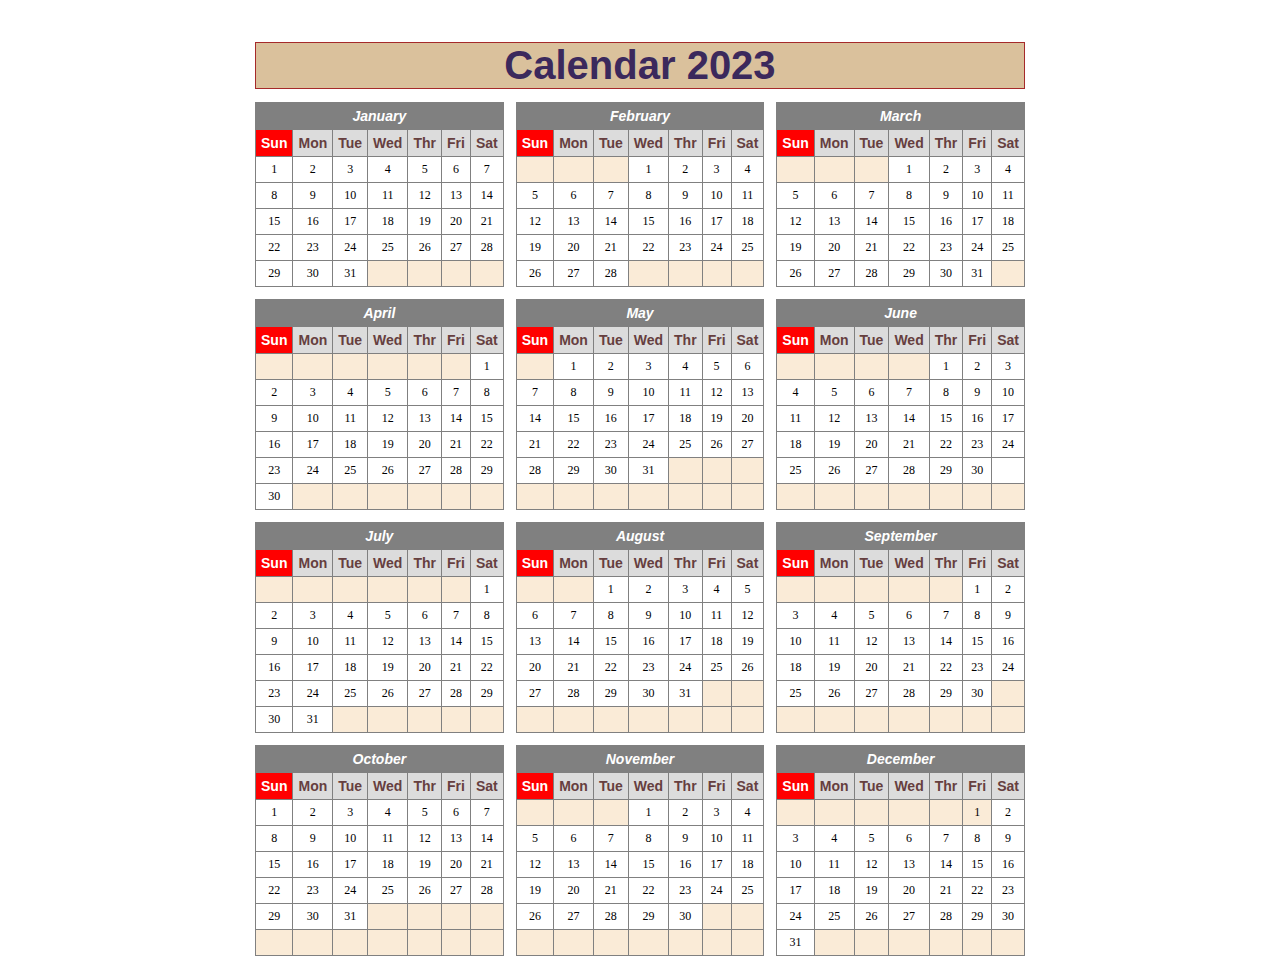
<file: index.html>
<!DOCTYPE html>
    <html>
        <head>
            <title>Calendar</title>
            <style>
                table tr th{
                    background-color: gainsboro;
                    color:rgb(102, 63, 63);
                    font-weight: bold;
                    font-family: Arial, Helvetica, sans-serif;
                    font-size:14px;
                }
                .heading{
                    background-color:grey;
                    color:white;
                    font-style:italic;
                }
                .blank{
                    background-color: antiquewhite;
                }
                .tborder{
                    border-collapse: collapse;
                }
                h1{
                    text-align: center;
                    font-size: 40px;
                    font-family: Arial, Helvetica, sans-serif;
                    margin-bottom:1px;
                    color:rgb(59 41 92);
                    background-color: rgb(218, 193, 156);
                    border-style: solid;
                    border-width: thin;
                    border-color: brown;                    
                }
                .trfont{
                    font-size: 12px;    
                }
                .suncolor{
                    background-color: red;
                    color:white;
                }
                .trfont td:hover{
                    background-color: rgb(148, 97, 30);
                    color: aliceblue;
                }
                
            </style>

        </head>

        <body>
            
            <table align="center" cellspacing="2" cellpadding="5"> 
                <tbody>
                    <tr>
                        <td colspan="3"> 
                            <h1>Calendar 2023</h1>
                        </td>
                    </tr>
                    <tr>
                        <td>
                            <table class="tborder" align="center" border="1" cellpadding="5" cellspacing="2">
                                <thead>
                                    <tr>
                                        <th colspan="7"class="heading">January</th>
                                    </tr>
                                    <tr align="center">
                                        <th class="suncolor">Sun</th>
                                        <th>Mon</th>
                                        <th>Tue</th>
                                        <th>Wed</th>
                                        <th>Thr</th>
                                        <th>Fri</th>
                                        <th>Sat</th>
                                    </tr>
                                </thead>

                                <tbody class="trfont">
                                    <tr align="center">
                                        <td>1</td>
                                        <td>2</td>
                                        <td>3</td>
                                        <td>4</td>
                                        <td>5</td>
                                        <td>6</td>
                                        <td>7</td>
                                    </tr>
                                    <tr align="center">
                                        <td>8</td>
                                        <td>9</td>
                                        <td>10</td>
                                        <td>11</td>
                                        <td>12</td>
                                        <td>13</td>
                                        <td>14</td>
                                    </tr>
                                    <tr align="center">
                                        <td>15</td>
                                        <td>16</td>
                                        <td>17</td>
                                        <td>18</td>
                                        <td>19</td>
                                        <td>20</td>
                                        <td>21</td>
                                    </tr>
                                    <tr align="center">
                                        <td>22</td>
                                        <td>23</td>
                                        <td>24</td>
                                        <td>25</td>
                                        <td>26</td>
                                        <td>27</td>
                                        <td>28</td>
                                    </tr>
                                    <tr align="center">
                                        <td>29</td>
                                        <td>30</td>
                                        <td>31</td>
                                        <td class="blank">&nbsp;</td>
                                        <td class="blank">&nbsp;</td>
                                        <td class="blank">&nbsp;</td>
                                        <td class="blank">&nbsp;</td>
                                    </tr>
                                </tbody>
                            </table>
                        </td>    
                
                        <td>
                            <table class="tborder" align="center" border="1" cellpadding="5" cellspacing="2">
                                <thead>
                                    <tr>
                                        <th colspan="7"class="heading">February</th>
                                    </tr>
                                    <tr align="center">
                                        <th class="suncolor">Sun</th>
                                        <th>Mon</th>
                                        <th>Tue</th>
                                        <th>Wed</th>
                                        <th>Thr</th>
                                        <th>Fri</th>
                                        <th>Sat</th>
                                    </tr>
                                </thead>
                                <tbody class="trfont">
                                    <tr align="center">
                                        <td class="blank">&nbsp;</td>
                                        <td class="blank">&nbsp;</td>
                                        <td class="blank">&nbsp;</td>
                                        <td>1</td>
                                        <td>2</td>
                                        <td>3</td>
                                        <td>4</td>
                                    </tr>
                                    <tr align="center">
                                        <td>5</td>
                                        <td>6</td>
                                        <td>7</td>
                                        <td>8</td>
                                        <td>9</td>
                                        <td>10</td>
                                        <td>11</td>
                                    </tr>
                                    <tr align="center">
                                        <td>12</td>
                                        <td>13</td>
                                        <td>14</td>
                                        <td>15</td>
                                        <td>16</td>
                                        <td>17</td>
                                        <td>18</td>
                                    </tr>
                                    <tr align="center">
                                        <td>19</td>
                                        <td>20</td>
                                        <td>21</td>
                                        <td>22</td>
                                        <td>23</td>
                                        <td>24</td>
                                        <td>25</td>
                                    </tr>
                                    <tr align="center">
                                        <td>26</td>
                                        <td>27</td>
                                        <td>28</td>
                                        <td class="blank">&nbsp;</td>
                                        <td class="blank">&nbsp;</td>
                                        <td class="blank">&nbsp;</td>
                                        <td class="blank">&nbsp;</td>
                                    </tr>
                                </tbody>
                            </table>
                        </td>  

                        <td>    
                            <table class="tborder" align="center" border="1" cellpadding="5" cellspacing="2">
                                <thead>
                                    <tr>
                                        <th colspan="7"class="heading">March</th>
                                    </tr>
                                    <tr align="center">
                                        <th class="suncolor">Sun</th>
                                        <th>Mon</th>
                                        <th>Tue</th>
                                        <th>Wed</th>
                                        <th>Thr</th>
                                        <th>Fri</th>
                                        <th>Sat</th>
                                    </tr>
                                </thead>
                                <tbody class="trfont">
                                    <tr align="center">
                                        <td class="blank">&nbsp;</td>
                                        <td class="blank">&nbsp;</td>
                                        <td class="blank">&nbsp;</td>
                                        <td>1</td>
                                        <td>2</td>
                                        <td>3</td>
                                        <td>4</td>
                                    </tr>
                                    <tr align="center">
                                        <td>5</td>
                                        <td>6</td>
                                        <td>7</td>
                                        <td>8</td>
                                        <td>9</td>
                                        <td>10</td>
                                        <td>11</td>
                                    </tr>
                                    <tr align="center">
                                        <td>12</td>
                                        <td>13</td>
                                        <td>14</td>
                                        <td>15</td>
                                        <td>16</td>
                                        <td>17</td>
                                        <td>18</td>
                                    </tr>
                                    <tr align="center">
                                        <td>19</td>
                                        <td>20</td>
                                        <td>21</td>
                                        <td>22</td>
                                        <td>23</td>
                                        <td>24</td>
                                        <td>25</td>
                                    </tr>
                                    <tr align="center">
                                        <td>26</td>
                                        <td>27</td>
                                        <td>28</td>
                                        <td>29</td>
                                        <td>30</td>
                                        <td>31</td>
                                        <td class="blank">&nbsp;</td>
                                    </tr>
                                </tbody>
                            </table>
                        </td>
                    </tr> 

                    <tr>
                        <td>
                            <table class="tborder" align="center" border="1" cellpadding="5" cellspacing="2">
                                <thead>
                                    <tr>
                                        <th colspan="7"class="heading">April</th>
                                    </tr>
                                    <tr align="center">
                                        <th class="suncolor">Sun</th>
                                        <th>Mon</th>
                                        <th>Tue</th>
                                        <th>Wed</th>
                                        <th>Thr</th>
                                        <th>Fri</th>
                                        <th>Sat</th>
                                    </tr>
                                </thead>
                                <tbody class="trfont">
                                    <tr align="center">
                                        <td class="blank">&nbsp;</td>
                                        <td class="blank">&nbsp;</td>
                                        <td class="blank">&nbsp;</td>
                                        <td class="blank">&nbsp;</td>
                                        <td class="blank">&nbsp;</td>
                                        <td class="blank">&nbsp;</td>
                                        <td>1</td>
                                    </tr>
                                    <tr align="center">
                                        <td>2</td>
                                        <td>3</td>
                                        <td>4</td>
                                        <td>5</td>
                                        <td>6</td>
                                        <td>7</td>
                                        <td>8</td>
                                    </tr>
                                    <tr align="center">
                                        <td>9</td>
                                        <td>10</td>
                                        <td>11</td>
                                        <td>12</td>
                                        <td>13</td>
                                        <td>14</td>
                                        <td>15</td>
                                    </tr>
                                    <tr align="center">
                                        <td>16</td>
                                        <td>17</td>
                                        <td>18</td>
                                        <td>19</td>
                                        <td>20</td>
                                        <td>21</td>
                                        <td>22</td>
                                    </tr>
                                    <tr align="center">
                                        <td>23</td>
                                        <td>24</td>
                                        <td>25</td>
                                        <td>26</td>
                                        <td>27</td>
                                        <td>28</td>
                                        <td>29</td>
                                    </tr>
                                    <tr align="center">
                                        <td>30</td>
                                        <td class="blank">&nbsp;</td>
                                        <td class="blank">&nbsp;</td>
                                        <td class="blank">&nbsp;</td>
                                        <td class="blank">&nbsp;</td>
                                        <td class="blank">&nbsp;</td>
                                        <td class="blank">&nbsp;</td>
                                    </tr>
                                </tbody>
                            </table>
                        </td>
                    
                        <td> 
                            <table class="tborder" align="center" border="1" cellpadding="5" cellspacing="2">
                                <thead>
                                    <tr>
                                        <th colspan="7"class="heading">May</th>
                                    </tr>
                                    <tr align="center">
                                        <th class="suncolor">Sun</th>
                                        <th>Mon</th>
                                        <th>Tue</th>
                                        <th>Wed</th>
                                        <th>Thr</th>
                                        <th>Fri</th>
                                        <th>Sat</th>
                                    </tr>
                                </thead>
                                <tbody class="trfont">
                                    <tr align="center">
                                        <td class="blank">&nbsp;</td>
                                        <td>1</td>
                                        <td>2</td>
                                        <td>3</td>
                                        <td>4</td>
                                        <td>5</td>
                                        <td>6</td>
                                    </tr>
                                    <tr align="center">
                                        <td>7</td>
                                        <td>8</td>
                                        <td>9</td>
                                        <td>10</td>
                                        <td>11</td>
                                        <td>12</td>
                                        <td>13</td>
                                    </tr>
                                    <tr align="center">
                                        <td>14</td>
                                        <td>15</td>
                                        <td>16</td>
                                        <td>17</td>
                                        <td>18</td>
                                        <td>19</td>
                                        <td>20</td>
                                    </tr>
                                    <tr align="center">
                                        <td>21</td>
                                        <td>22</td>
                                        <td>23</td>
                                        <td>24</td>
                                        <td>25</td>
                                        <td>26</td>
                                        <td>27</td>
                                    </tr>
                                    <tr align="center">
                                        <td>28</td>
                                        <td>29</td>
                                        <td>30</td>
                                        <td>31</td>
                                        <td class="blank">&nbsp;</td>
                                        <td class="blank">&nbsp;</td>
                                        <td class="blank">&nbsp;</td>
                                    </tr>
                                    <tr align="center">
                                        <td class="blank">&nbsp;</td>
                                        <td class="blank">&nbsp;</td>
                                        <td class="blank">&nbsp;</td>
                                        <td class="blank">&nbsp;</td>
                                        <td class="blank">&nbsp;</td>
                                        <td class="blank">&nbsp;</td>
                                        <td class="blank">&nbsp;</td>
                                    </tr>
                                </tbody>
                            </table>
                        </td>

                        <td>
                            <table class="tborder" align="center" border="1" cellpadding="5" cellspacing="2">
                                    <thead>
                                        <tr>
                                            <th colspan="7"class="heading">June</th>
                                        </tr>
                                        <tr align="center">
                                            <th class="suncolor">Sun</th>
                                            <th>Mon</th>
                                            <th>Tue</th>
                                            <th>Wed</th>
                                            <th>Thr</th>
                                            <th>Fri</th>
                                            <th>Sat</th>
                                        </tr>
                                    </thead>
                                <tbody class="trfont">
                                    <tr align="center">
                                        <td class="blank">&nbsp;</td>
                                        <td class="blank">&nbsp;</td>
                                        <td class="blank">&nbsp;</td>
                                        <td class="blank">&nbsp;</td>
                                        <td>1</td>
                                        <td>2</td>
                                        <td>3</td>
                                    </tr>
                                    <tr align="center">
                                        <td>4</td>
                                        <td>5</td>
                                        <td>6</td>
                                        <td>7</td>
                                        <td>8</td>
                                        <td>9</td>
                                        <td>10</td>
                                    </tr>
                                    <tr align="center">
                                        <td>11</td>
                                        <td>12</td>
                                        <td>13</td>
                                        <td>14</td>
                                        <td>15</td>
                                        <td>16</td>
                                        <td>17</td>
                                    </tr>
                                    <tr align="center">
                                        <td>18</td>
                                        <td>19</td>
                                        <td>20</td>
                                        <td>21</td>
                                        <td>22</td>
                                        <td>23</td>
                                        <td>24</td>
                                    </tr>
                                    <tr align="center">
                                        <td>25</td>
                                        <td>26</td>
                                        <td>27</td>
                                        <td>28</td>
                                        <td>29</td>
                                        <td>30</td>
                                        <td>&nbsp;</td>
                                    </tr>
                                    <tr align="center">
                                        <td class="blank">&nbsp;</td>
                                        <td class="blank">&nbsp;</td>
                                        <td class="blank">&nbsp;</td>
                                        <td class="blank">&nbsp;</td>
                                        <td class="blank">&nbsp;</td>
                                        <td class="blank">&nbsp;</td>
                                        <td class="blank">&nbsp;</td>
                                    </tr>
                                </tbody>
                            </table>
                        </td>    
                    </tr>
                    
                    <tr>
                        <td>   
                            <table  class="tborder"align="center" border="1" cellpadding="5" cellspacing="2" >
                                    <thead>
                                        <tr>
                                            <th colspan="7"class="heading">July</th>
                                        </tr>
                                        <tr align="center">
                                            <th class="suncolor">Sun</th>
                                            <th>Mon</th>
                                            <th>Tue</th>
                                            <th>Wed</th>
                                            <th>Thr</th>
                                            <th>Fri</th>
                                            <th>Sat</th>
                                        </tr>
                                    </thead>
                                <tbody class="trfont">
                                    <tr align="center">
                                        <td class="blank">&nbsp;</td>
                                        <td class="blank">&nbsp;</td>
                                        <td class="blank">&nbsp;</td>
                                        <td class="blank">&nbsp;</td>
                                        <td class="blank">&nbsp;</td>
                                        <td class="blank">&nbsp;</td>
                                        <td>1</td>
                                    </tr>
                                    <tr align="center">
                                        <td>2</td>
                                        <td>3</td>
                                        <td>4</td>
                                        <td>5</td>
                                        <td>6</td>
                                        <td>7</td>
                                        <td>8</td>
                                    </tr>
                                    <tr align="center">
                                        <td>9</td>
                                        <td>10</td>
                                        <td>11</td>
                                        <td>12</td>
                                        <td>13</td>
                                        <td>14</td>
                                        <td>15</td>
                                    </tr>
                                    <tr align="center">
                                        <td>16</td>
                                        <td>17</td>
                                        <td>18</td>
                                        <td>19</td>
                                        <td>20</td>
                                        <td>21</td>
                                        <td>22</td>
                                    </tr>
                                    <tr align="center">
                                        <td>23</td>
                                        <td>24</td>
                                        <td>25</td>
                                        <td>26</td>
                                        <td>27</td>
                                        <td>28</td>
                                        <td>29</td>
                                    </tr>
                                    <tr align="center">
                                        <td>30</td>
                                        <td>31</td>
                                        <td class="blank">&nbsp;</td>
                                        <td class="blank">&nbsp;</td>
                                        <td class="blank">&nbsp;</td>
                                        <td class="blank">&nbsp;</td>
                                        <td class="blank">&nbsp;</td>
                                    </tr>
                                </tbody>
                            </table>
                        </td>

                        <td>
                            <table class="tborder" align="center" border="1" cellpadding="5" cellspacing="2">
                                    <thead>
                                        <tr>
                                            <th colspan="7"class="heading">August</th>
                                        </tr>
                                        <tr align="center">
                                            <th class="suncolor">Sun</th>
                                            <th>Mon</th>
                                            <th>Tue</th>
                                            <th>Wed</th>
                                            <th>Thr</th>
                                            <th>Fri</th>
                                            <th>Sat</th>
                                        </tr>
                                    </thead>
                                <tbody class="trfont">
                                    <tr align="center">
                                        <td class="blank">&nbsp;</td>
                                        <td class="blank">&nbsp;</td>
                                        <td>1</td>
                                        <td>2</td>
                                        <td>3</td>
                                        <td>4</td>
                                        <td>5</td>
                                    </tr>
                                    <tr align="center">
                                        <td>6</td>
                                        <td>7</td>
                                        <td>8</td>
                                        <td>9</td>
                                        <td>10</td>
                                        <td>11</td>
                                        <td>12</td>
                                    </tr>
                                    <tr align="center">
                                        <td>13</td>
                                        <td>14</td>
                                        <td>15</td>
                                        <td>16</td>
                                        <td>17</td>
                                        <td>18</td>
                                        <td>19</td>
                                    </tr>
                                    <tr align="center">
                                        <td>20</td>
                                        <td>21</td>
                                        <td>22</td>
                                        <td>23</td>
                                        <td>24</td>
                                        <td>25</td>
                                        <td>26</td>
                                    </tr>
                                    <tr align="center">
                                        <td>27</td>
                                        <td>28</td>
                                        <td>29</td>
                                        <td>30</td>
                                        <td>31</td>
                                        <td class="blank">&nbsp;</td>
                                        <td class="blank">&nbsp;</td>
                                    </tr>
                                    <tr align="center">
                                        <td class="blank">&nbsp;</td>
                                        <td class="blank">&nbsp;</td>
                                        <td class="blank">&nbsp;</td>
                                        <td class="blank">&nbsp;</td>
                                        <td class="blank">&nbsp;</td>
                                        <td class="blank">&nbsp;</td>
                                        <td class="blank">&nbsp;</td>
                                    </tr>
                                </tbody>
                            </table>
                        </td>    
                        
                        <td>
                            <table class="tborder" align="center" border="1" cellpadding="5" cellspacing="2">
                                    <thead>
                                        <tr>
                                            <th colspan="7"class="heading">September</th>
                                        </tr> 
                                        <tr align="center">
                                            <th class="suncolor">Sun</th>
                                            <th>Mon</th>
                                            <th>Tue</th>
                                            <th>Wed</th>
                                            <th>Thr</th>
                                            <th>Fri</th>
                                            <th>Sat</th>
                                        </tr>
                                    </thead>
                                <tbody class="trfont">
                                    <tr align="center">
                                        <td class="blank">&nbsp;</td>
                                        <td class="blank">&nbsp;</td>
                                        <td class="blank">&nbsp;</td>
                                        <td class="blank">&nbsp;</td>
                                        <td class="blank">&nbsp;</td>
                                        <td>1</td>
                                        <td>2</td>
                                    </tr>
                                    <tr align="center">
                                        <td>3</td>
                                        <td>4</td>
                                        <td>5</td>
                                        <td>6</td>
                                        <td>7</td>
                                        <td>8</td>
                                        <td>9</td>
                                    </tr>
                                    <tr align="center">
                                        <td>10</td>
                                        <td>11</td>
                                        <td>12</td>
                                        <td>13</td>
                                        <td>14</td>
                                        <td>15</td>
                                        <td>16</td>
                                    </tr>
                                    <tr align="center">
                                        <td>18</td>
                                        <td>19</td>
                                        <td>20</td>
                                        <td>21</td>
                                        <td>22</td>
                                        <td>23</td>
                                        <td>24</td>
                                    </tr>
                                    <tr align="center">
                                        <td>25</td>
                                        <td>26</td>
                                        <td>27</td>
                                        <td>28</td>
                                        <td>29</td>
                                        <td>30</td>
                                        <td class="blank">&nbsp;</td>
                                    </tr>
                                    <tr align="center">
                                        <td class="blank">&nbsp;</td>
                                        <td class="blank">&nbsp;</td>
                                        <td class="blank">&nbsp;</td>
                                        <td class="blank">&nbsp;</td>
                                        <td class="blank">&nbsp;</td>
                                        <td class="blank">&nbsp;</td>
                                        <td class="blank">&nbsp;</td>
                                    </tr>
                                </tbody>
                            </table>
                        </td>                
                    </tr>

                    <tr>
                        <td>    
                            <table class="tborder" align="center" border="1" cellpadding="5" cellspacing="2">
                                <thead>
                                    <tr>
                                        <th colspan="7"class="heading">October</th>
                                    </tr>
                                    <tr align="center">
                                        <th class="suncolor">Sun</th>
                                        <th>Mon</th>
                                        <th>Tue</th>
                                        <th>Wed</th>
                                        <th>Thr</th>
                                        <th>Fri</th>
                                        <th>Sat</th>
                                    </tr>
                                </thead>
                                <tbody class="trfont">
                                    <tr align="center">
                                        <td>1</td>
                                        <td>2</td>
                                        <td>3</td>
                                        <td>4</td>
                                        <td>5</td>
                                        <td>6</td>
                                        <td>7</td>
                                    </tr>
                                    <tr align="center">
                                        <td>8</td>
                                        <td>9</td>
                                        <td>10</td>
                                        <td>11</td>
                                        <td>12</td>
                                        <td>13</td>
                                        <td>14</td>
                                    </tr>
                                    <tr align="center">
                                        <td>15</td>
                                        <td>16</td>
                                        <td>17</td>
                                        <td>18</td>
                                        <td>19</td>
                                        <td>20</td>
                                        <td>21</td>
                                    </tr>
                                    <tr align="center">
                                        <td>22</td>
                                        <td>23</td>
                                        <td>24</td>
                                        <td>25</td>
                                        <td>26</td>
                                        <td>27</td>
                                        <td>28</td>
                                    </tr>
                                    <tr align="center">
                                        <td>29</td>
                                        <td>30</td>
                                        <td>31</td>
                                        <td class="blank">&nbsp;</td>
                                        <td class="blank">&nbsp;</td>
                                        <td class="blank">&nbsp;</td>
                                        <td class="blank">&nbsp;</td>
                                    </tr>
                                    <tr align="center">
                                        <td class="blank">&nbsp;</td>
                                        <td class="blank">&nbsp;</td>
                                        <td class="blank">&nbsp;</td>
                                        <td class="blank">&nbsp;</td>
                                        <td class="blank">&nbsp;</td>
                                        <td class="blank">&nbsp;</td>
                                        <td class="blank">&nbsp;</td>
                                    </tr>
                                </tbody>
                            </table>
                        </td>
                    
                        <td>
                            <table class="tborder" align="center" border="1" cellpadding="5" cellspacing="2">
                                <thead>
                                    <tr>
                                        <th colspan="7"class="heading">November</th>
                                    </tr>
                                    <tr align="center">
                                        <th class="suncolor">Sun</th>
                                        <th>Mon</th>
                                        <th>Tue</th>
                                        <th>Wed</th>
                                        <th>Thr</th>
                                        <th>Fri</th>
                                        <th>Sat</th>
                                    </tr>
                                </thead>
                                <tbody class="trfont">
                                    <tr align="center">
                                        <td class="blank">&nbsp;</td>
                                        <td class="blank">&nbsp;</td>
                                        <td class="blank">&nbsp;</td>
                                        <td>1</td>
                                        <td>2</td>
                                        <td>3</td>
                                        <td>4</td>
                                    </tr>
                                    <tr align="center">
                                        <td>5</td>
                                        <td>6</td>
                                        <td>7</td>
                                        <td>8</td>
                                        <td>9</td>
                                        <td>10</td>
                                        <td>11</td>
                                    </tr>
                                    <tr align="center">
                                        <td>12</td>
                                        <td>13</td>
                                        <td>14</td>
                                        <td>15</td>
                                        <td>16</td>
                                        <td>17</td>
                                        <td>18</td>
                                    </tr>
                                    <tr align="center">
                                        <td>19</td>
                                        <td>20</td>
                                        <td>21</td>
                                        <td>22</td>
                                        <td>23</td>
                                        <td>24</td>
                                        <td>25</td>
                                    </tr>
                                    <tr align="center">
                                        <td>26</td>
                                        <td>27</td>
                                        <td>28</td>
                                        <td>29</td>
                                        <td>30</td>
                                        <td class="blank">&nbsp;</td>
                                        <td class="blank">&nbsp;</td>
                                    </tr>
                                    <tr align="center">
                                        <td class="blank">&nbsp;</td>
                                        <td class="blank">&nbsp;</td>
                                        <td class="blank">&nbsp;</td>
                                        <td class="blank">&nbsp;</td>
                                        <td class="blank">&nbsp;</td>
                                        <td class="blank">&nbsp;</td>
                                        <td class="blank">&nbsp;</td>
                                    </tr>
                                </tbody>
                            </table>
                        </td>    
                        
                        <td>
                            <table class="tborder" align="center" border="1" cellpadding="5" cellspacing="2">
                                <thead>
                                    <tr>
                                        <th colspan="7"class="heading">December</th>
                                    </tr>
                                    <tr align="center">
                                        <th class="suncolor">Sun</th>
                                        <th>Mon</th>
                                        <th>Tue</th>
                                        <th>Wed</th>
                                        <th>Thr</th>
                                        <th>Fri</th>
                                        <th>Sat</th>
                                    </tr>
                                </thead>
                                <tbody class="trfont">
                                    <tr align="center">
                                        <td class="blank">&nbsp;</td>
                                        <td class="blank">&nbsp;</td>
                                        <td class="blank">&nbsp;</td>
                                        <td class="blank">&nbsp;</td>
                                        <td class="blank">&nbsp;</td>
                                        <td class="blank">1</td>
                                        <td>2</td>
                                    </tr>
                                    <tr align="center">
                                        <td>3</td>
                                        <td>4</td>
                                        <td>5</td>
                                        <td>6</td>
                                        <td>7</td>
                                        <td>8</td>
                                        <td>9</td>
                                    </tr>
                                    <tr align="center">
                                        <td>10</td>
                                        <td>11</td>
                                        <td>12</td>
                                        <td>13</td>
                                        <td>14</td>
                                        <td>15</td>
                                        <td>16</td>
                                    </tr>
                                    <tr align="center">
                                        <td>17</td>
                                        <td>18</td>
                                        <td>19</td>
                                        <td>20</td>
                                        <td>21</td>
                                        <td>22</td>
                                        <td>23</td>
                                    </tr>
                                    <tr align="center">
                                        <td>24</td>
                                        <td>25</td>
                                        <td>26</td>
                                        <td>27</td>
                                        <td>28</td>
                                        <td>29</td>
                                        <td>30</td>
                                    </tr>
                                    <tr align="center">
                                        <td>31</td>
                                        <td class="blank">&nbsp;</td>
                                        <td class="blank">&nbsp;</td>
                                        <td class="blank">&nbsp;</td>
                                        <td class="blank">&nbsp;</td>
                                        <td class="blank">&nbsp;</td>
                                        <td class="blank">&nbsp;</td>
                                    </tr>
                                </tbody>
                            </table>
                        </td>   
                    </tr>    
                </tbody>
            </table>
        </body>
    </html>
</file>
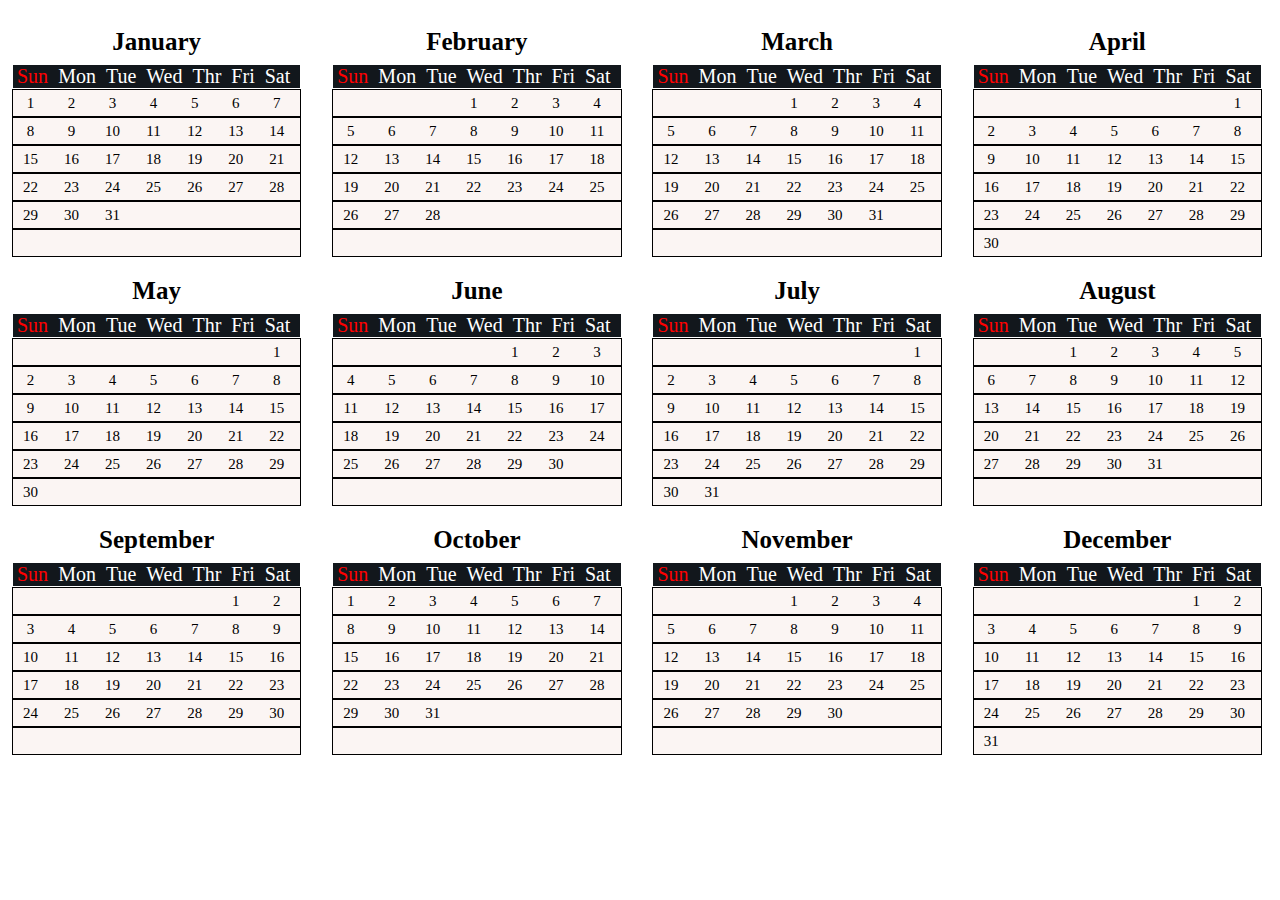
<file: calenderusinglist.html>
<!DOCTYPE html>
<html>
    <head>
        <title>Calendar</title>
        <style>
            ul{
                list-style-type: none;
                display: flex;
                margin:0px;
                padding-left: 4px;
                flex-wrap: wrap;
                justify-content: space-between;
            }
            li{
                margin-right:10px;
            }
            h4{
              margin: 0px;
              text-align: center;
              font-size: 25px;  
              margin-top:20px;
              margin-bottom: 8px;
            }
            .date{
                width: initial;
                height: 23px;
                justify-content: center;
                justify-content: space-around;
                justify-content: space-between;
                padding-top: 3px; 
                display: flex;
                font-size: 15px;
                border: 1px solid;
                background-color: #fbf5f3;
            }
            .date li{
                width:27px;
                text-align: center;
                padding-top:2px;
                height:20px;
            }
            .date li:hover{
                background-color: #704e1b;
                color:white;
            }
            .week{
                border: 1px solid;
                font-size: 20px;          
                color: white;
                background-color: #12171c;
                font-family: fangsong;
            }
            .week li:first-child{
                color:red;
            }
            .space{
                background-color: #fbf5f3; 
            }
        </style>
    </head>

    <body>
        <ul>
            <li><h4>January</h4>
                <ul class="week">
                    <li>Sun</li>
                    <li>Mon</li>
                    <li>Tue</li>
                    <li>Wed</li>
                    <li>Thr</li>
                    <li>Fri</li>
                    <li>Sat</li>
                </ul>
                <ul class="date">
                    <li>1</li>
                    <li>2</li>
                    <li>3</li>
                    <li>4</li>
                    <li>5</li>
                    <li>6</li>
                    <li>7</li>
                </ul>
                <ul class="date">
                    <li>8</li>
                    <li>9</li>
                    <li>10</li>
                    <li>11</li>
                    <li>12</li>
                    <li>13</li>
                    <li>14</li>
                </ul>
                <ul class="date">
                    <li>15</li>
                    <li>16</li>
                    <li>17</li>
                    <li>18</li>
                    <li>19</li>
                    <li>20</li>
                    <li>21</li>
                </ul>
                <ul class="date">
                    <li>22</li>
                    <li>23</li>
                    <li>24</li>
                    <li>25</li>
                    <li>26</li>
                    <li>27</li>
                    <li>28</li>
                </ul>
                <ul class="date">
                    <li>29</li>
                    <li>30</li>
                    <li>31</li>
                    <li></li>
                    <li></li>
                    <li></li>
                    <li></li>
                </ul>
                <ul class="date">
                    <li></li>
                    <li></li>
                    <li></li>
                    <li></li>
                    <li></li>
                    <li></li>
                    <li></li>
                </ul>
            </li>

            <li><h4>February</h4>
                <ul class="week">
                    <li>Sun</li>
                    <li>Mon</li>
                    <li>Tue</li>
                    <li>Wed</li>
                    <li>Thr</li>
                    <li>Fri</li>
                    <li>Sat</li>
                </ul>
                <ul class="date">
                    <li></li>
                    <li></li>
                    <li></li>
                    <li>1</li>
                    <li>2</li>
                    <li>3</li>
                    <li>4</li>
                </ul>
                <ul class="date">
                    <li>5</li>
                    <li>6</li>
                    <li>7</li>
                    <li>8</li>
                    <li>9</li>
                    <li>10</li>
                    <li>11</li>
                </ul>
                <ul class="date">
                    <li>12</li>
                    <li>13</li>
                    <li>14</li>
                    <li>15</li>
                    <li>16</li>
                    <li>17</li>
                    <li>18</li>
                </ul>
                <ul class="date">
                    <li>19</li>
                    <li>20</li>
                    <li>21</li>
                    <li>22</li>
                    <li>23</li>
                    <li>24</li>
                    <li>25</li>
                </ul>
                <ul class="date">
                    <li>26</li>
                    <li>27</li>
                    <li>28</li>
                    <li></li>
                    <li></li>
                    <li></li>
                    <li></li>
                </ul>
                <ul class="date">
                    <li></li>
                    <li></li>
                    <li></li>
                    <li></li>
                    <li></li>
                    <li></li>
                    <li></li>
                </ul>
            </li>

            <li><h4>March</h4>
                <ul class="week">
                    <li>Sun</li>
                    <li>Mon</li>
                    <li>Tue</li>
                    <li>Wed</li>
                    <li>Thr</li>
                    <li>Fri</li>
                    <li>Sat</li>
                </ul>
                <ul class="date">
                    <li></li>
                    <li></li>
                    <li></li>
                    <li>1</li>
                    <li>2</li>
                    <li>3</li>
                    <li>4</li>
                </ul>
                <ul class="date">
                    <li>5</li>
                    <li>6</li>
                    <li>7</li>
                    <li>8</li>
                    <li>9</li>
                    <li>10</li>
                    <li>11</li>
                </ul>
                <ul class="date">
                    <li>12</li>
                    <li>13</li>
                    <li>14</li>
                    <li>15</li>
                    <li>16</li>
                    <li>17</li>
                    <li>18</li>
                </ul>
                <ul class="date">
                    <li>19</li>
                    <li>20</li>
                    <li>21</li>
                    <li>22</li>
                    <li>23</li>
                    <li>24</li>
                    <li>25</li>
                </ul>
                <ul class="date">
                    <li>26</li>
                    <li>27</li>
                    <li>28</li>
                    <li>29</li>
                    <li>30</li>
                    <li>31</li>
                    <li></li>
                </ul>
                <ul class="date">
                    <li></li>
                    <li></li>
                    <li></li>
                    <li></li>
                    <li></li>
                    <li></li>
                    <li></li>
                </ul>
            </li>

            <li><h4>April</h4>
                <ul class="week">
                    <li>Sun</li>
                    <li>Mon</li>
                    <li>Tue</li>
                    <li>Wed</li>
                    <li>Thr</li>
                    <li>Fri</li>
                    <li>Sat</li>
                </ul>
                <ul class="date">
                    <li></li>
                    <li></li>
                    <li></li>
                    <li></li>
                    <li></li>
                    <li></li>
                    <li>1</li>
                </ul>
                <ul class="date">
                    <li>2</li>
                    <li>3</li>
                    <li>4</li>
                    <li>5</li>
                    <li>6</li>
                    <li>7</li>
                    <li>8</li>
                </ul>
                <ul class="date">
                    <li>9</li>
                    <li>10</li>
                    <li>11</li>
                    <li>12</li>
                    <li>13</li>
                    <li>14</li>
                    <li>15</li>
                </ul>
                <ul class="date">
                    <li>16</li>
                    <li>17</li>
                    <li>18</li>
                    <li>19</li>
                    <li>20</li>
                    <li>21</li>
                    <li>22</li>
                </ul>
                <ul class="date">
                    <li>23</li>
                    <li>24</li>
                    <li>25</li>
                    <li>26</li>
                    <li>27</li>
                    <li>28</li>
                    <li>29</li>
                </ul>
                <ul class="date">
                    <li>30</li>
                    <li></li>
                    <li></li>
                    <li></li>
                    <li></li>
                    <li></li>
                    <li></li>
                </ul>
            </li>

            <li><h4>May</h4>
                <ul class="week">
                    <li>Sun</li>
                    <li>Mon</li>
                    <li>Tue</li>
                    <li>Wed</li>
                    <li>Thr</li>
                    <li>Fri</li>
                    <li>Sat</li>
                </ul>
                <ul class="date">
                    <li></li>
                    <li></li>
                    <li></li>
                    <li></li>
                    <li></li>
                    <li></li>
                    <li>1</li>
                </ul>
                <ul class="date">
                    <li>2</li>
                    <li>3</li>
                    <li>4</li>
                    <li>5</li>
                    <li>6</li>
                    <li>7</li>
                    <li>8</li>
                </ul>
                <ul class="date">
                    <li>9</li>
                    <li>10</li>
                    <li>11</li>
                    <li>12</li>
                    <li>13</li>
                    <li>14</li>
                    <li>15</li>
                </ul>
                <ul class="date">
                    <li>16</li>
                    <li>17</li>
                    <li>18</li>
                    <li>19</li>
                    <li>20</li>
                    <li>21</li>
                    <li>22</li>
                </ul>
                <ul class="date">
                    <li>23</li>
                    <li>24</li>
                    <li>25</li>
                    <li>26</li>
                    <li>27</li>
                    <li>28</li>
                    <li>29</li>
                </ul>
                <ul class="date">
                    <li>30</li>
                    <li></li>
                    <li></li>
                    <li></li>
                    <li></li>
                    <li></li>
                    <li></li>
                </ul>
            </li>
            
            <li><h4>June</h4>
                <ul class="week">
                    <li>Sun</li>
                    <li>Mon</li>
                    <li>Tue</li>
                    <li>Wed</li>
                    <li>Thr</li>
                    <li>Fri</li>
                    <li>Sat</li>
                </ul>
                <ul class="date">
                    <li></li>
                    <li></li>
                    <li></li>
                    <li></li>
                    <li>1</li>
                    <li>2</li>
                    <li>3</li>
                </ul>
                <ul class="date">
                    <li>4</li>
                    <li>5</li>
                    <li>6</li>
                    <li>7</li>
                    <li>8</li>
                    <li>9</li>
                    <li>10</li>
                </ul>
                <ul class="date">
                    <li>11</li>
                    <li>12</li>
                    <li>13</li>
                    <li>14</li>
                    <li>15</li>
                    <li>16</li>
                    <li>17</li>
                </ul>
                <ul class="date">
                    <li>18</li>
                    <li>19</li>
                    <li>20</li>
                    <li>21</li>
                    <li>22</li>
                    <li>23</li>
                    <li>24</li>
                </ul>
                <ul class="date">
                    <li>25</li>
                    <li>26</li>
                    <li>27</li>
                    <li>28</li>
                    <li>29</li>
                    <li>30</li>
                    <li></li>
                </ul>
                <ul class="date">
                    <li></li>
                    <li></li>
                    <li></li>
                    <li></li>
                    <li></li>
                    <li></li>
                    <li></li>
                </ul>
            </li>

            <li><h4>July</h4>
                <ul class="week">
                    <li>Sun</li>
                    <li>Mon</li>
                    <li>Tue</li>
                    <li>Wed</li>
                    <li>Thr</li>
                    <li>Fri</li>
                    <li>Sat</li>
                </ul>
                <ul class="date">
                    <li></li>
                    <li></li>
                    <li></li>
                    <li></li>
                    <li></li>
                    <li></li>
                    <li>1</li>
                </ul>
                <ul class="date">
                    <li>2</li>
                    <li>3</li>
                    <li>4</li>
                    <li>5</li>
                    <li>6</li>
                    <li>7</li>
                    <li>8</li>
                </ul>
                <ul class="date">
                    <li>9</li>
                    <li>10</li>
                    <li>11</li>
                    <li>12</li>
                    <li>13</li>
                    <li>14</li>
                    <li>15</li>
                </ul>
                <ul class="date">
                    <li>16</li>
                    <li>17</li>
                    <li>18</li>
                    <li>19</li>
                    <li>20</li>
                    <li>21</li>
                    <li>22</li>
                </ul>
                <ul class="date">
                    <li>23</li>
                    <li>24</li>
                    <li>25</li>
                    <li>26</li>
                    <li>27</li>
                    <li>28</li>
                    <li>29</li>
                </ul>
                <ul class="date">
                    <li>30</li>
                    <li>31</li>
                    <li></li>
                    <li></li>
                    <li></li>
                    <li></li>
                    <li></li>
                </ul>
            </li>

            <li><h4>August</h4>
                <ul class="week">
                    <li>Sun</li>
                    <li>Mon</li>
                    <li>Tue</li>
                    <li>Wed</li>
                    <li>Thr</li>
                    <li>Fri</li>
                    <li>Sat</li>
                </ul>
                <ul class="date">
                    <li></li>
                    <li></li>
                    <li>1</li>
                    <li>2</li>
                    <li>3</li>
                    <li>4</li>
                    <li>5</li>
                </ul>
                <ul class="date">
                    <li>6</li>
                    <li>7</li>
                    <li>8</li>
                    <li>9</li>
                    <li>10</li>
                    <li>11</li>
                    <li>12</li>
                </ul>
                <ul class="date">
                    <li>13</li>
                    <li>14</li>
                    <li>15</li>
                    <li>16</li>
                    <li>17</li>
                    <li>18</li>
                    <li>19</li>
                </ul>
                <ul class="date">
                    <li>20</li>
                    <li>21</li>
                    <li>22</li>
                    <li>23</li>
                    <li>24</li>
                    <li>25</li>
                    <li>26</li>
                </ul>
                <ul class="date">
                    <li>27</li>
                    <li>28</li>
                    <li>29</li>
                    <li>30</li>
                    <li>31</li>
                    <li></li>
                    <li></li>
                </ul>
                <ul class="date">
                    <li></li>
                    <li></li>
                    <li></li>
                    <li></li>
                    <li></li>
                    <li></li>
                    <li></li>
                </ul>
            </li>

            <li><h4>September</h4>
                <ul class="week">
                    <li>Sun</li>
                    <li>Mon</li>
                    <li>Tue</li>
                    <li>Wed</li>
                    <li>Thr</li>
                    <li>Fri</li>
                    <li>Sat</li>
                </ul>
                <ul class="date">
                    <li></li>
                    <li></li>
                    <li></li>
                    <li></li>
                    <li></li>
                    <li>1</li>
                    <li>2</li>
                </ul>
                <ul class="date">
                    <li>3</li>
                    <li>4</li>
                    <li>5</li>
                    <li>6</li>
                    <li>7</li>
                    <li>8</li>
                    <li>9</li>
                </ul>
                <ul class="date">
                    <li>10</li>
                    <li>11</li>
                    <li>12</li>
                    <li>13</li>
                    <li>14</li>
                    <li>15</li>
                    <li>16</li>
                </ul>
                <ul class="date">
                    <li>17</li>
                    <li>18</li>
                    <li>19</li>
                    <li>20</li>
                    <li>21</li>
                    <li>22</li>
                    <li>23</li>
                </ul>
                <ul class="date">
                    <li>24</li>
                    <li>25</li>
                    <li>26</li>
                    <li>27</li>
                    <li>28</li>
                    <li>29</li>
                    <li>30</li>
                </ul>
                <ul class="date">
                    <li></li>
                    <li></li>
                    <li></li>
                    <li></li>
                    <li></li>
                    <li></li>
                    <li></li>
                </ul>
            </li>

            <li><h4>October</h4>
                <ul class="week">
                    <li>Sun</li>
                    <li>Mon</li>
                    <li>Tue</li>
                    <li>Wed</li>
                    <li>Thr</li>
                    <li>Fri</li>
                    <li>Sat</li>
                </ul>
                <ul class="date">
                    <li>1</li>
                    <li>2</li>
                    <li>3</li>
                    <li>4</li>
                    <li>5</li>
                    <li>6</li>
                    <li>7</li>
                </ul>
                <ul class="date">
                    <li>8</li>
                    <li>9</li>
                    <li>10</li>
                    <li>11</li>
                    <li>12</li>
                    <li>13</li>
                    <li>14</li>
                </ul>
                <ul class="date">
                    <li>15</li>
                    <li>16</li>
                    <li>17</li>
                    <li>18</li>
                    <li>19</li>
                    <li>20</li>
                    <li>21</li>
                </ul>
                <ul class="date">
                    <li>22</li>
                    <li>23</li>
                    <li>24</li>
                    <li>25</li>
                    <li>26</li>
                    <li>27</li>
                    <li>28</li>
                </ul>
                <ul class="date">
                    <li>29</li>
                    <li>30</li>
                    <li>31</li>
                    <li></li>
                    <li></li>
                    <li></li>
                    <li></li>
                </ul>
                <ul class="date">
                    <li></li>
                    <li></li>
                    <li></li>
                    <li></li>
                    <li></li>
                    <li></li>
                    <li></li>
                </ul>
            </li>
            <li><h4>November</h4>
                <ul class="week">
                    <li>Sun</li>
                    <li>Mon</li>
                    <li>Tue</li>
                    <li>Wed</li>
                    <li>Thr</li>
                    <li>Fri</li>
                    <li>Sat</li>
                </ul>
                <ul class="date">
                    <li></li>
                    <li></li>
                    <li></li>
                    <li>1</li>
                    <li>2</li>
                    <li>3</li>
                    <li>4</li>
                </ul>
                <ul class="date">
                    <li>5</li>
                    <li>6</li>
                    <li>7</li>
                    <li>8</li>
                    <li>9</li>
                    <li>10</li>
                    <li>11</li>
                </ul>
                <ul class="date">
                    <li>12</li>
                    <li>13</li>
                    <li>14</li>
                    <li>15</li>
                    <li>16</li>
                    <li>17</li>
                    <li>18</li>
                </ul>
                <ul class="date">
                    <li>19</li>
                    <li>20</li>
                    <li>21</li>
                    <li>22</li>
                    <li>23</li>
                    <li>24</li>
                    <li>25</li>
                </ul>
                <ul class="date">
                    <li>26</li>
                    <li>27</li>
                    <li>28</li>
                    <li>29</li>
                    <li>30</li>
                    <li></li>
                    <li></li>
                </ul>
                <ul class="date">
                    <li></li>
                    <li></li>
                    <li></li>
                    <li></li>
                    <li></li>
                    <li></li>
                    <li></li>
                </ul>
            </li>

            <li><h4>December</h4>
                <ul class="week">
                    <li>Sun</li>
                    <li>Mon</li>
                    <li>Tue</li>
                    <li>Wed</li>
                    <li>Thr</li>
                    <li>Fri</li>
                    <li>Sat</li>
                </ul>
                <ul class="date">
                    <li></li>
                    <li></li>
                    <li></li>
                    <li></li>
                    <li></li>
                    <li>1</li>
                    <li>2</li>
                </ul>
                <ul class="date">
                    <li>3</li>
                    <li>4</li>
                    <li>5</li>
                    <li>6</li>
                    <li>7</li>
                    <li>8</li>
                    <li>9</li>
                </ul>
                <ul class="date">
                    <li>10</li>
                    <li>11</li>
                    <li>12</li>
                    <li>13</li>
                    <li>14</li>
                    <li>15</li>
                    <li>16</li>
                </ul>
                <ul class="date">
                    <li>17</li>
                    <li>18</li>
                    <li>19</li>
                    <li>20</li>
                    <li>21</li>
                    <li>22</li>
                    <li>23</li>
                </ul>
                <ul class="date">
                    <li>24</li>
                    <li>25</li>
                    <li>26</li>
                    <li>27</li>
                    <li>28</li>
                    <li>29</li>
                    <li>30</li>
                </ul>
                <ul class="date">
                    <li>31</li>
                    <li></li>
                    <li></li>
                    <li></li>
                    <li></li>
                    <li></li>
                    <li></li>
                </ul>
            </li>
        </ul>
    </body>
</html>
</file>
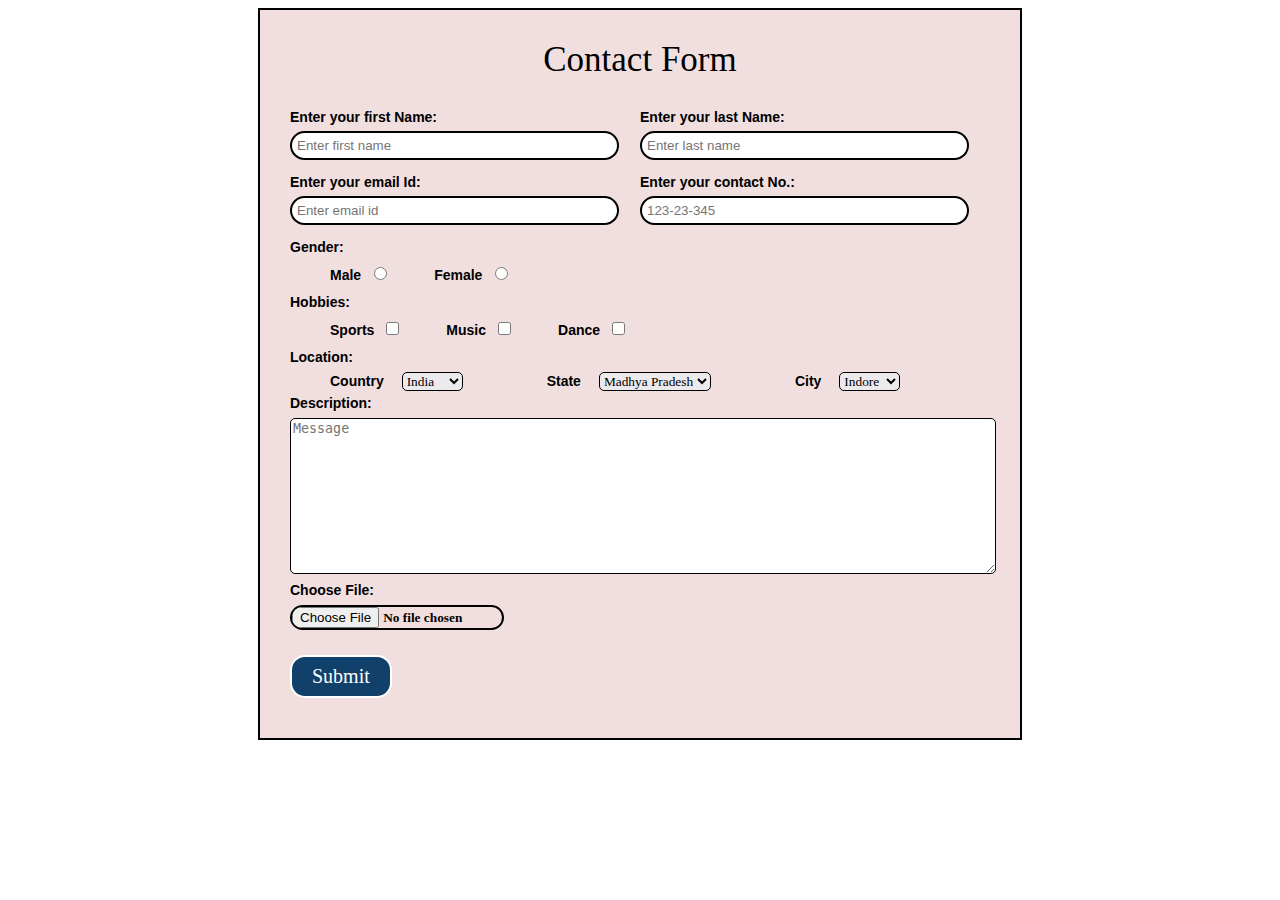
<file: form.html>
<!DOCTYPE html>
<html>
    <head>
        <title>Form</title>
        <link rel="preconnect" href="https://fonts.gstatic.com" crossorigin>
        <style>
            form{
                margin:auto;
                padding: 30px;
                border: 2px solid;
                display: block;          
                background-color:#f1dfdf;
                width: 700px;
            }
            input{
                margin-bottom: 10px;
                margin-top: 5px;
                border: 2px solid;
                border-radius: 15px;  
            }
            label{
                display: block;
                margin-bottom:7px;
                font-family:'Sofia Sans Semi Condensed', sans-serif;
                font-size: 14px;
                font-weight: 600;
                color: #000;
                margin-top: 4px;
            }
            input[type=text]:focus{
                background-color: rgb(44, 92, 92);
                color:white;
            }
            .textfield{
                width: 90%;
                padding: 5px;
            }
            select{
                margin-right: 40px;
                margin-left: 10px;
                border: 1px solid;
                border-radius: 5px;
                font-family: fangsong;
                font-weight: 500;
                background-color: #edeaed;   
            }
            label.gender{
                display:inline;
                margin-left: 40px;
                margin-right: 4px;
            }
            label.hobbies{
                display: inline;
                margin-left: 40px;
                margin-right: 4px; 
            }
            label.select{
                display:inline;
                margin-left: 40px;
                margin-right: 4px;
            }
            textarea:focus{
                margin-bottom:7px;
                background-color: rgb(44, 92, 92);
                color:white;
            }
            textarea#message {
                width: 100%;           
                border: 1px solid;
                border-radius: 5px;
            }
            input#myfile {
                width: 30%;
                margin-bottom: 20px;
                display: block;
                padding-left: 0px;
                font-weight: 600;
                font-family: serif;
            }
            label.name{
                display:inline-block;
                width:100%;
                margin-bottom: 0;
                font-size: 14px;
                color: #000;
            }
            h2 {
                text-align: center;
                margin-top: 0px;
                margin-bottom: 25px;
                font-size: 35px;
                font-weight: 400;
            }
           div.fleft{
                display: inline-block;
                float:left;
           }
           div.fright{
            display:inline-block;
            float:right;
           }
           .d-flex {
            display: flex;
           }
           .w-500 {
            width: 500px;
           }
           input[type="submit"]{
            background-color: #11416a;
            color: white;
            padding: 8px 20px;
            font-size: 20px;
            font-family: fangsong;
            font-weight: 500;
            }
            input[type="Submit"]:hover{
                background-color: #215f5c;
            }
        </style>
    </head>

    <body>
        <form>
            <h2>Contact Form</h2>
            <div class="d-flex">
                <div class="w-500">
                    <label class="name" for="fname">Enter your first Name:</label>
                    <input class="textfield" type="text" id="fname" name="fname" placeholder="Enter first name">
                </div>
                <div class="w-500">
                    <label class="name" for="lname">Enter your last Name:</label>
                    <input class="textfield" type="text" id="lname" name="lname" placeholder="Enter last name">
                </div>
            </div>

            <div class="d-flex">
                <div class="w-500">
                    <label class="name" for="email">Enter your email Id:</label>
                    <input class="textfield" type="email" id="email" name="email" placeholder="Enter email id">
                </div>
                <div class="w-500">
                    <label class="name" for="phone">Enter your contact No.:</label>
                    <input class="textfield" type="number" maxlength="10" name="phone" id="phone" placeholder="123-23-345">
                </div>
            </div>    

        <label for="gender">Gender:</label>
        <label class="gender" for="Male">Male</label>
        <input type="radio" name="gender" id="male">
        <label class="gender"for="Female">Female</label>
        <input type="radio" name="gender" id="female">

        <label for="hobbies">Hobbies:</label>
        <label class="hobbies"for="sport">Sports</label>
        <input type="checkbox" name="hobbies" id="sports">
        <label class="hobbies" for="music">Music</label>
        <input type="checkbox" name="hobbies" id="music">
        <label class="hobbies" for="dance">Dance</label>
        <input type="checkbox" name="hobbies" id="dance">

        <label for="select">Location:</label>
        <label class="select"for="select">Country</label>
        <select name="Country" id="Country">
            <option value="India">India</option>
            <option value="US">US</option>
            <option value="Nepal">Nepal</option>
            <option value="Europe">Europe</option>
        </select>
        <label class="select" for="state">State</label>
        <select name="State" id="State">
            <option value="Madhya Pradesh">Madhya Pradesh</option>
            <option value="Uttar Pradesh">Uttar Pradesh</option>
            <option value="Maharashtra">Maharashtra</option>
            <option value="Gujarat">Gujarat</option>
        </select>
        <label class="select" for="City">City</label>
        <select name="City" id="City">
            <option value="Indore">Indore</option>
            <option value="Ujjain">Ujjain</option>
            <option value="Bhopal">Bhopal</option>
            <option value="Dewas">Dewas</option>
        </select>

        <label for="Description">Description:</label>
        <textarea name="Description" id="message" cols="30" rows="10" placeholder="Message"></textarea>

        <label for="myfile">Choose File:</label>
        <input type="file" name="myfile" id="myfile">

        <input type="Submit" value="Submit">
    </form> 
    </body>
</html>
</file>
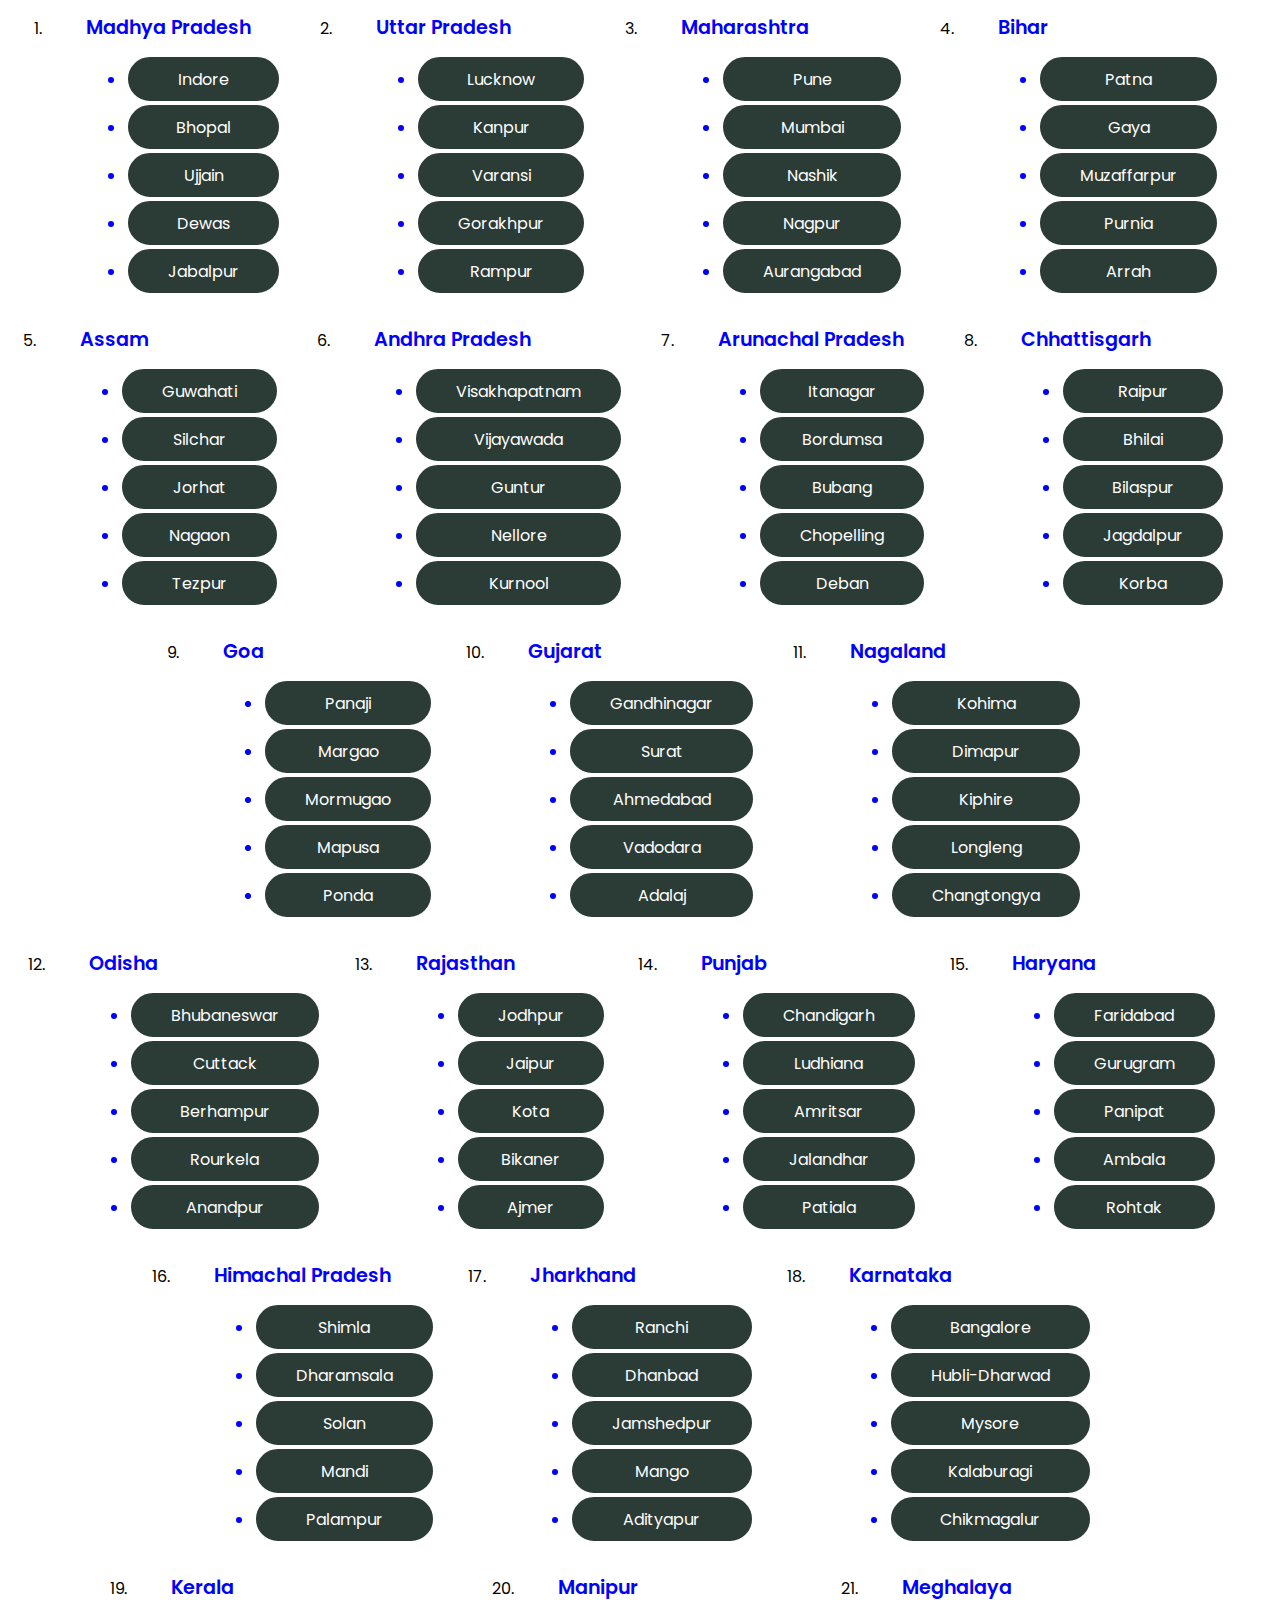
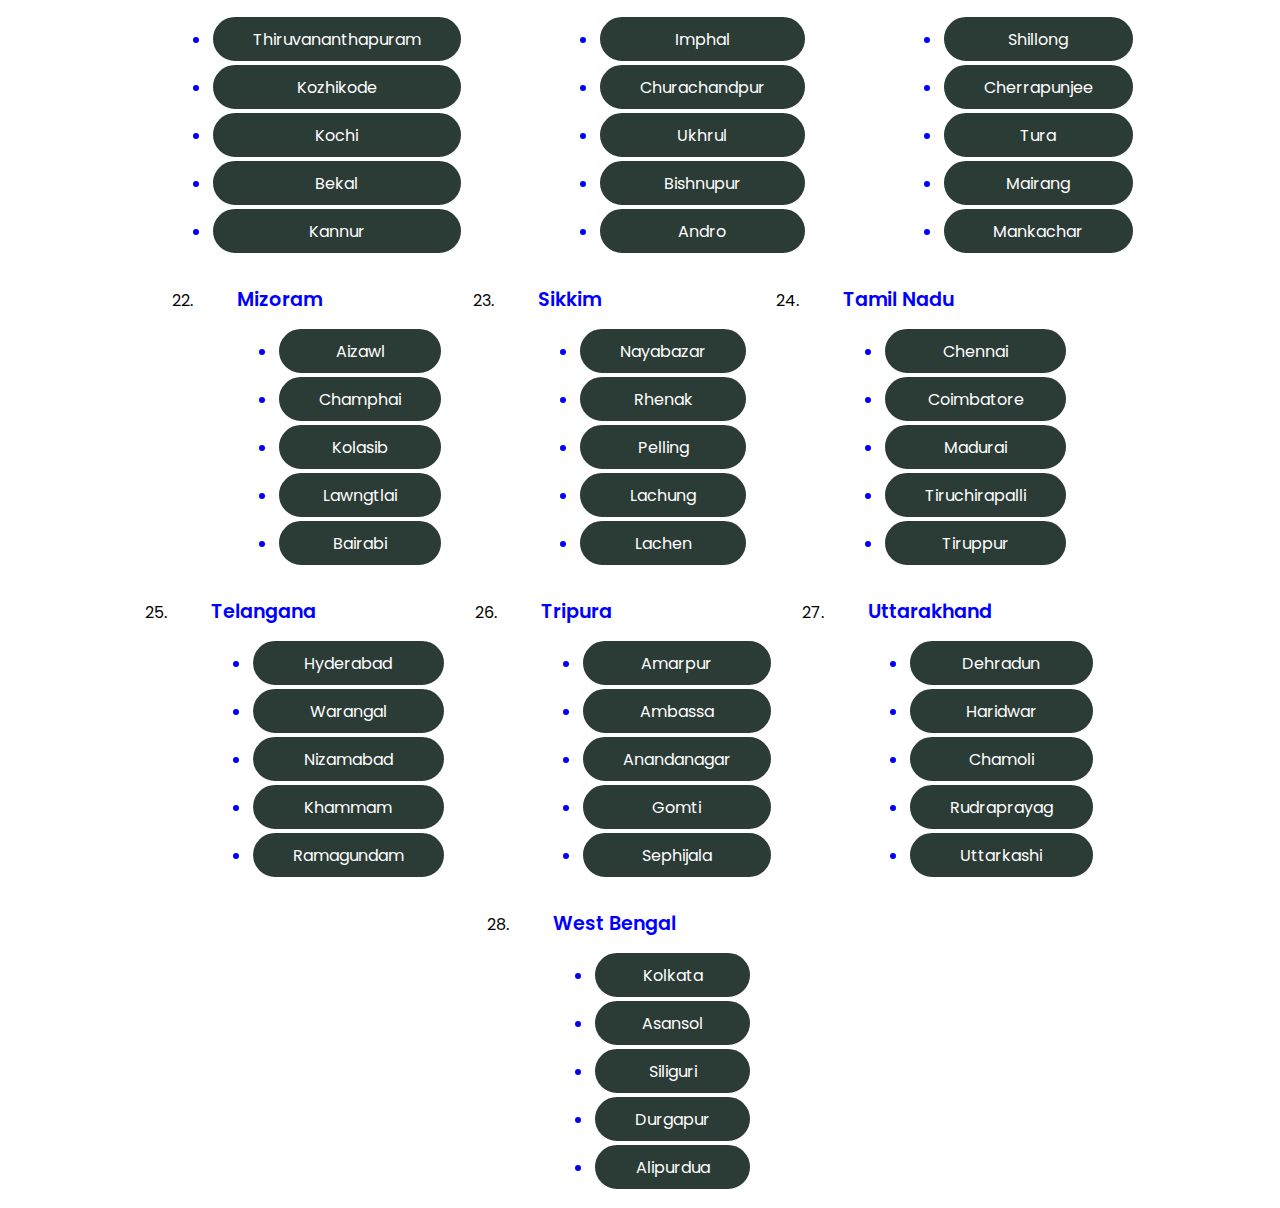
<file: list.html>
<!DOCTYPE html>
<html>
    <head>
        <title>List</title>
        <link href="https://fonts.googleapis.com/css2?family=Poppins:ital,wght@0,500;0,600;1,300&display=swap" rel="stylesheet">
        

        <style>
            body{
                margin:0px;
                font-family: 'Poppins', sans-serif;
            }
            ol{
                margin:0px;
                display: flex;
                flex-wrap: wrap;
                justify-content: center;
            }
            ul{
                margin:0px;
                color:white;
                margin-top:8px;
                list-style-type: disc;
                display:inline-block;
                padding-top: 5px;
                padding-right: 15px;
                padding-bottom:8px;
                                
            }
            ul li{
                border: 2px solid;
                padding-top: 10px;
                border-radius: 50px;
                text-align: center;
                background-color: rgb(43, 59, 54);  
            }
            .state{
                font-weight: 600;
                color:blue;
                font-size:larger;
                padding-top: 10px;
            }
            h4{
                margin:0px;
            }
            li{
                margin:0px;
                padding-top: 3px;
                padding-left: 40px;
                padding-right: 40px;
                padding-bottom:9px;
            }
           ul li::marker{
                color: blue;    
            }
        </style>
    </head>

    <body>
        <ol type="1">
            <li><h4 class="state">Madhya Pradesh</h4>
                <ul>
                    <li>Indore</li>
                    <li>Bhopal</li>
                    <li>Ujjain</li>
                    <li>Dewas</li>
                    <li>Jabalpur</li>
                </ul>
            </li>
            <li><h4 class="state">Uttar Pradesh</h4>
                <ul>
                    <li>Lucknow</li>
                    <li>Kanpur</li>
                    <li>Varansi</li>
                    <li>Gorakhpur</li>
                    <li>Rampur</li>
                </ul>
            </li>
            <li><h4 class="state">Maharashtra</h4>
                <ul>
                    <li>Pune</li>
                    <li>Mumbai</li>
                    <li>Nashik</li>
                    <li>Nagpur</li>
                    <li>Aurangabad</li>
                </ul>
            </li>
            <li><h4 class="state">Bihar</h4>
                <ul>
                    <li>Patna</li>
                    <li>Gaya</li>
                    <li>Muzaffarpur</li>
                    <li>Purnia</li>
                    <li>Arrah</li>
                </ul>
            </li>
            <li><h4 class="state">Assam</h4>
                <ul>
                    <li>Guwahati</li>
                    <li>Silchar</li>
                    <li>Jorhat</li>
                    <li>Nagaon</li>
                    <li>Tezpur</li>
                </ul>
            </li>
            <li><h4 class="state">Andhra Pradesh</h4>
                <ul>
                    <li>Visakhapatnam</li>
                    <li>Vijayawada</li>
                    <li>Guntur</li>
                    <li>Nellore</li>
                    <li>Kurnool</li>
                </ul>
            </li>
            <li><h4 class="state">Arunachal Pradesh</h4>
                <ul>
                    <li>Itanagar</li>
                    <li>Bordumsa</li>
                    <li>Bubang</li>
                    <li>Chopelling</li>
                    <li>Deban</li>
                </ul>
            </li>
            <li><h4 class="state">Chhattisgarh</h4>
                <ul>
                    <li>Raipur</li>
                    <li>Bhilai</li>
                    <li>Bilaspur</li>
                    <li>Jagdalpur</li>
                    <li>Korba</li>
                </ul>
                <li><h4 class="state">Goa</h4>
                    <ul>
                        <li>Panaji</li>
                        <li>Margao</li>
                        <li>Mormugao</li>
                        <li>Mapusa</li>
                        <li>Ponda</li>
                    </ul>
                </li>
                <li><h4 class="state">Gujarat</h4>
                    <ul>
                        <li>Gandhinagar</li>
                        <li>Surat</li>
                        <li>Ahmedabad</li>
                        <li>Vadodara</li>
                        <li>Adalaj</li>
                    </ul>
                </li>
                <li><h4 class="state">Nagaland</h4>
                    <ul>
                        <li>Kohima</li>
                        <li>Dimapur</li>
                        <li>Kiphire</li>
                        <li>Longleng</li>
                        <li>Changtongya</li>
                    </ul>
                </li>
                <li><h4 class="state">Odisha</h4>
                    <ul>
                        <li>Bhubaneswar</li>
                        <li>Cuttack</li>
                        <li>Berhampur</li>
                        <li>Rourkela</li>
                        <li>Anandpur</li>
                    </ul>
                </li>
                <li><h4 class="state">Rajasthan</h4>
                    <ul>
                        <li>Jodhpur</li>
                        <li>Jaipur</li>
                        <li>Kota</li>
                        <li>Bikaner</li>
                        <li>Ajmer</li>
                    </ul>
                </li>
                <li><h4 class="state">Punjab</h4>
                    <ul>
                        <li>Chandigarh</li>
                        <li>Ludhiana</li>
                        <li>Amritsar</li>
                        <li>Jalandhar</li>
                        <li>Patiala</li>
                    </ul>
                </li>
                <li><h4 class="state">Haryana</h4>
                    <ul>
                        <li>Faridabad</li>
                        <li>Gurugram</li>
                        <li>Panipat</li>
                        <li>Ambala</li>
                        <li>Rohtak</li>
                    </ul>
                </li>
                <li><h4 class="state">Himachal Pradesh</h4>
                    <ul>
                        <li>Shimla</li>
                        <li>Dharamsala</li>
                        <li>Solan</li>
                        <li>Mandi</li>
                        <li>Palampur</li>
                    </ul>
                </li>
                <li><h4 class="state">Jharkhand</h4>
                    <ul>
                        <li>Ranchi</li>
                        <li>Dhanbad</li>
                        <li>Jamshedpur</li>
                        <li>Mango</li>
                        <li>Adityapur</li>
                    </ul>
                </li>
                <li><h4 class="state">Karnataka</h4>
                    <ul>
                        <li>Bangalore</li>
                        <li>Hubli-Dharwad</li>
                        <li>Mysore</li>
                        <li>Kalaburagi</li>
                        <li>Chikmagalur</li>
                    </ul>
                </li>
                <li><h4 class="state">Kerala</h4>
                    <ul>
                        <li>Thiruvananthapuram</li>
                        <li>Kozhikode</li>
                        <li>Kochi</li>
                        <li>Bekal</li>
                        <li>Kannur</li>
                    </ul>
                </li>
                <li><h4 class="state">Manipur</h4>
                    <ul>
                        <li>Imphal</li>
                        <li>Churachandpur</li>
                        <li>Ukhrul</li>
                        <li>Bishnupur</li>
                        <li>Andro</li>
                    </ul>
                </li>
                <li><h4 class="state">Meghalaya</h4>
                    <ul>
                        <li>Shillong</li>
                        <li>Cherrapunjee</li>
                        <li>Tura</li>
                        <li>Mairang</li>
                        <li>Mankachar</li>
                    </ul>
                </li>
                <li><h4 class="state">Mizoram</h4>
                    <ul>
                        <li>Aizawl</li>
                        <li>Champhai</li>
                        <li>Kolasib</li>
                        <li>Lawngtlai</li>
                        <li>Bairabi</li>
                    </ul>
                </li>
                <li><h4 class="state">Sikkim</h4>
                    <ul>
                        <li>Nayabazar</li>
                        <li>Rhenak</li>
                        <li>Pelling</li>
                        <li>Lachung</li>
                        <li>Lachen</li>
                    </ul>
                </li>
                <li><h4 class="state">Tamil Nadu</h4>
                    <ul>
                        <li>Chennai</li>
                        <li>Coimbatore</li>
                        <li>Madurai</li>
                        <li>Tiruchirapalli</li>
                        <li>Tiruppur</li>
                    </ul>
                </li>
                <li><h4 class="state">Telangana</h4>
                    <ul>
                        <li>Hyderabad</li>
                        <li>Warangal</li>
                        <li>Nizamabad</li>
                        <li>Khammam</li>
                        <li>Ramagundam</li>
                    </ul>
                </li>
                <li><h4 class="state">Tripura</h4>
                    <ul>
                        <li>Amarpur</li>
                        <li>Ambassa</li>
                        <li>Anandanagar</li>
                        <li>Gomti</li>
                        <li>Sephijala</li>
                    </ul>
                </li>
                <li><h4 class="state">Uttarakhand</h4>
                    <ul>
                        <li>Dehradun</li>
                        <li>Haridwar</li>
                        <li>Chamoli</li>
                        <li>Rudraprayag</li>
                        <li>Uttarkashi</li>
                    </ul>
                </li>
                <li><h4 class="state">West Bengal</h4>
                    <ul>
                        <li>Kolkata</li>
                        <li>Asansol</li>
                        <li>Siliguri</li>
                        <li>Durgapur</li>
                        <li>Alipurdua</li>
                    </ul>
                </li>
            </li>
        </ol>
    </body>
</html>
</file>
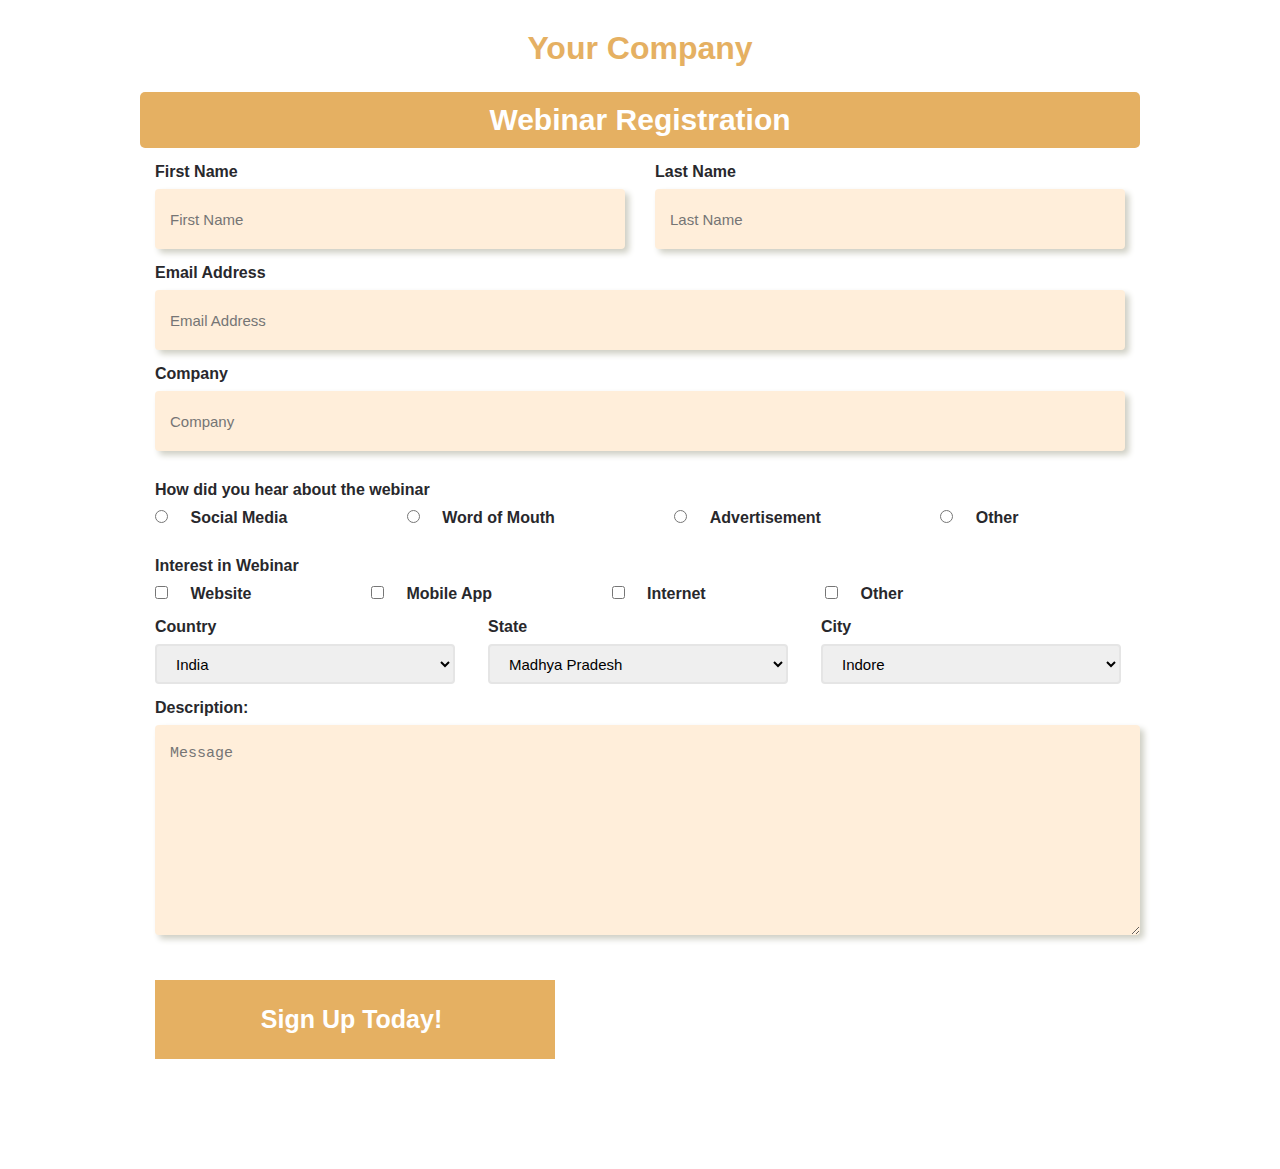
<file: registerform.html>
<!DOCTYPE html>
<html>
    <head>
        <title>Registration Form</title>
        <link rel="preconnect" href="https://fonts.googleapis.com">
        <link rel="preconnect" href="https://fonts.gstatic.com" crossorigin>

        <style>
            body{
                font-family: 'Poppins', sans-serif;
                margin:0px;
                padding:0px;
            }
            .heading{
                display: flex;
                justify-content: center;
                margin-top: 0px;
            }
            h1{            
                color: #e5b062;
                font-weight: 600;
                margin:0px;
                margin-top: 30px;
                margin-bottom: 25px;
            }
            .registration{             
                display: flex;
                justify-content: center;
                color: #28282c;
                margin-bottom:100px;
            }
            .div1{
                box-shadow: 4px 4px 6px #cfcfc4;
            }
            .webinar{
                width: 100%;
            }
            h3{
                font-size: 30px;
                text-align: center;
                padding-top: 11px;
                padding-bottom: 11px;
                border: 2px solid;
                background-color: #e5b062;
                color: white;
                border-radius: 5px;
                border: hidden;
                margin: 0px;   
            }
            .d-flex{
                display: flex;
                width: 100%;;
            }
            .w-500{
                width:500px;
                display: grid;
            }
            label{           
                margin-left: 15px;
                margin-bottom: 8px;
                font-weight: 600;
                margin-top: 15px;
            }
            .w-500 input{
                margin-left: 15px;
                margin-right: 15px;
                padding-bottom: 20px;
                padding-top: 20px; 
                border: 2px;
                outline: 0;
                border-radius: 4px;
                border-color: #e5e5e5;
                background-color: #ffeeda;
                padding-right: 15px;
                height: 20px;
                box-shadow: 4px 4px 6px #cfcfc4;
            }
            .w-500 input:focus{
                border: 2px;
                border-radius: 4px;
                border-style: solid;
                border-color: rgb(201, 86, 86) !important;
                outline: red;
                background-color: #ebad66;
            }
            .placeholder{
                padding-left: 15px;
                font-weight: lighter;
                font-size: 15px;
                text-transform: capitalize;
            }
            .ew{
               width: 100%; 
            }
            .radio{ 
                margin-top: 30px;
                display: block;
            }
            h4{           
                margin: 0px;
                margin-left: 15px;
                margin-bottom: 8px;
            }
            .radio label{
                margin-right: 100px;
                width: 100%;                
                margin-left: 15px;
            }
            input[type="radio"]{
                margin-left: 15px;
            }
            input[type="checkbox"]{
                margin-left: 15px;
            }
            input[type="button"]{
                width: 40%;
                margin-left: 15px;
                padding-bottom: 25px;
                padding-top: 25px;
                margin-top: 15px;
                font-size: 25px;
                background-color: #e5b062;
                color: white;
                font-weight: 600;
                border: hidden;
            }
            select {
                width: 90%;
                border: 2px solid;
                border-radius: 4px;
                border-color: #e5e5e5;
                padding-bottom: 5px;
                padding-top: 5px;
                margin-left: 15px;
                font-weight: lighter;
                padding-left: 15px;
                font-size: 15px;
                height: 40px;
            }
            select:hover{
                background-color: #ffeeda;
                color: black;
            }
            .w-300{
                width:33.3%;
                display: grid;
            }
            .ew textarea{
                margin-left: 15px;
                outline:0;
                border: 2px;
                border-radius: 4px;
                border-color: #e5e5e5;
                background-color: #ffeeda;
                padding-top: 20px;
                padding-bottom: 20px;
                padding-right: 15px;
                padding-left: 15px;
                font-weight: lighter;
                box-shadow: 4px 4px 6px #cfcfc4;
            }
            .ew textarea:hover{
                border: 2px;
                border-radius: 4px;
                border-style: solid;
                border-color: rgb(201, 86, 86) !important;
                outline: red;
                color: black;
                background-color: #ebad66;
            }
            }
            .button {
                display: flex;
                justify-content: center;
            }
        </style>
    </head>

    <body>
            <div class="heading">
                <h1>Your Company</h1>
            </div>
    
            <div class="registration">
                <form>
                    <div class="webinar">
                        <h3>Webinar Registration</h3>
                    </div>
                    <div class="d-flex">
                        <div class="w-500" >
                            <label for="fname">First Name</label>
                            <input class="placeholder" type="text" id="fname" name="fname" placeholder="First name" >
                        </div>
                        <div class="w-500">
                            <label for="lname">Last Name</label>
                            <input class="placeholder" type="text" id="lname" name="lname" placeholder="Last name" >
                        </div>
                    </div>

                    <div class="w-500 ew" >
                        <label for="fname">Email Address</label>
                        <input class="placeholder" type="email" id="fname" name="fname" placeholder="Email Address" >
                    </div> 
                    <div class="w-500 ew" >
                        <label for="fname">Company</label>
                        <input class="placeholder" type="email" id="fname" name="fname" placeholder="Company" >
                    </div> 

                    <div class="radio ew">
                        <h4>How did you hear about the webinar</h4>
                        <input type="radio" name="" id="Social Media">
                        <label for="Social Media">Social Media</label>
                        <input type="radio" name="" id="Word of Mouth">
                        <label for="Word of Mouth">Word of Mouth</label> 
                        <input type="radio" name="" id="Advertisement">
                        <label for="Advertisement">Advertisement</label>
                        <input type="radio" name="" id="other">
                        <label for="other">Other</label>
                    </div>
                    
                    <div class="radio ew">
                        <h4>Interest in Webinar</h4>
                        <input type="checkbox" name="" id="Website">
                        <label for="Website">Website</label>
                        <input type="checkbox" name="" id="Mobile App">
                        <label for="Mobile App">Mobile App</label> 
                        <input type="checkbox" name="" id="Internet">
                        <label for="Internet">Internet</label>
                        <input type="checkbox" name="" id="other">
                        <label for="other">Other</label>
                    </div>
                    
                    <div class="d-flex">
                        <div class="w-300" >
                            <label class="select sw" for="Country">Country</label>
                            <select name="Country" id="Country">
                                <option value="India">India</option>
                                <option value="US">US</option>
                                <option value="Nepal">Nepal</option>
                                <option value="Europe">Europe</option>
                            </select>
                        </div> 
                        <div class="w-300">
                            <label class="select sw" for="state">State</label>
                            <select name="State" id="State">
                                <option value="Madhya Pradesh">Madhya Pradesh</option>
                                <option value="Uttar Pradesh">Uttar Pradesh</option>
                                <option value="Maharashtra">Maharashtra</option>
                                <option value="Gujarat">Gujarat</option>
                            </select>
                        </div>
                        <div class="w-300">    
                            <label class="select" for="City">City</label>
                            <select name="City" id="City">
                                <option value="Indore">Indore</option>
                                <option value="Ujjain">Ujjain</option>
                                <option value="Bhopal">Bhopal</option>
                                <option value="Dewas">Dewas</option>
                            </select>
                        </div> 
                    </div>

                    <div class="w-500 ew">
                        <label for="Description">Description:</label>
                        <textarea class="placeholder"name="Description" id="message" cols="30" rows="10" placeholder="Message"></textarea>
                    </div>
                      
                    <div class="radio button" >
                        <input type="button" value="Sign Up Today! " >
                    </div> 

                </form>  
            </div>
    </body>
</html>
</file>
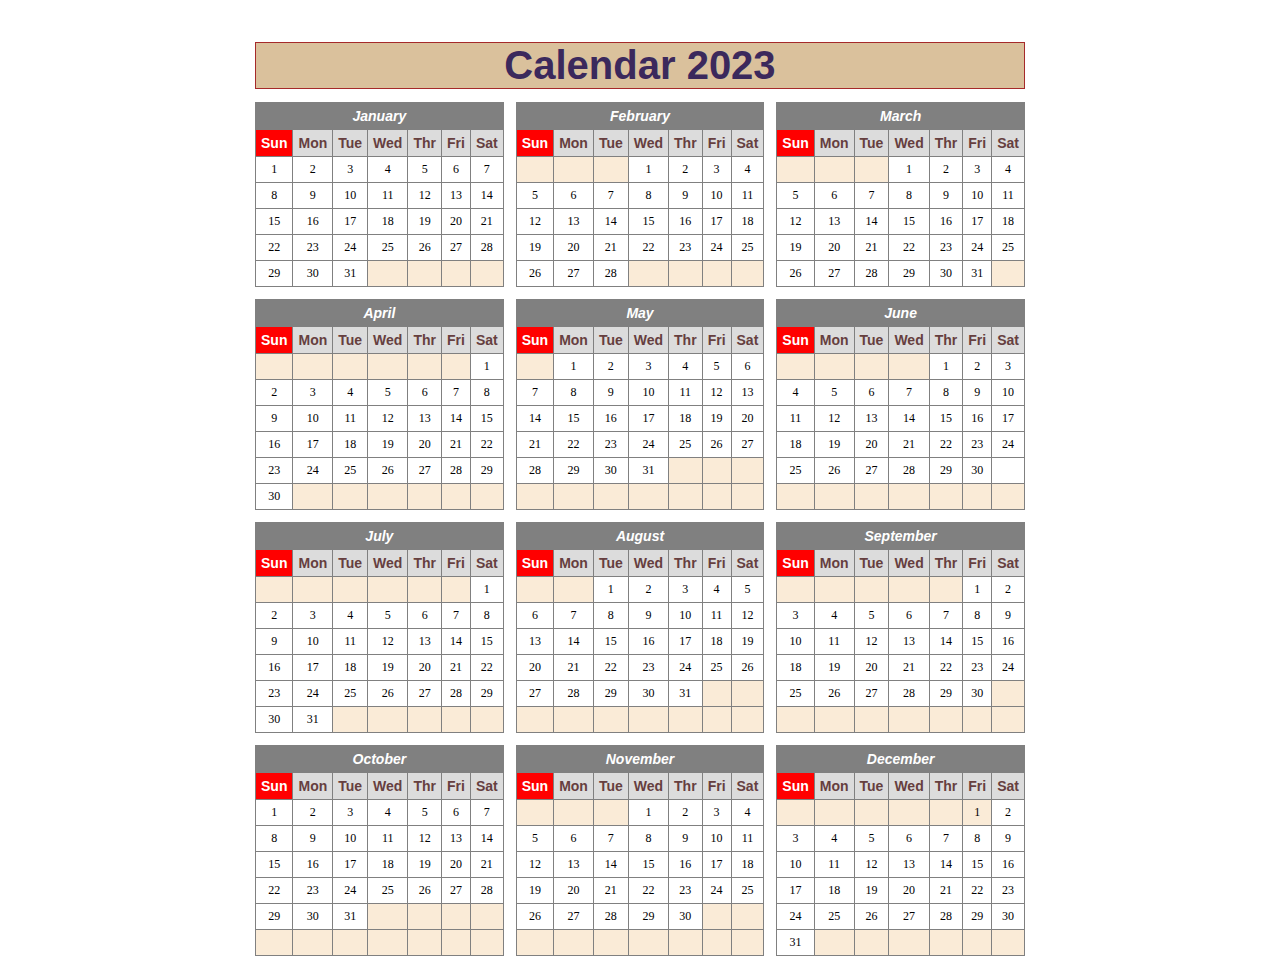
<file: table.html>
<!DOCTYPE html>
    <html>
        <head>
            <title>Calendar</title>
            <style>
                table tr th{
                    background-color: gainsboro;
                    color:rgb(102, 63, 63);
                    font-weight: bold;
                    font-family: Arial, Helvetica, sans-serif;
                    font-size:14px;
                }
                .heading{
                    background-color:grey;
                    color:white;
                    font-style:italic;
                }
                .blank{
                    background-color: antiquewhite;
                }
                .tborder{
                    border-collapse: collapse;
                }
                h1{
                    text-align: center;
                    font-size: 40px;
                    font-family: Arial, Helvetica, sans-serif;
                    margin-bottom:1px;
                    color:rgb(59 41 92);
                    background-color: rgb(218, 193, 156);
                    border-style: solid;
                    border-width: thin;
                    border-color: brown;                    
                }
                .trfont{
                    font-size: 12px;    
                }
                .suncolor{
                    background-color: red;
                    color:white;
                }
                .trfont td:hover{
                    background-color: rgb(148, 97, 30);
                    color: aliceblue;
                }
                
            </style>

        </head>

        <body>
            
            <table align="center" cellspacing="2" cellpadding="5"> 
                <tbody>
                    <tr>
                        <td colspan="3"> 
                            <h1>Calendar 2023</h1>
                        </td>
                    </tr>
                    <tr>
                        <td>
                            <table class="tborder" align="center" border="1" cellpadding="5" cellspacing="2">
                                <thead>
                                    <tr>
                                        <th colspan="7"class="heading">January</th>
                                    </tr>
                                    <tr align="center">
                                        <th class="suncolor">Sun</th>
                                        <th>Mon</th>
                                        <th>Tue</th>
                                        <th>Wed</th>
                                        <th>Thr</th>
                                        <th>Fri</th>
                                        <th>Sat</th>
                                    </tr>
                                </thead>

                                <tbody class="trfont">
                                    <tr align="center">
                                        <td>1</td>
                                        <td>2</td>
                                        <td>3</td>
                                        <td>4</td>
                                        <td>5</td>
                                        <td>6</td>
                                        <td>7</td>
                                    </tr>
                                    <tr align="center">
                                        <td>8</td>
                                        <td>9</td>
                                        <td>10</td>
                                        <td>11</td>
                                        <td>12</td>
                                        <td>13</td>
                                        <td>14</td>
                                    </tr>
                                    <tr align="center">
                                        <td>15</td>
                                        <td>16</td>
                                        <td>17</td>
                                        <td>18</td>
                                        <td>19</td>
                                        <td>20</td>
                                        <td>21</td>
                                    </tr>
                                    <tr align="center">
                                        <td>22</td>
                                        <td>23</td>
                                        <td>24</td>
                                        <td>25</td>
                                        <td>26</td>
                                        <td>27</td>
                                        <td>28</td>
                                    </tr>
                                    <tr align="center">
                                        <td>29</td>
                                        <td>30</td>
                                        <td>31</td>
                                        <td class="blank">&nbsp;</td>
                                        <td class="blank">&nbsp;</td>
                                        <td class="blank">&nbsp;</td>
                                        <td class="blank">&nbsp;</td>
                                    </tr>
                                </tbody>
                            </table>
                        </td>    
                
                        <td>
                            <table class="tborder" align="center" border="1" cellpadding="5" cellspacing="2">
                                <thead>
                                    <tr>
                                        <th colspan="7"class="heading">February</th>
                                    </tr>
                                    <tr align="center">
                                        <th class="suncolor">Sun</th>
                                        <th>Mon</th>
                                        <th>Tue</th>
                                        <th>Wed</th>
                                        <th>Thr</th>
                                        <th>Fri</th>
                                        <th>Sat</th>
                                    </tr>
                                </thead>
                                <tbody class="trfont">
                                    <tr align="center">
                                        <td class="blank">&nbsp;</td>
                                        <td class="blank">&nbsp;</td>
                                        <td class="blank">&nbsp;</td>
                                        <td>1</td>
                                        <td>2</td>
                                        <td>3</td>
                                        <td>4</td>
                                    </tr>
                                    <tr align="center">
                                        <td>5</td>
                                        <td>6</td>
                                        <td>7</td>
                                        <td>8</td>
                                        <td>9</td>
                                        <td>10</td>
                                        <td>11</td>
                                    </tr>
                                    <tr align="center">
                                        <td>12</td>
                                        <td>13</td>
                                        <td>14</td>
                                        <td>15</td>
                                        <td>16</td>
                                        <td>17</td>
                                        <td>18</td>
                                    </tr>
                                    <tr align="center">
                                        <td>19</td>
                                        <td>20</td>
                                        <td>21</td>
                                        <td>22</td>
                                        <td>23</td>
                                        <td>24</td>
                                        <td>25</td>
                                    </tr>
                                    <tr align="center">
                                        <td>26</td>
                                        <td>27</td>
                                        <td>28</td>
                                        <td class="blank">&nbsp;</td>
                                        <td class="blank">&nbsp;</td>
                                        <td class="blank">&nbsp;</td>
                                        <td class="blank">&nbsp;</td>
                                    </tr>
                                </tbody>
                            </table>
                        </td>  

                        <td>    
                            <table class="tborder" align="center" border="1" cellpadding="5" cellspacing="2">
                                <thead>
                                    <tr>
                                        <th colspan="7"class="heading">March</th>
                                    </tr>
                                    <tr align="center">
                                        <th class="suncolor">Sun</th>
                                        <th>Mon</th>
                                        <th>Tue</th>
                                        <th>Wed</th>
                                        <th>Thr</th>
                                        <th>Fri</th>
                                        <th>Sat</th>
                                    </tr>
                                </thead>
                                <tbody class="trfont">
                                    <tr align="center">
                                        <td class="blank">&nbsp;</td>
                                        <td class="blank">&nbsp;</td>
                                        <td class="blank">&nbsp;</td>
                                        <td>1</td>
                                        <td>2</td>
                                        <td>3</td>
                                        <td>4</td>
                                    </tr>
                                    <tr align="center">
                                        <td>5</td>
                                        <td>6</td>
                                        <td>7</td>
                                        <td>8</td>
                                        <td>9</td>
                                        <td>10</td>
                                        <td>11</td>
                                    </tr>
                                    <tr align="center">
                                        <td>12</td>
                                        <td>13</td>
                                        <td>14</td>
                                        <td>15</td>
                                        <td>16</td>
                                        <td>17</td>
                                        <td>18</td>
                                    </tr>
                                    <tr align="center">
                                        <td>19</td>
                                        <td>20</td>
                                        <td>21</td>
                                        <td>22</td>
                                        <td>23</td>
                                        <td>24</td>
                                        <td>25</td>
                                    </tr>
                                    <tr align="center">
                                        <td>26</td>
                                        <td>27</td>
                                        <td>28</td>
                                        <td>29</td>
                                        <td>30</td>
                                        <td>31</td>
                                        <td class="blank">&nbsp;</td>
                                    </tr>
                                </tbody>
                            </table>
                        </td>
                    </tr> 

                    <tr>
                        <td>
                            <table class="tborder" align="center" border="1" cellpadding="5" cellspacing="2">
                                <thead>
                                    <tr>
                                        <th colspan="7"class="heading">April</th>
                                    </tr>
                                    <tr align="center">
                                        <th class="suncolor">Sun</th>
                                        <th>Mon</th>
                                        <th>Tue</th>
                                        <th>Wed</th>
                                        <th>Thr</th>
                                        <th>Fri</th>
                                        <th>Sat</th>
                                    </tr>
                                </thead>
                                <tbody class="trfont">
                                    <tr align="center">
                                        <td class="blank">&nbsp;</td>
                                        <td class="blank">&nbsp;</td>
                                        <td class="blank">&nbsp;</td>
                                        <td class="blank">&nbsp;</td>
                                        <td class="blank">&nbsp;</td>
                                        <td class="blank">&nbsp;</td>
                                        <td>1</td>
                                    </tr>
                                    <tr align="center">
                                        <td>2</td>
                                        <td>3</td>
                                        <td>4</td>
                                        <td>5</td>
                                        <td>6</td>
                                        <td>7</td>
                                        <td>8</td>
                                    </tr>
                                    <tr align="center">
                                        <td>9</td>
                                        <td>10</td>
                                        <td>11</td>
                                        <td>12</td>
                                        <td>13</td>
                                        <td>14</td>
                                        <td>15</td>
                                    </tr>
                                    <tr align="center">
                                        <td>16</td>
                                        <td>17</td>
                                        <td>18</td>
                                        <td>19</td>
                                        <td>20</td>
                                        <td>21</td>
                                        <td>22</td>
                                    </tr>
                                    <tr align="center">
                                        <td>23</td>
                                        <td>24</td>
                                        <td>25</td>
                                        <td>26</td>
                                        <td>27</td>
                                        <td>28</td>
                                        <td>29</td>
                                    </tr>
                                    <tr align="center">
                                        <td>30</td>
                                        <td class="blank">&nbsp;</td>
                                        <td class="blank">&nbsp;</td>
                                        <td class="blank">&nbsp;</td>
                                        <td class="blank">&nbsp;</td>
                                        <td class="blank">&nbsp;</td>
                                        <td class="blank">&nbsp;</td>
                                    </tr>
                                </tbody>
                            </table>
                        </td>
                    
                        <td> 
                            <table class="tborder" align="center" border="1" cellpadding="5" cellspacing="2">
                                <thead>
                                    <tr>
                                        <th colspan="7"class="heading">May</th>
                                    </tr>
                                    <tr align="center">
                                        <th class="suncolor">Sun</th>
                                        <th>Mon</th>
                                        <th>Tue</th>
                                        <th>Wed</th>
                                        <th>Thr</th>
                                        <th>Fri</th>
                                        <th>Sat</th>
                                    </tr>
                                </thead>
                                <tbody class="trfont">
                                    <tr align="center">
                                        <td class="blank">&nbsp;</td>
                                        <td>1</td>
                                        <td>2</td>
                                        <td>3</td>
                                        <td>4</td>
                                        <td>5</td>
                                        <td>6</td>
                                    </tr>
                                    <tr align="center">
                                        <td>7</td>
                                        <td>8</td>
                                        <td>9</td>
                                        <td>10</td>
                                        <td>11</td>
                                        <td>12</td>
                                        <td>13</td>
                                    </tr>
                                    <tr align="center">
                                        <td>14</td>
                                        <td>15</td>
                                        <td>16</td>
                                        <td>17</td>
                                        <td>18</td>
                                        <td>19</td>
                                        <td>20</td>
                                    </tr>
                                    <tr align="center">
                                        <td>21</td>
                                        <td>22</td>
                                        <td>23</td>
                                        <td>24</td>
                                        <td>25</td>
                                        <td>26</td>
                                        <td>27</td>
                                    </tr>
                                    <tr align="center">
                                        <td>28</td>
                                        <td>29</td>
                                        <td>30</td>
                                        <td>31</td>
                                        <td class="blank">&nbsp;</td>
                                        <td class="blank">&nbsp;</td>
                                        <td class="blank">&nbsp;</td>
                                    </tr>
                                    <tr align="center">
                                        <td class="blank">&nbsp;</td>
                                        <td class="blank">&nbsp;</td>
                                        <td class="blank">&nbsp;</td>
                                        <td class="blank">&nbsp;</td>
                                        <td class="blank">&nbsp;</td>
                                        <td class="blank">&nbsp;</td>
                                        <td class="blank">&nbsp;</td>
                                    </tr>
                                </tbody>
                            </table>
                        </td>

                        <td>
                            <table class="tborder" align="center" border="1" cellpadding="5" cellspacing="2">
                                    <thead>
                                        <tr>
                                            <th colspan="7"class="heading">June</th>
                                        </tr>
                                        <tr align="center">
                                            <th class="suncolor">Sun</th>
                                            <th>Mon</th>
                                            <th>Tue</th>
                                            <th>Wed</th>
                                            <th>Thr</th>
                                            <th>Fri</th>
                                            <th>Sat</th>
                                        </tr>
                                    </thead>
                                <tbody class="trfont">
                                    <tr align="center">
                                        <td class="blank">&nbsp;</td>
                                        <td class="blank">&nbsp;</td>
                                        <td class="blank">&nbsp;</td>
                                        <td class="blank">&nbsp;</td>
                                        <td>1</td>
                                        <td>2</td>
                                        <td>3</td>
                                    </tr>
                                    <tr align="center">
                                        <td>4</td>
                                        <td>5</td>
                                        <td>6</td>
                                        <td>7</td>
                                        <td>8</td>
                                        <td>9</td>
                                        <td>10</td>
                                    </tr>
                                    <tr align="center">
                                        <td>11</td>
                                        <td>12</td>
                                        <td>13</td>
                                        <td>14</td>
                                        <td>15</td>
                                        <td>16</td>
                                        <td>17</td>
                                    </tr>
                                    <tr align="center">
                                        <td>18</td>
                                        <td>19</td>
                                        <td>20</td>
                                        <td>21</td>
                                        <td>22</td>
                                        <td>23</td>
                                        <td>24</td>
                                    </tr>
                                    <tr align="center">
                                        <td>25</td>
                                        <td>26</td>
                                        <td>27</td>
                                        <td>28</td>
                                        <td>29</td>
                                        <td>30</td>
                                        <td>&nbsp;</td>
                                    </tr>
                                    <tr align="center">
                                        <td class="blank">&nbsp;</td>
                                        <td class="blank">&nbsp;</td>
                                        <td class="blank">&nbsp;</td>
                                        <td class="blank">&nbsp;</td>
                                        <td class="blank">&nbsp;</td>
                                        <td class="blank">&nbsp;</td>
                                        <td class="blank">&nbsp;</td>
                                    </tr>
                                </tbody>
                            </table>
                        </td>    
                    </tr>
                    
                    <tr>
                        <td>   
                            <table  class="tborder"align="center" border="1" cellpadding="5" cellspacing="2" >
                                    <thead>
                                        <tr>
                                            <th colspan="7"class="heading">July</th>
                                        </tr>
                                        <tr align="center">
                                            <th class="suncolor">Sun</th>
                                            <th>Mon</th>
                                            <th>Tue</th>
                                            <th>Wed</th>
                                            <th>Thr</th>
                                            <th>Fri</th>
                                            <th>Sat</th>
                                        </tr>
                                    </thead>
                                <tbody class="trfont">
                                    <tr align="center">
                                        <td class="blank">&nbsp;</td>
                                        <td class="blank">&nbsp;</td>
                                        <td class="blank">&nbsp;</td>
                                        <td class="blank">&nbsp;</td>
                                        <td class="blank">&nbsp;</td>
                                        <td class="blank">&nbsp;</td>
                                        <td>1</td>
                                    </tr>
                                    <tr align="center">
                                        <td>2</td>
                                        <td>3</td>
                                        <td>4</td>
                                        <td>5</td>
                                        <td>6</td>
                                        <td>7</td>
                                        <td>8</td>
                                    </tr>
                                    <tr align="center">
                                        <td>9</td>
                                        <td>10</td>
                                        <td>11</td>
                                        <td>12</td>
                                        <td>13</td>
                                        <td>14</td>
                                        <td>15</td>
                                    </tr>
                                    <tr align="center">
                                        <td>16</td>
                                        <td>17</td>
                                        <td>18</td>
                                        <td>19</td>
                                        <td>20</td>
                                        <td>21</td>
                                        <td>22</td>
                                    </tr>
                                    <tr align="center">
                                        <td>23</td>
                                        <td>24</td>
                                        <td>25</td>
                                        <td>26</td>
                                        <td>27</td>
                                        <td>28</td>
                                        <td>29</td>
                                    </tr>
                                    <tr align="center">
                                        <td>30</td>
                                        <td>31</td>
                                        <td class="blank">&nbsp;</td>
                                        <td class="blank">&nbsp;</td>
                                        <td class="blank">&nbsp;</td>
                                        <td class="blank">&nbsp;</td>
                                        <td class="blank">&nbsp;</td>
                                    </tr>
                                </tbody>
                            </table>
                        </td>

                        <td>
                            <table class="tborder" align="center" border="1" cellpadding="5" cellspacing="2">
                                    <thead>
                                        <tr>
                                            <th colspan="7"class="heading">August</th>
                                        </tr>
                                        <tr align="center">
                                            <th class="suncolor">Sun</th>
                                            <th>Mon</th>
                                            <th>Tue</th>
                                            <th>Wed</th>
                                            <th>Thr</th>
                                            <th>Fri</th>
                                            <th>Sat</th>
                                        </tr>
                                    </thead>
                                <tbody class="trfont">
                                    <tr align="center">
                                        <td class="blank">&nbsp;</td>
                                        <td class="blank">&nbsp;</td>
                                        <td>1</td>
                                        <td>2</td>
                                        <td>3</td>
                                        <td>4</td>
                                        <td>5</td>
                                    </tr>
                                    <tr align="center">
                                        <td>6</td>
                                        <td>7</td>
                                        <td>8</td>
                                        <td>9</td>
                                        <td>10</td>
                                        <td>11</td>
                                        <td>12</td>
                                    </tr>
                                    <tr align="center">
                                        <td>13</td>
                                        <td>14</td>
                                        <td>15</td>
                                        <td>16</td>
                                        <td>17</td>
                                        <td>18</td>
                                        <td>19</td>
                                    </tr>
                                    <tr align="center">
                                        <td>20</td>
                                        <td>21</td>
                                        <td>22</td>
                                        <td>23</td>
                                        <td>24</td>
                                        <td>25</td>
                                        <td>26</td>
                                    </tr>
                                    <tr align="center">
                                        <td>27</td>
                                        <td>28</td>
                                        <td>29</td>
                                        <td>30</td>
                                        <td>31</td>
                                        <td class="blank">&nbsp;</td>
                                        <td class="blank">&nbsp;</td>
                                    </tr>
                                    <tr align="center">
                                        <td class="blank">&nbsp;</td>
                                        <td class="blank">&nbsp;</td>
                                        <td class="blank">&nbsp;</td>
                                        <td class="blank">&nbsp;</td>
                                        <td class="blank">&nbsp;</td>
                                        <td class="blank">&nbsp;</td>
                                        <td class="blank">&nbsp;</td>
                                    </tr>
                                </tbody>
                            </table>
                        </td>    
                        
                        <td>
                            <table class="tborder" align="center" border="1" cellpadding="5" cellspacing="2">
                                    <thead>
                                        <tr>
                                            <th colspan="7"class="heading">September</th>
                                        </tr> 
                                        <tr align="center">
                                            <th class="suncolor">Sun</th>
                                            <th>Mon</th>
                                            <th>Tue</th>
                                            <th>Wed</th>
                                            <th>Thr</th>
                                            <th>Fri</th>
                                            <th>Sat</th>
                                        </tr>
                                    </thead>
                                <tbody class="trfont">
                                    <tr align="center">
                                        <td class="blank">&nbsp;</td>
                                        <td class="blank">&nbsp;</td>
                                        <td class="blank">&nbsp;</td>
                                        <td class="blank">&nbsp;</td>
                                        <td class="blank">&nbsp;</td>
                                        <td>1</td>
                                        <td>2</td>
                                    </tr>
                                    <tr align="center">
                                        <td>3</td>
                                        <td>4</td>
                                        <td>5</td>
                                        <td>6</td>
                                        <td>7</td>
                                        <td>8</td>
                                        <td>9</td>
                                    </tr>
                                    <tr align="center">
                                        <td>10</td>
                                        <td>11</td>
                                        <td>12</td>
                                        <td>13</td>
                                        <td>14</td>
                                        <td>15</td>
                                        <td>16</td>
                                    </tr>
                                    <tr align="center">
                                        <td>18</td>
                                        <td>19</td>
                                        <td>20</td>
                                        <td>21</td>
                                        <td>22</td>
                                        <td>23</td>
                                        <td>24</td>
                                    </tr>
                                    <tr align="center">
                                        <td>25</td>
                                        <td>26</td>
                                        <td>27</td>
                                        <td>28</td>
                                        <td>29</td>
                                        <td>30</td>
                                        <td class="blank">&nbsp;</td>
                                    </tr>
                                    <tr align="center">
                                        <td class="blank">&nbsp;</td>
                                        <td class="blank">&nbsp;</td>
                                        <td class="blank">&nbsp;</td>
                                        <td class="blank">&nbsp;</td>
                                        <td class="blank">&nbsp;</td>
                                        <td class="blank">&nbsp;</td>
                                        <td class="blank">&nbsp;</td>
                                    </tr>
                                </tbody>
                            </table>
                        </td>                
                    </tr>

                    <tr>
                        <td>    
                            <table class="tborder" align="center" border="1" cellpadding="5" cellspacing="2">
                                <thead>
                                    <tr>
                                        <th colspan="7"class="heading">October</th>
                                    </tr>
                                    <tr align="center">
                                        <th class="suncolor">Sun</th>
                                        <th>Mon</th>
                                        <th>Tue</th>
                                        <th>Wed</th>
                                        <th>Thr</th>
                                        <th>Fri</th>
                                        <th>Sat</th>
                                    </tr>
                                </thead>
                                <tbody class="trfont">
                                    <tr align="center">
                                        <td>1</td>
                                        <td>2</td>
                                        <td>3</td>
                                        <td>4</td>
                                        <td>5</td>
                                        <td>6</td>
                                        <td>7</td>
                                    </tr>
                                    <tr align="center">
                                        <td>8</td>
                                        <td>9</td>
                                        <td>10</td>
                                        <td>11</td>
                                        <td>12</td>
                                        <td>13</td>
                                        <td>14</td>
                                    </tr>
                                    <tr align="center">
                                        <td>15</td>
                                        <td>16</td>
                                        <td>17</td>
                                        <td>18</td>
                                        <td>19</td>
                                        <td>20</td>
                                        <td>21</td>
                                    </tr>
                                    <tr align="center">
                                        <td>22</td>
                                        <td>23</td>
                                        <td>24</td>
                                        <td>25</td>
                                        <td>26</td>
                                        <td>27</td>
                                        <td>28</td>
                                    </tr>
                                    <tr align="center">
                                        <td>29</td>
                                        <td>30</td>
                                        <td>31</td>
                                        <td class="blank">&nbsp;</td>
                                        <td class="blank">&nbsp;</td>
                                        <td class="blank">&nbsp;</td>
                                        <td class="blank">&nbsp;</td>
                                    </tr>
                                    <tr align="center">
                                        <td class="blank">&nbsp;</td>
                                        <td class="blank">&nbsp;</td>
                                        <td class="blank">&nbsp;</td>
                                        <td class="blank">&nbsp;</td>
                                        <td class="blank">&nbsp;</td>
                                        <td class="blank">&nbsp;</td>
                                        <td class="blank">&nbsp;</td>
                                    </tr>
                                </tbody>
                            </table>
                        </td>
                    
                        <td>
                            <table class="tborder" align="center" border="1" cellpadding="5" cellspacing="2">
                                <thead>
                                    <tr>
                                        <th colspan="7"class="heading">November</th>
                                    </tr>
                                    <tr align="center">
                                        <th class="suncolor">Sun</th>
                                        <th>Mon</th>
                                        <th>Tue</th>
                                        <th>Wed</th>
                                        <th>Thr</th>
                                        <th>Fri</th>
                                        <th>Sat</th>
                                    </tr>
                                </thead>
                                <tbody class="trfont">
                                    <tr align="center">
                                        <td class="blank">&nbsp;</td>
                                        <td class="blank">&nbsp;</td>
                                        <td class="blank">&nbsp;</td>
                                        <td>1</td>
                                        <td>2</td>
                                        <td>3</td>
                                        <td>4</td>
                                    </tr>
                                    <tr align="center">
                                        <td>5</td>
                                        <td>6</td>
                                        <td>7</td>
                                        <td>8</td>
                                        <td>9</td>
                                        <td>10</td>
                                        <td>11</td>
                                    </tr>
                                    <tr align="center">
                                        <td>12</td>
                                        <td>13</td>
                                        <td>14</td>
                                        <td>15</td>
                                        <td>16</td>
                                        <td>17</td>
                                        <td>18</td>
                                    </tr>
                                    <tr align="center">
                                        <td>19</td>
                                        <td>20</td>
                                        <td>21</td>
                                        <td>22</td>
                                        <td>23</td>
                                        <td>24</td>
                                        <td>25</td>
                                    </tr>
                                    <tr align="center">
                                        <td>26</td>
                                        <td>27</td>
                                        <td>28</td>
                                        <td>29</td>
                                        <td>30</td>
                                        <td class="blank">&nbsp;</td>
                                        <td class="blank">&nbsp;</td>
                                    </tr>
                                    <tr align="center">
                                        <td class="blank">&nbsp;</td>
                                        <td class="blank">&nbsp;</td>
                                        <td class="blank">&nbsp;</td>
                                        <td class="blank">&nbsp;</td>
                                        <td class="blank">&nbsp;</td>
                                        <td class="blank">&nbsp;</td>
                                        <td class="blank">&nbsp;</td>
                                    </tr>
                                </tbody>
                            </table>
                        </td>    
                        
                        <td>
                            <table class="tborder" align="center" border="1" cellpadding="5" cellspacing="2">
                                <thead>
                                    <tr>
                                        <th colspan="7"class="heading">December</th>
                                    </tr>
                                    <tr align="center">
                                        <th class="suncolor">Sun</th>
                                        <th>Mon</th>
                                        <th>Tue</th>
                                        <th>Wed</th>
                                        <th>Thr</th>
                                        <th>Fri</th>
                                        <th>Sat</th>
                                    </tr>
                                </thead>
                                <tbody class="trfont">
                                    <tr align="center">
                                        <td class="blank">&nbsp;</td>
                                        <td class="blank">&nbsp;</td>
                                        <td class="blank">&nbsp;</td>
                                        <td class="blank">&nbsp;</td>
                                        <td class="blank">&nbsp;</td>
                                        <td class="blank">1</td>
                                        <td>2</td>
                                    </tr>
                                    <tr align="center">
                                        <td>3</td>
                                        <td>4</td>
                                        <td>5</td>
                                        <td>6</td>
                                        <td>7</td>
                                        <td>8</td>
                                        <td>9</td>
                                    </tr>
                                    <tr align="center">
                                        <td>10</td>
                                        <td>11</td>
                                        <td>12</td>
                                        <td>13</td>
                                        <td>14</td>
                                        <td>15</td>
                                        <td>16</td>
                                    </tr>
                                    <tr align="center">
                                        <td>17</td>
                                        <td>18</td>
                                        <td>19</td>
                                        <td>20</td>
                                        <td>21</td>
                                        <td>22</td>
                                        <td>23</td>
                                    </tr>
                                    <tr align="center">
                                        <td>24</td>
                                        <td>25</td>
                                        <td>26</td>
                                        <td>27</td>
                                        <td>28</td>
                                        <td>29</td>
                                        <td>30</td>
                                    </tr>
                                    <tr align="center">
                                        <td>31</td>
                                        <td class="blank">&nbsp;</td>
                                        <td class="blank">&nbsp;</td>
                                        <td class="blank">&nbsp;</td>
                                        <td class="blank">&nbsp;</td>
                                        <td class="blank">&nbsp;</td>
                                        <td class="blank">&nbsp;</td>
                                    </tr>
                                </tbody>
                            </table>
                        </td>   
                    </tr>    
                </tbody>
            </table>
        </body>
    </html>
</file>
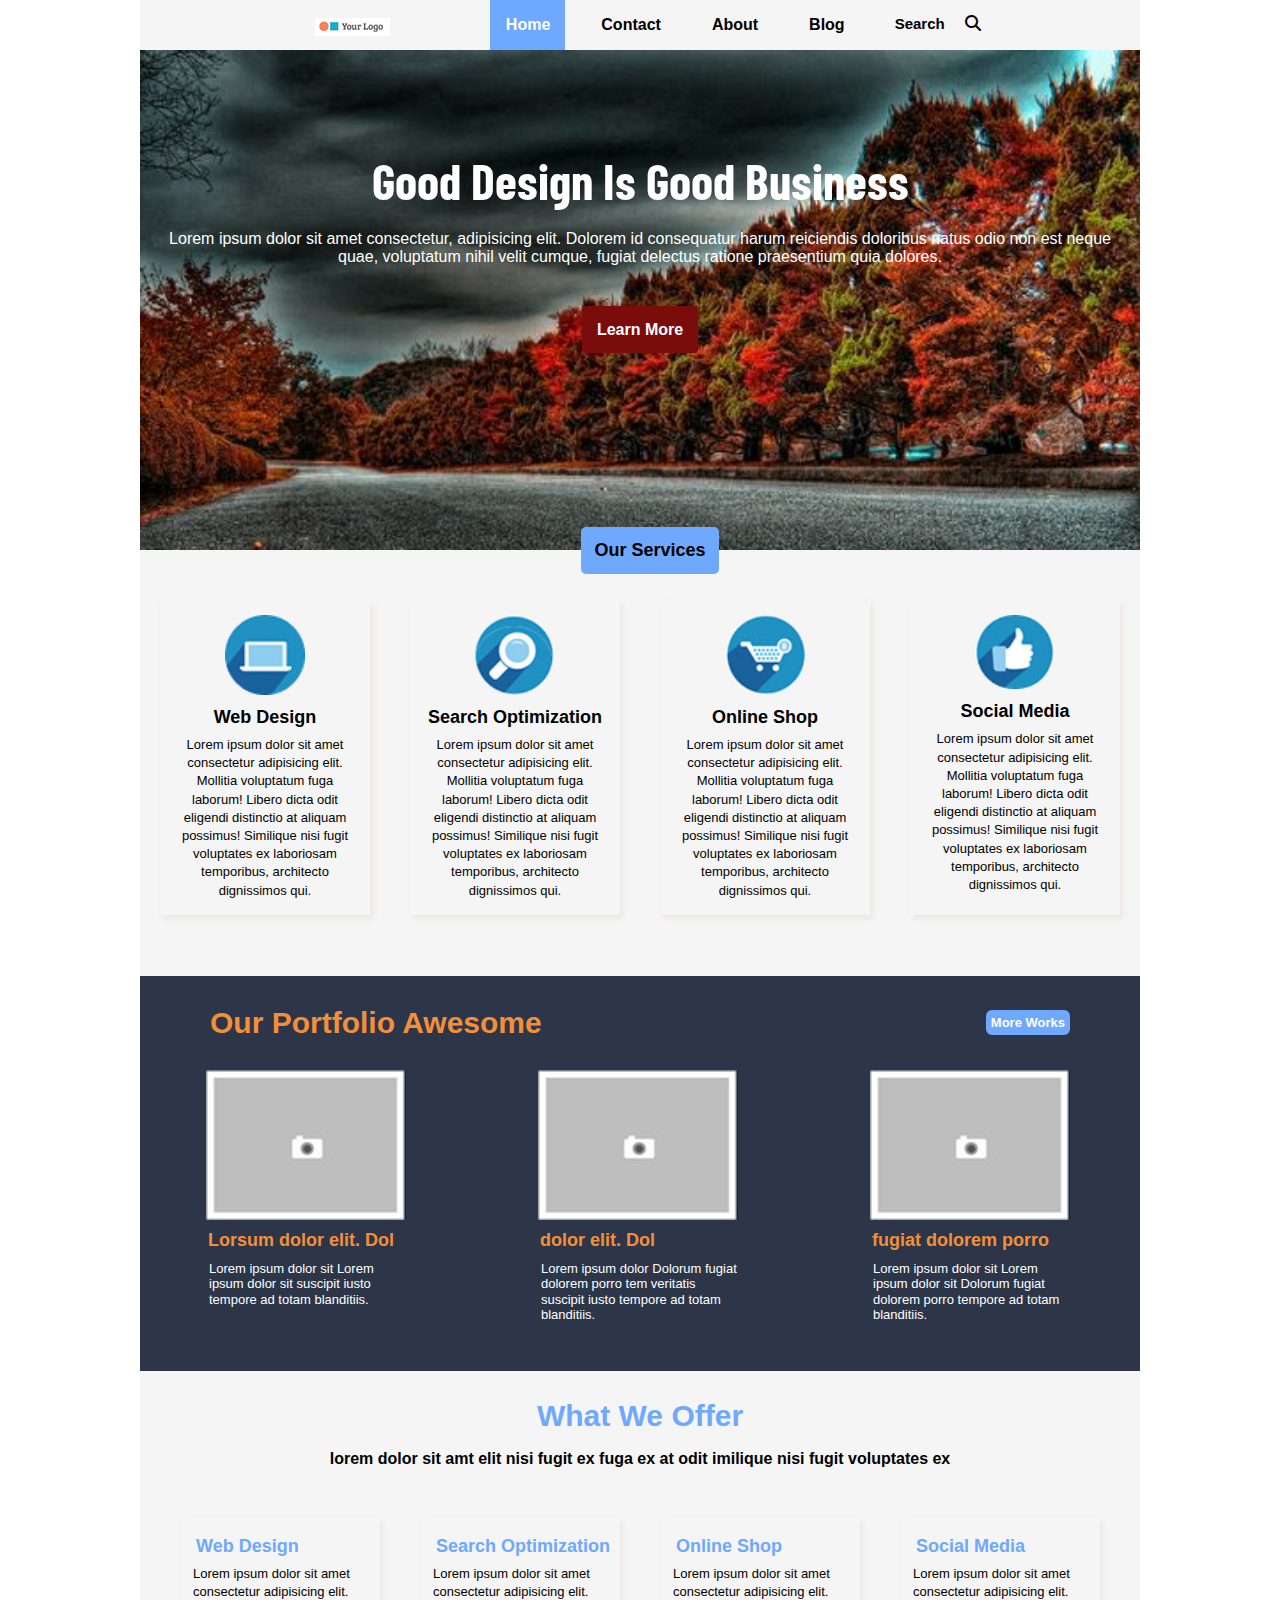
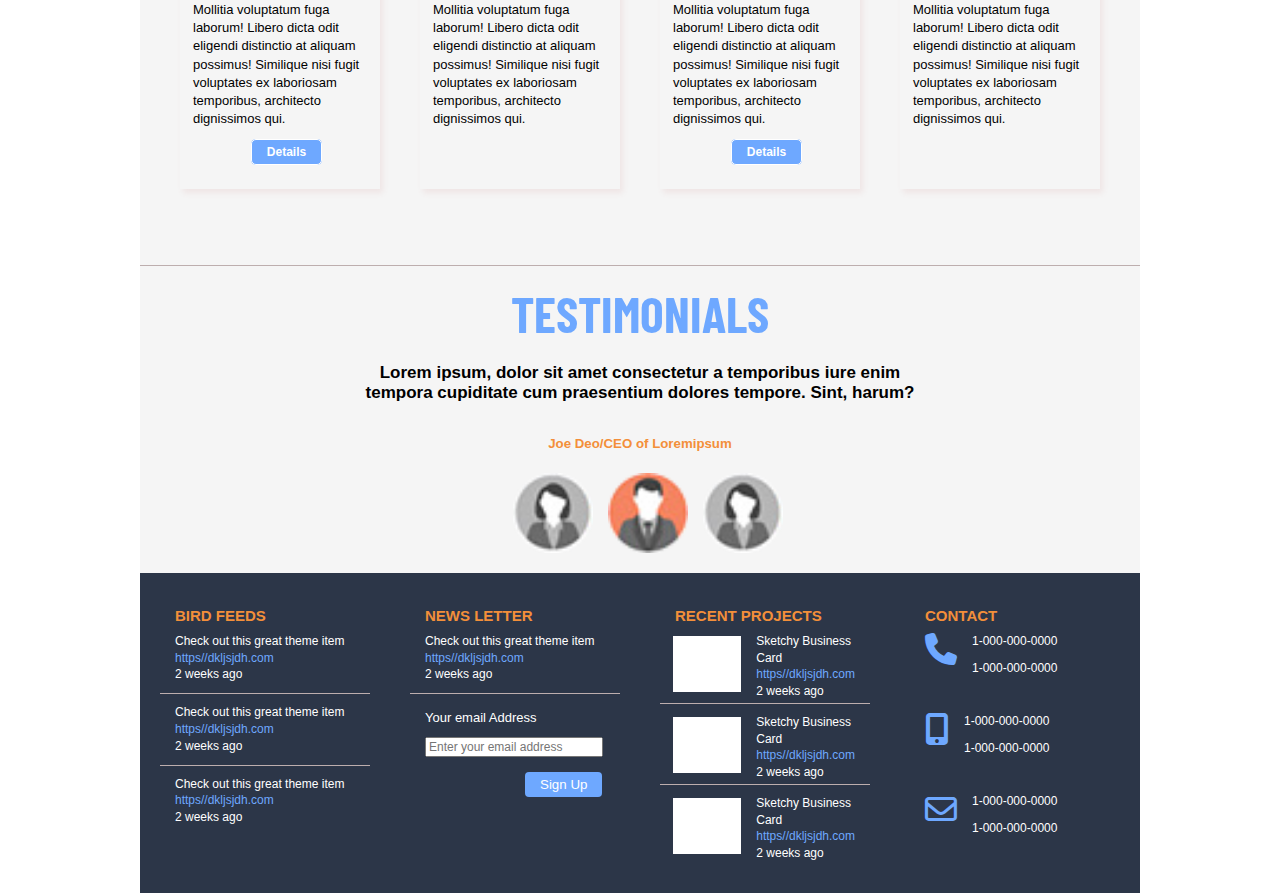
<file: template.html>
<!DOCTYPE html>
<html>
    <head>
        <title>Template</title>
        <link rel="preconnect" href="https://fonts.googleapis.com">
        <link rel="preconnect" href="https://fonts.gstatic.com" crossorigin>
        <link href="https://fonts.googleapis.com/css2?family=Barlow+Condensed:wght@100;300;400;600&display=swap" rel="stylesheet">
        <link rel="stylesheet" href="https://cdnjs.cloudflare.com/ajax/libs/font-awesome/6.2.1/css/all.min.css">
        <style>
            body{
                margin:0px;
                padding:0px;
                font-family: 'Poppins', sans-serif;
            }
            .wrapper {
                width: 1000px;
                margin: auto;
            }
            .pr-pl {
                padding-right: 30px;
                padding-left: 30px;
            }
            .d-flex {
                display: flex;
                justify-content: space-between;
            }
            .container{            
                width: 100%;
                display: flex;
                justify-content: center;
                height: 100%;
                background-color:whitesmoke;
            }
            .logo{
                margin-right: 35px;
                height: 48%;
                padding-top: 18px;
                }
            ul{
                list-style-type: none;
                display: flex;
                margin-right: 0px;
            } 
            ul li{
                margin-right: 10px;
                margin-left: 10px;   
            }
            a{
                text-decoration: none;
                color: black;
                font-weight: 600;
                margin-right:0px;
                padding: 15px;
                padding: 18px 15px 17px 16px;
            }   
            .active{
                background-color:#6ea8ff;
                color: white;
            }
            .menubar{         
                margin-left: 0px;
                margin-right: 0px;
            }
            .menubar a:hover{           
                border: 1px;
                background-color: #6ea8ff;
                color: white;
            }
            .search{
                padding-top:15px;
            }
            .search img{
                width: 25%;
                height: 36%;
                padding-left: 10px;
            }
            .search label{
                font-weight: 600;
                padding-left: 25px;
                color: black;
                font-size: 15px
            }
            .search a{            
                padding-top: 0px;
                padding-right: 0px;
                margin-right: 0px;
            }
            .bg{
                margin: 0px;
                padding: 0px;
                width: 100%;
                height: 500px;
                background: url("img/bg.png");
                background-repeat: no-repeat;
                background-size: cover;
            }
            h1{
                margin: 0px;
                padding: 0px;
                color: white;
                text-align: center;
                padding-top: 100px;
                font-size: 50px;
                font-family: 'Barlow Condensed', sans-serif;
            }
            p{            
                color: white;
                text-align: center;
                margin: 10px;
                padding: 10px;
            }
            .bglearn{
                text-align: center;
                margin-top: 45px;
            }
            .bglearn a{            
                color: white;
                border: 2px;
                padding: 15px;
                background-color: #7a0c0c;
                border-radius: 4px
            } 
            .bglearn a:hover{
                background-color: #ebbbbb;
                color:black;
            }
            button{ 
                background-color: #6ea8ff;
                padding: 13px;
                border-radius: 5px;
                font-weight: 700;
                font-size: 18px;
                border: 1px;
            }
            .ourservice{
                text-align: center;
            }
            div.relative{
                position: relative;
                padding-top: 20px;
            }
            div.absolute{
                position: absolute;
                top: -23px;
                left: -10px;
            }
            .flex-container{
                display: flex;
                flex-direction: row;
                background-color: whitesmoke;
            }
            .flex-container >div{
                width: 100%;
                margin-left: 20px;
                margin-right: 20px;
                line-height: 1;
                padding: 0px;
              
                margin-bottom: 61px;
            }
            .pcimg{
                box-shadow: 3px 4px 6px #efe5e5;
                margin-left: 20px;
                margin-right: 20px;
                margin-top: 30px;
                padding-bottom: 30px;
                text-align: center;
            }
            .pcimg:hover{
                background-color: #efe8d9;
            }
            .pcimg img{
                width: 80px;
                padding-left: 65px;
                padding-right: 65px;
                padding-top: 15px;
            }
            .pcimg p{
                color: black;
                margin: 0px;
                font-size: 13px;
                padding: 0px 20px 15px 20px;
                font-weight:inherit;
                line-height: 1.4;
            }
            h4{
                margin: 10px 0px;
                padding: 0px;
                font-size: 18px;
            }
            .portback{
                height: 365px;
                background-color :#2c3648;
            }
            .flex-portback{
                display: flex;
                flex-direction: row; 
                width: 100%;
                margin-top: 30px;
                margin-left: 0px;
                margin-right: 0px;
            }
            .flex-portback >div{
                padding:0px 0px 0px 0px;
                width:220px;
                height: 180px;
                margin-left: 56px;
                margin-right: 56px;
            }
            .portimg img{
                width: 200px;
                height: 150px;
                margin-left: 10px;
            }
           .portimg h4{
                margin: 6px 0px 0px 12px;
                color: #f38f3a;       
           }
           .portimg p{
                font-size: 13px;
                line-height: 1.2;
                padding: 0px 0px 0px 3px;
                text-align: initial;
                color:white;
           }
           h2{
                font-weight: 600;
                font-size: 30px;
                color: #f38f3a;
                margin: 0px;
           }
           div.heading{
                display: flex;
                align-items: center;
                justify-content: space-between;
                padding: 0 70px;
           }
            .heading a{
                color: white;
                border: 1px;
                border-radius: 6px;
                background-color: #6ea8ff;
                padding: 5px;
                font-size: 13px;
            }
            .spacing{
                width:100%;
                padding-top: 30px;
            }
            .offer p{
                font-size: 13px;
                padding-left: 13px;
                padding-top: 0px;
                color: #000;
                text-align: left;
            }
            .offer h4{
                padding-left: 16px;
                padding-top: 10px;
                color: #6ea8ff;
                text-align: left;
            }
         
            div.absolute4 h2{
                font-size: 30px;
                color: #6ea8ff;
                text-align: center;
            }
            .absolute4 p {
                color: #000;
                font-weight: 600;
            }
            .flex-container1{
                border-bottom: 1px solid #bdaeae;
                padding-top: 30px;
            }
            .flex-container1 >div{
                padding-bottom:15px;
            }
            .absolute5 {
                position: absolute;
                top: 55px;
            }
            .absolute5 p{
                color: black;
                font-size: 13px;
                font-weight: 500;
            }
           .pcimg a{
                font-size: 12px;
                border: 1px solid;
                background-color:  #6ea8ff;
                color: white;
                padding: 5px 15px;
                border-radius: 5px;
                text-align: center;
                margin-left: 13px;
           }
           .test{
                color: #6ea8ff;
                padding-top: 17px;
           }
           .w-50{
                width: 60%;
           }
           .w-50 p{         
                color: black;
                font-size: 17px;
                font-weight: 600;
           }
           h5{
                text-align: center;
                font-weight: 900;
                color: #f38f3a;
           }
           .w-50 img{      
                width: 80px;
                height: 80px;
                margin-left: 15px;
                margin-bottom: 20px;
           }
            .w-50 >div{
                display: flex;
                justify-content: center;
           }
           .flex-container2{
                background-color:  #2c3648;
           }
           .border{
                border-Bottom: 1px solid #bdaeae;       
           }
           .recentbox{
                display: flex;
                height: 80px; 
           }
           .footer h5{       
                text-align: start;
                margin: 15px 0px 0px 15px;
                font-size: 15px;
           }
           .footer p{         
                color: white;
                font-size: 12px;
                padding: 0px; 
                text-align: start;
                margin: 10px 15px;
                line-height: 1.4;
           }
           .footer a{
                padding: 0px;
                font-size: 12px;
                color:  #6ea8ff;
                font-weight: 400;
           }
           .flex-container2 > div{
                width: 210px;
                text-align: start;
                background-color: #2c3648;
                height: 280px;
                margin: 20px;
           }  
           form{          
                margin-top: 15px;
                margin-left: 15px;
           } 
           label{        
                color: white;
                font-size: 13px;
           }
           input[type=email]{
                margin-top:12px;
                width: 170px;
           }
           input[type=submit]{
                margin-left: 100px;
                margin-top: 15px;
                color: white;
                background-color: #6ea8ff;
                border: 1px;
                padding: 5px 15px;
                border-radius: 4px;
            }
            .placeholder{
                font-size: 12px;
            }
           .recent{
                background-color: white;
                width: 100%;
                height: 70%;
                margin: 13px 0px 0px 13px;
           }
           .icon{
                margin: 10px 0px 0px 15px;
                color: #6ea8ff;
           }
        </style>
    </head>

    <body>
        <div class="wrapper">
            <div class="container">
                <div class="logo">
                    <a href="#"> <img src="img/logo.png"></a>
                </div>
                <div class="menubar">
                    <ul>
                        <li><a class="active"href="#">Home</a></li>
                        <li><a href="#">Contact</a></li>
                        <li><a href="#">About</a></li>
                        <li><a href="#">Blog</a></li>
                    </ul>
                </div>
                <div class="search">
                    <label for="Search">Search</label>
                    <a><i class="fa-solid fa-magnifying-glass"></i></a>
                </div>
            </div>

            <div class="container-fluid">
                <div class="bg">
                    <h1>Good Design Is Good Business</h1>
                    <div>    
                        <p>Lorem ipsum dolor sit amet consectetur, adipisicing elit. Dolorem id consequatur harum reiciendis 
                        doloribus natus odio non est neque quae, voluptatum nihil velit cumque, fugiat 
                        delectus ratione praesentium quia dolores.</p>
                    </div> 
                      
                    <div class="bglearn">
                        <a href="">Learn More</a>
                    </div>
                </div>                
            </div>

            <div class="flex-container relative">
                <div class="ourservice absolute">
                    <button>Our Services</button>
                </div>

                
                <div class="pcimg">
                    <img src="img/pc icon.png" alt="">
                    <h4 class="pc">Web Design</h4>
                    <p>Lorem ipsum dolor sit amet consectetur adipisicing elit. Mollitia voluptatum fuga laborum!
                    Libero dicta odit eligendi distinctio at aliquam possimus! Similique nisi fugit voluptates ex laboriosam temporibus, 
                    architecto dignissimos qui.</p>   
                </div>
                
                <div class="pcimg">
                    <img src="img/searchicon.png" alt="">
                    <h4>Search Optimization</h4>
                    <p>Lorem ipsum dolor sit amet consectetur adipisicing elit. Mollitia voluptatum fuga laborum!
                    Libero dicta odit eligendi distinctio at aliquam possimus! Similique nisi fugit voluptates ex laboriosam temporibus, 
                    architecto dignissimos qui.</p>   
                </div>
                
                <div class="pcimg ">
                    <img src="img/buy icon.png" alt="">
                    <h4>Online Shop</h4>
                    <p>Lorem ipsum dolor sit amet consectetur adipisicing elit. Mollitia voluptatum fuga laborum!
                    Libero dicta odit eligendi distinctio at aliquam possimus! Similique nisi fugit voluptates ex laboriosam temporibus, 
                    architecto dignissimos qui.</p>   
                </div>
                
                <div class="pcimg ">
                    <img src="img/like icon.png" alt="">
                    <h4>Social Media</h4>
                    <p>Lorem ipsum dolor sit amet consectetur adipisicing elit. Mollitia voluptatum fuga laborum!
                    Libero dicta odit eligendi distinctio at aliquam possimus! Similique nisi fugit voluptates ex laboriosam temporibus, 
                    architecto dignissimos qui.</p>   
                    </div>
            </div>
            <div class="spacing portback ">
                <div>   
                    <div class="heading ">
                        <h2>Our Portfolio Awesome</h2>
                        <a href="">More Works</a>
                    </div>
                    
                    <div class="flex-portback">
                            <div class="portimg">
                                <img src="img/blankimg1.png" alt="">
                                <h4>Lorsum dolor elit. Dol</h4>
                                <p>Lorem ipsum dolor sit Lorem ipsum dolor sit suscipit iusto tempore ad totam blanditiis.</p>
                            </div>
                            <div class="portimg">
                                <img src="img/blankimg1.png" alt="">
                                <h4>dolor elit. Dol</h4>
                                <p>Lorem ipsum dolor Dolorum fugiat dolorem porro tem veritatis suscipit iusto tempore ad totam blanditiis.</p>
                            </div>
                            <div class="portimg">
                                <img src="img/blankimg1.png" alt="">
                                <h4>fugiat dolorem porro </h4>
                                <p>Lorem ipsum dolor sit Lorem ipsum dolor sit  Dolorum fugiat dolorem porro tempore ad totam blanditiis.</p>
                            </div>
                    </div>
                </div>    
            </div>
            
                
                <div class="flex-container flex-container1">
                    <div>
                        <div class="absolute4">
                            <h2>What We Offer</h2>
                            <p>lorem dolor sit amt elit nisi fugit ex fuga ex at odit imilique nisi fugit voluptates ex </p>
                        </div>

                        <div class="d-flex">
                            <div class="pcimg offer">
                                <h4>Web Design</h4>
                                <p>Lorem ipsum dolor sit amet consectetur adipisicing elit. Mollitia voluptatum fuga laborum!
                                Libero dicta odit eligendi distinctio at aliquam possimus! Similique nisi fugit voluptates ex laboriosam temporibus, 
                                architecto dignissimos qui.</p> 
                                <a href=""class="left">Details</a>  
                            </div>
                            <div class="pcimg offer">
                                <h4>Search Optimization</h4>
                                <p>Lorem ipsum dolor sit amet consectetur adipisicing elit. Mollitia voluptatum fuga laborum!
                                Libero dicta odit eligendi distinctio at aliquam possimus! Similique nisi fugit voluptates ex laboriosam temporibus, 
                                architecto dignissimos qui.</p>   
                            </div>
                            <div class="pcimg offer">
                                <h4>Online Shop</h4>
                                <p>Lorem ipsum dolor sit amet consectetur adipisicing elit. Mollitia voluptatum fuga laborum!
                                Libero dicta odit eligendi distinctio at aliquam possimus! Similique nisi fugit voluptates ex laboriosam temporibus, 
                                architecto dignissimos qui.</p> 
                                <a href="">Details</a>  
                            </div>
                            <div class="pcimg offer">
                                <h4>Social Media</h4>
                                <p>Lorem ipsum dolor sit amet consectetur adipisicing elit. Mollitia voluptatum fuga laborum!
                                Libero dicta odit eligendi distinctio at aliquam possimus! Similique nisi fugit voluptates ex laboriosam temporibus, 
                                architecto dignissimos qui.</p>   
                            </div>
                        </div>
                    </div>
                </div>
            
            <div class="container"style="">
                <div class="w-50">
                    <h1 class="test">TESTIMONIALS</h1>
                    <p>Lorem ipsum, dolor sit amet consectetur a temporibus iure enim tempora cupiditate cum praesentium dolores tempore. Sint, harum?</p>
                    <h5>Joe Deo/CEO of Loremipsum</h5>
                    <div>    
                        <img src="img/girlicon.png" alt="">
                        <img src="img/boyicon.png" alt="">
                        <img src="img/girlicon.png" alt="">
                    </div>
                </div>
            </div>

            <div class="container footer">
                <div class="flex-container flex-container2">
                    <div class="footer">
                        <h5>BIRD FEEDS</h5>
                        <div class="border">
                            <p>Check out this great theme item<br><a>https//dkljsjdh.com</a><br>2 weeks ago</p>
                        </div>
                        <div class="border">
                            <p>Check out this great theme item<br><a>https//dkljsjdh.com</a><br>2 weeks ago</p>  
                        </div>
                        <div>
                            <p>Check out this great theme item<br><a>https//dkljsjdh.com</a><br>2 weeks ago</p>  
                        </div>
                    </div> 

                    <div class="footer">
                        <h5>NEWS LETTER</h5>
                        <div class="border">
                            <p>Check out this great theme item<br><a>https//dkljsjdh.com</a><br>2 weeks ago</p>
                        </div>
                        <div>
                            <form>
                                <label for="email">Your email Address</label>
                                <input class="placeholder"type="email" name="email" id="email"placeholder="Enter your email address">
                                <input type="submit" value="Sign Up">
                            </form>
                        </div>
                    </div> 

                    <div class="footer">
                        <h5>RECENT PROJECTS</h5>
                        <div class="border recentbox"> 
                            <div class="recent">
                            </div>
                            <div>
                                <p>Sketchy Business Card<br><a>https//dkljsjdh.com</a><br>2 weeks ago</p>
                            </div>
                        </div>
                        <div class="border recentbox"> 
                            <div class="recent">
                            </div>
                            <div>
                                <p>Sketchy Business Card<br><a>https//dkljsjdh.com</a><br>2 weeks ago</p>
                            </div>
                        </div>
                        <div class=" recentbox"> 
                            <div class="recent">
                            </div>
                            <div>
                                <p>Sketchy Business Card<br><a>https//dkljsjdh.com</a><br>2 weeks ago</p>
                            </div>
                        </div>
                    </div> 

                    <div class="footer">
                            <h5>CONTACT</h5>
                        <div class="recentbox"> 
                            <div class="icon">
                                <i class="fa-solid fa-phone fa-2x "></i>
                            </div>
                            <div>
                                <p>1-000-000-0000</p>
                                <p>1-000-000-0000</p>
                            </div>
                        </div>

                        <div class="recentbox"> 
                            <div class="icon">
                                <i class="fa-solid fa-mobile-screen-button fa-2x"></i>
                            </div>
                            <div>
                                <p>1-000-000-0000</p>
                                <p>1-000-000-0000</p>
                            </div>
                        </div>
                         <div class="recentbox"> 
                             <div class="icon">
                                    <i class="fa-regular fa-envelope fa-2x "></i>
                             </div>
                             <div>
                                    <p>1-000-000-0000</p>
                                    <p>1-000-000-0000</p>
                            </div>
                        </div>
                    </div>
                </div>
            </div>
        </div>
    </body>
    
</html>
</file>
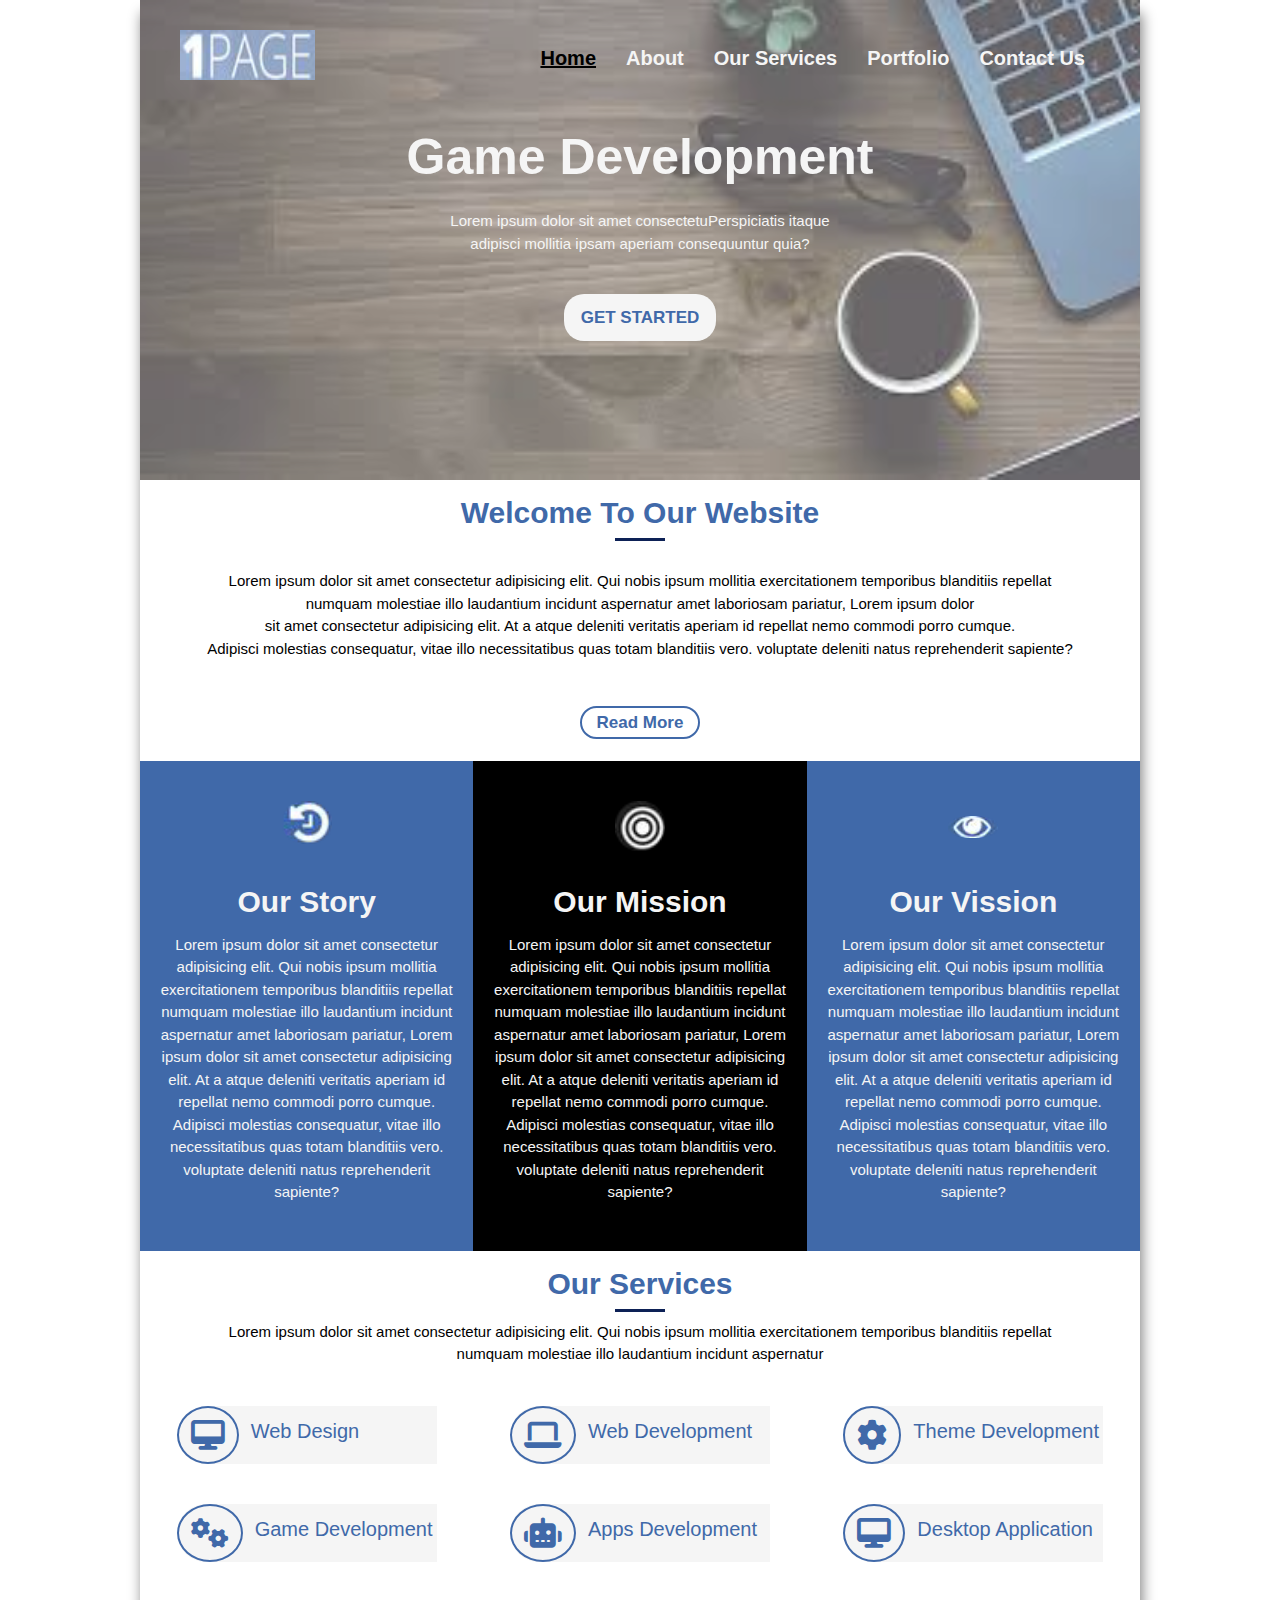
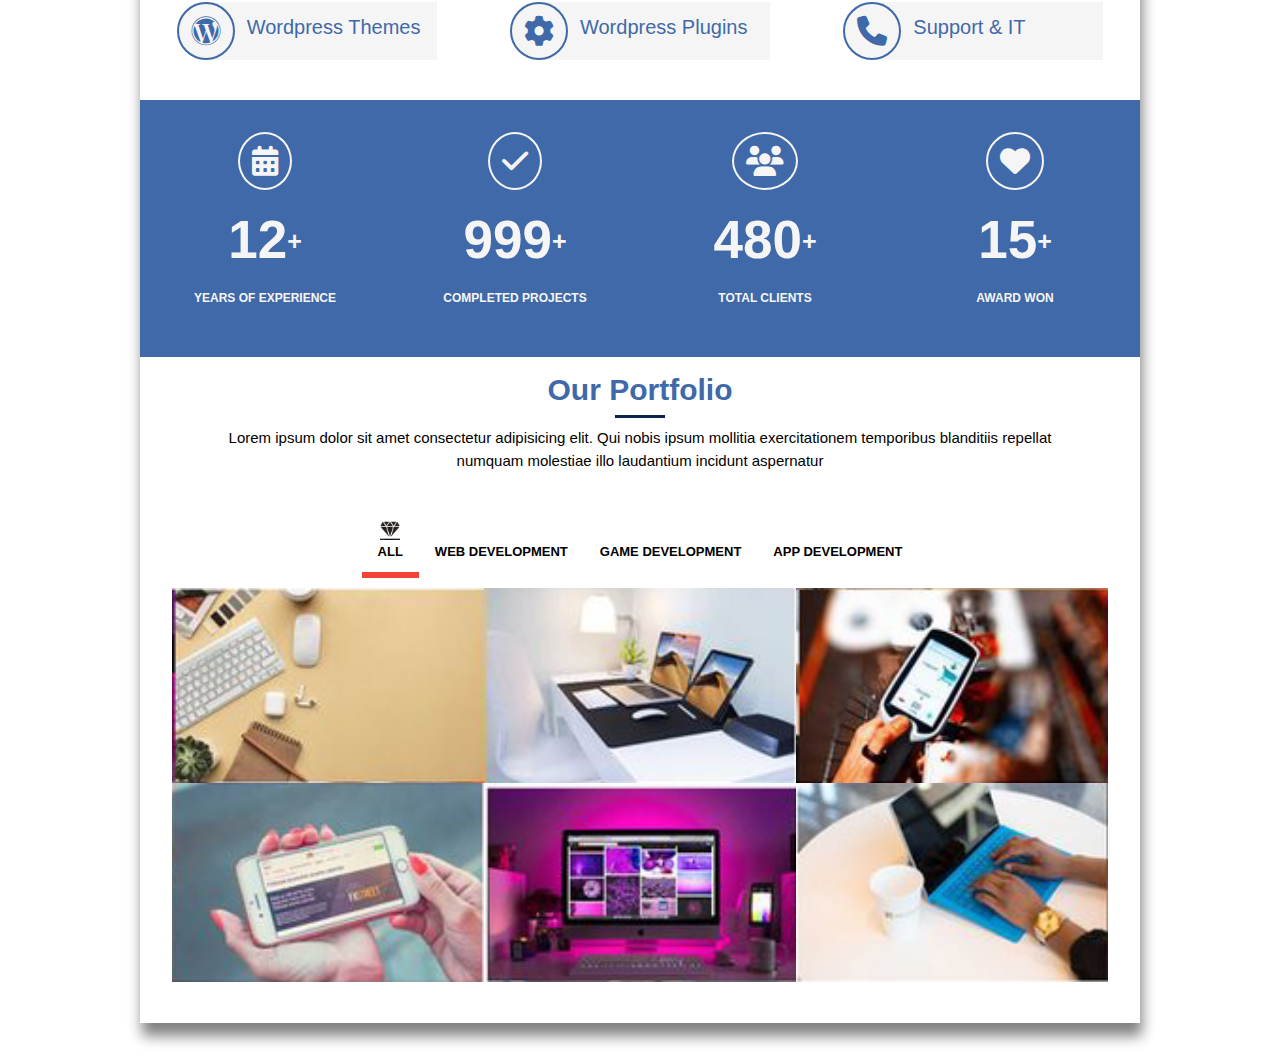
<file: template1.html>
<!DOCTYPE html>
<html>
    <head>
        <title>Tempalte1</title>
        <link rel="stylesheet" href="https://cdnjs.cloudflare.com/ajax/libs/font-awesome/6.2.1/css/all.min.css">
        <link rel="stylesheet" href="css/w3.css">
        <style>
            body{
                margin: 0px;
            }
            .wrapper{
                width: 1000px;
                margin: auto;
                box-shadow: 2px 13px 13px grey;
            }
           .w-100{
                width: 100%;
           }
           .logo{
                width: 135px;
                height: 50px;
                margin-top: 30px;
                margin-bottom: 30px;
           }
          .mr-ml{
                margin-left: 40px;
                margin-right: 40px;
           }
           .m-t{
                margin-top:50px;
           }
           .m-b{
                margin-bottom:40px;
           }
           .p-b{
                padding-bottom: 25px;
           }
           .p-t{
                padding-top: 20px;
           }
           .menu{
                float: right;
                list-style-type: none;
                display: flex;
                margin-top: 50px;
                margin-top: 38px;
           }
          .menu li{
                padding: 5px 15px 5px 15px;
           }
           .bg{
                background: url(img/btemp2.png) rgba(255, 255, 255, 0.3);
                background-repeat: no-repeat;
                background-blend-mode: overlay;
                background-size: cover;
                height: 600px;
                height: 480px;
           }
           .menua{
                color: whitesmoke;
                font-size: 20px;
                text-decoration: none;
                font-weight: 600;
           }
           .active{
                color:black;
                font-weight: 600;
                font-size: 20px;
                text-decoration: underline;
           }
           .menua:hover{
                color:black;
               
                font-size: 20px;
                text-decoration: underline;
           }
           .hgame{
                text-align: center;
                color: whitesmoke;
                font-weight: 600;
                font-size: 50px;
                margin-bottom: 0px;
            }
            .color1{
                color: whitesmoke;
            }
           .bgcolor{
                background-color: whitesmoke;
           }
           .align{
                text-align: center;   
           }
           .get{
                text-decoration: none;
                color:#4069a9;
                border: 2px;
                padding: 14px 17px;
                border-radius: 20px;
                font-size: 17px;
                font-weight: 600;
                margin-top: 50px;
           }
           .get:hover{
            background-color:#c8d1e0 ;
           }
           .hwelcome{
                
                font-size: 30px;
                font-weight: 600;
                position: relative;
           }
           .color{
                color:#4069a9;
           }
           .hwelcome::after {
                width: 50px;
                height: 3px;
                content: '';
                margin: auto;
                background-color: #0d2156;
                position: absolute;
                bottom: -6px;
                right: 0;
                left: 0;
            }
            .read{        
                border: 2px solid;
                padding: 5px 15px 5px 15px;
            }
            .d-flex{
                display: flex;
                justify-content: space-between;
            }
            .clock{ 
                width: 350px;
                padding-top: 40px;
                background-color:#4069a9;
                padding-bottom: 60px;
            }
            .ourstory{
                margin-top: 0px;
                font-size: 30px;
                font-weight: 600;
            }
            .clock img{
                width: 50px;
            }
            .clock p{            
                margin: 0px;
                padding: 0px 15px 15px 15px;
            }
            .mission{
                background-color:black;
            }
            .vision{
                padding-top: 15px;
            }
            .h-20{
                height:20%;
            }
            .flex{
                display: flex;
                justify-content: space-around;
            }
            .web{
                display: flex;
                width: 260px;
                border-radius: 50px 0px 0px 50px;
            }
            .web:hover{
                background-color: #e4e8f1;
            }
            .icon{
                border: 2px solid;
                border-radius: 50%;
                padding: 12px;
            }
            .hicon{
                padding-left: 12px;
            }
            .bgcolo1{
                background-color: #4069a9;
            }
            .year{
                margin-top: 20px;
                width: 200px;
                text-align: center;
                padding-top: 12px;
            }
            .year h1{           
                font-size: 53px;
                margin-top: 10px;
                margin-bottom: 10px;
                font-weight: 600;
            }
            span{
                font-size: 25px;
                top: -8px;
                position: relative;
            }
            .year h6{           
                font-size: 12px;
                font-weight: 600;
            }
            .taball{
                display:flex;
            }
            .tabrow{
                display: flex;
                justify-content: center;
                margin-bottom: 10px;
            }
            .tabrow a{
                font-size: 13px;
                font-weight: 600;   
            }
            .tab{     
                width: 100%;
            }
        </style>
    </head>

    <body>
        <div class="wrapper">
            <div class="bg">
                <div class="w-100">
                    <img class="logo mr-ml"src="img/1page.png" alt="">
                    <ul class="menu mr-ml">
                        <li>
                            <a class="menua active" href="">Home</a>
                        </li>
                        <li>
                            <a class="menua"href="">About</a>
                        </li>
                        <li>
                            <a class="menua" href="">Our Services</a>
                        </li>
                        <li>
                            <a class="menua"href="">Portfolio</a>
                        </li>
                        <li>
                            <a class="menua"href="">Contact Us</a>
                        </li>
                    </ul>
                </div>
                <div class="w-100">
                    <h1 class="hgame">Game Development</h1>
                    <p class="align color1">Lorem ipsum dolor sit amet consectetuPerspiciatis itaque <br>adipisci 
                        mollitia ipsam aperiam consequuntur quia?
                    </p>
                    <div class="align m-t">
                        <a class="get bgcolor" href="">GET STARTED</a>
                    </div>
                </div>
            </div>

            <div class="align">
                <h2 class="hwelcome color">Welcome To Our Website</h2>
                <p class="p-t ">Lorem ipsum dolor sit amet consectetur adipisicing elit. Qui nobis ipsum mollitia exercitationem temporibus 
                    blanditiis repellat<br> numquam molestiae illo laudantium incidunt aspernatur amet laboriosam pariatur,
                    Lorem ipsum dolor <br>sit amet consectetur adipisicing elit. At a atque deleniti veritatis aperiam id repellat 
                    nemo commodi porro cumque.<br> Adipisci  molestias consequatur, vitae illo necessitatibus quas totam blanditiis vero. 
                    voluptate deleniti natus reprehenderit sapiente?<br>
                </p>
                <div class="align m-t p-b">
                    <a class="get read" href="">Read More</a>
                </div>
            </div>
            <div class="d-flex align ">
                <div class="clock">
                    <div class=" w-100 h-20">
                        <img src="img/clock.png" alt="">
                    </div>
                    <h2 class="ourstory color1">Our Story</h2>
                    <p class="color1">Lorem ipsum dolor sit amet consectetur adipisicing elit. Qui nobis ipsum mollitia exercitationem temporibus 
                        blanditiis repellat numquam molestiae illo laudantium incidunt aspernatur amet laboriosam pariatur,
                        Lorem ipsum dolor sit amet consectetur adipisicing elit. At a atque deleniti veritatis aperiam id repellat 
                        nemo commodi porro cumque. Adipisci  molestias consequatur, vitae illo necessitatibus quas totam blanditiis vero. 
                        voluptate deleniti natus reprehenderit sapiente?
                    </p>    
                </div>
                <div class="clock mission">
                    <div class=" w-100 h-20">
                        <img src="img/circle.png" alt="">
                    </div>
                    <h2 class="ourstory color1">Our Mission</h2>
                    <p class="color1">Lorem ipsum dolor sit amet consectetur adipisicing elit. Qui nobis ipsum mollitia exercitationem temporibus 
                        blanditiis repellat numquam molestiae illo laudantium incidunt aspernatur amet laboriosam pariatur,
                        Lorem ipsum dolor sit amet consectetur adipisicing elit. At a atque deleniti veritatis aperiam id repellat 
                        nemo commodi porro cumque. Adipisci  molestias consequatur, vitae illo necessitatibus quas totam blanditiis vero. 
                        voluptate deleniti natus reprehenderit sapiente?
                    </p>    
                </div>
                <div class="clock">
                    <div class=" w-100 h-20">
                        <img class=" vision" src="img/eye.png" alt="">
                    </div>
                    <h2 class="ourstory color1">Our Vission</h2>
                    <p class="color1">Lorem ipsum dolor sit amet consectetur adipisicing elit. Qui nobis ipsum mollitia exercitationem temporibus 
                        blanditiis repellat numquam molestiae illo laudantium incidunt aspernatur amet laboriosam pariatur,
                        Lorem ipsum dolor sit amet consectetur adipisicing elit. At a atque deleniti veritatis aperiam id repellat 
                        nemo commodi porro cumque. Adipisci  molestias consequatur, vitae illo necessitatibus quas totam blanditiis vero. 
                        voluptate deleniti natus reprehenderit sapiente?
                    </p>    
                </div>
            </div>     
            <div class="align m-b">
                <h2 class="hwelcome color">Our Services</h2>
                <p>Lorem ipsum dolor sit amet consectetur adipisicing elit. Qui nobis ipsum mollitia exercitationem temporibus 
                    blanditiis repellat<br> numquam molestiae illo laudantium incidunt aspernatur<br>
                </p>    
            </div>
            <div class="flex m-b">
                <div class="web bgcolor">
                    <i class="fa-solid fa-desktop fa-2x icon color"></i>
                    <h4 class="hicon color">Web Design</h4>
                </div>
                <div class="web bgcolor">
                    <i class="fa-solid fa-laptop fa-2x icon color"></i>
                    <h4 class="hicon color">Web Development</h4>
                </div>
                
                <div class="web bgcolor">
                    <i class="fa-solid fa-gear fa-2x icon color"></i>
                    <h4 class="hicon color">Theme Development</h4>
                </div>
            </div>

            <div class="flex m-b">
                <div class="web bgcolor">
                    <i class="fa-solid fa-gears fa-2x icon color"></i>
                    <h4 class="hicon color">Game Development</h4>
                </div>
                <div class="web bgcolor">
                    <i class="fa-solid fa-robot fa-2x icon color"></i>
                    <h4 class="hicon color">Apps Development</h4>
                </div>
                
                <div class="web bgcolor">
                    <i class="fa-solid fa-desktop fa-2x icon color"></i>
                    <h4 class="hicon color">Desktop Application</h4>
                </div>
            </div>

            <div class="flex m-b">
                <div class="web bgcolor">
                    <i class="fa-brands fa-wordpress fa-2x icon color"></i>
                    <h4 class="hicon color">Wordpress Themes</h4>
                </div>
                <div class="web bgcolor">
                    <i class="fa-solid fa-gear fa-2x icon color"></i>
                    <h4 class="hicon color">Wordpress Plugins</h4>
                </div>
                
                <div class="web bgcolor">
                    <i class="fa-solid fa-phone fa-2x icon color"></i>
                    <h4 class="hicon color">Support & IT</h4>
                </div>
            </div>

            <div class="flex  align bgcolo1 color1">
                <div class="year m-b">
                    <i class="fa-solid fa-calendar-days fa-2x icon"></i>
                    <h1>12<span>+</span></h1>
                    <h6>YEARS OF EXPERIENCE</h6>
                </div>
                <div class="year">
                    <i class="fa-solid fa-check fa-2x icon"></i>
                    <h1>999<span>+</span></h1>
                    <h6>COMPLETED PROJECTS</h6>
                </div>
                <div class="year">
                    <i class="fa-solid fa-users fa-2x icon"></i>
                    <h1>480<span>+</span></h1>
                    <h6>TOTAL CLIENTS</h6>
                </div>
                <div class="year">
                    <i class="fa-solid fa-heart fa-2x icon"></i>
                    <h1>15<span>+</span></h1>
                    <h6>AWARD WON</h6>
                </div>
            </div>

            <div class="align m-b">
                <h2 class="hwelcome color">Our Portfolio</h2>
                <p>Lorem ipsum dolor sit amet consectetur adipisicing elit. Qui nobis ipsum mollitia exercitationem temporibus 
                    blanditiis repellat<br> numquam molestiae illo laudantium incidunt aspernatur<br>
                </p>    
            </div>

            <div class="w3-container m-b"style="padding-bottom:40px">
                <div class="w3-row tabrow ">
                    <a href="javascript:void(0)" onclick="openImage(event, 'ALL');">
                      <div class="w3-third tablink w3-bottombar w3-hover-light-grey w3-padding tab"id="defaultOpen">ALL</div>
                    </a>
                    <a href="javascript:void(0)" onclick="openImage(event, 'WEB DEVELOPMENT');">
                      <div class="w3-third tablink w3-bottombar w3-hover-light-grey w3-padding tab">WEB DEVELOPMENT</div>
                    </a>
                    <a href="javascript:void(0)" onclick="openImage(event, 'GAME DEVELOPMENT');">
                      <div class="w3-third tablink w3-bottombar w3-hover-light-grey w3-padding tab">GAME DEVELOPMENT</div>
                    </a>
                    <a href="javascript:void(0)"onclick="openImage(event, 'APP DEVELOPMENT');">
                        <div class="w3-third tablink w3-bottombar w3-hover-light-grey w3-padding tab">APP DEVELOPMENT</div>
                      </a>
                </div>
                
                <div id="ALL" class="w3-container img">
                    <div class="taball">
                        <img src="img/webimg1.png" alt=""style="width:100%">
                        <img src="img/webimg2.png" alt=""style="width:100%">
                        <img src="img/picimg3.png" alt=""style="width:100%">
                    </div>
                    <div class="taball">
                        <img src="img/picimg4.png" alt=""style="width:100%">
                        <img src="img/webpic1.png" alt=""style="width:100%">
                        <img src="img/webpic2.png" alt=""style="width:100%">
                    </div>
                </div>
            
                <div id="WEB DEVELOPMENT" class="w3-container img" style="display:none">
                    <div class="taball">
                        <img src="img/picimg3.png" alt=""style="width:100%">
                        <img src="img/webimg1.png" alt=""style="width:100%">
                        <img src="img/webimg2.png" alt=""style="width:100%">
                    </div> 
                    <div class="taball">
                        <img src="img/webpic2.png" alt=""style="width:100%">
                        <img src="img/picimg4.png" alt=""style="width:100%">
                        <img src="img/webpic1.png" alt=""style="width:100%">
                    </div>
                </div>
                
                <div id="GAME DEVELOPMENT" class="w3-container img" style="display:none">
                    <div class="taball">
                        <img src="img/picimg4.png" alt=""style="width:100%">
                        <img src="img/webpic1.png" alt=""style="width:100%">
                        <img src="img/webpic2.png" alt=""style="width:100%">
                    </div>
                    <div class="taball">
                        <img src="img/webimg1.png" alt=""style="width:100%">
                        <img src="img/webimg2.png" alt=""style="width:100%">
                        <img src="img/picimg3.png" alt=""style="width:100%">
                    </div>
                </div>

                <div id="APP DEVELOPMENT" class="w3-container img" style="display:none">
                    <div class="taball">
                        <img src="img/picimg4.png" alt=""style="width:100%">
                        <img src="img/webimg2.png" alt=""style="width:100%">
                        <img src="img/picimg3.png" alt=""style="width:100%">
                    </div>
                    <div class="taball">
                        <img src="img/picimg4.png" alt=""style="width:100%">
                        <img src="img/webpic1.png" alt=""style="width:100%">
                        <img src="img/webpic2.png" alt=""style="width:100%">
                    </div>
                </div>
            </div>
        </div>


        <script>
            function openImage(evt, imgName) {
            var i, x, tablinks;
            x = document.getElementsByClassName("img");
            for (i = 0; i < x.length; i++) {
                x[i].style.display = "none";
            }
            tablinks = document.getElementsByClassName("tablink");
            for (i = 0; i < x.length; i++) {
                tablinks[i].className = tablinks[i].className.replace(" w3-border-red", "");
            }
            document.getElementById(imgName).style.display = "block";
            evt.currentTarget.firstElementChild.className += " w3-border-red";
            }
            
            // Get the element with id="defaultOpen" and click on it
            document.getElementById("defaultOpen").click();
    </script>
    </body>
</html>
</file>
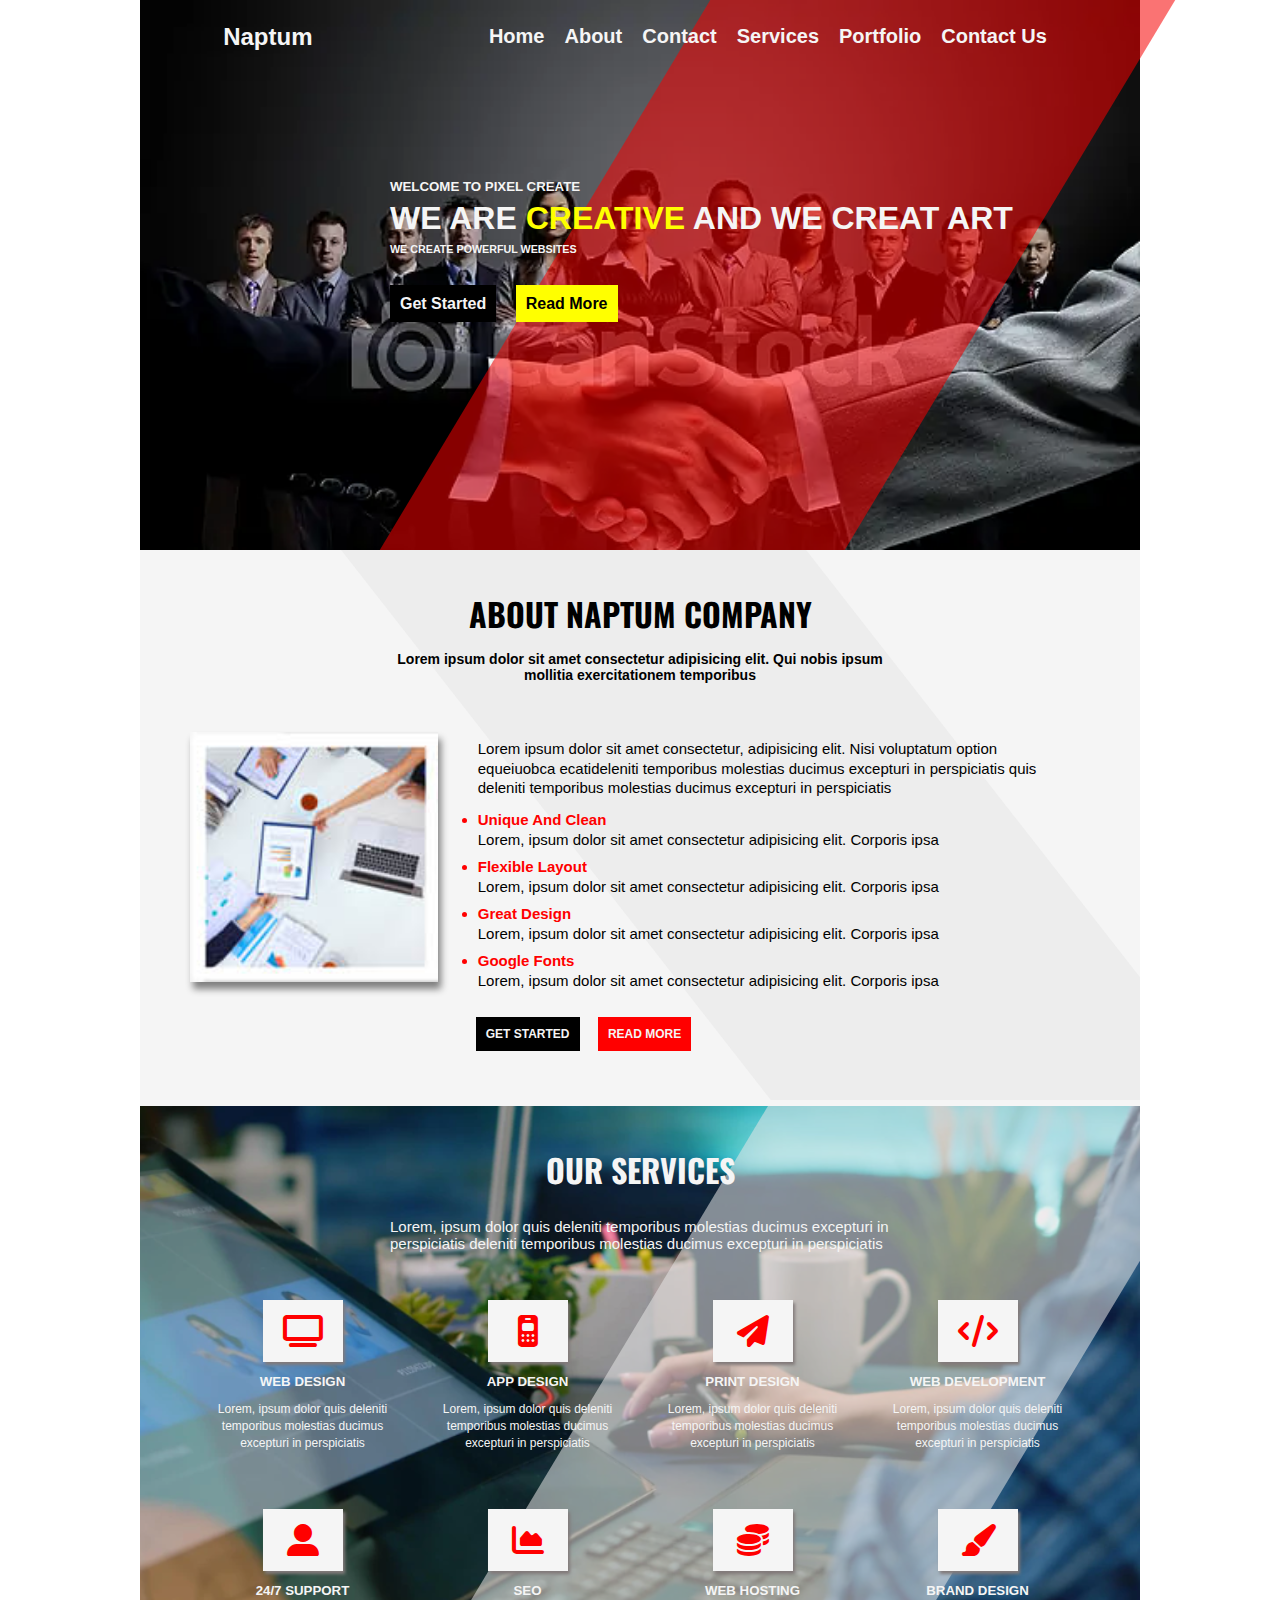
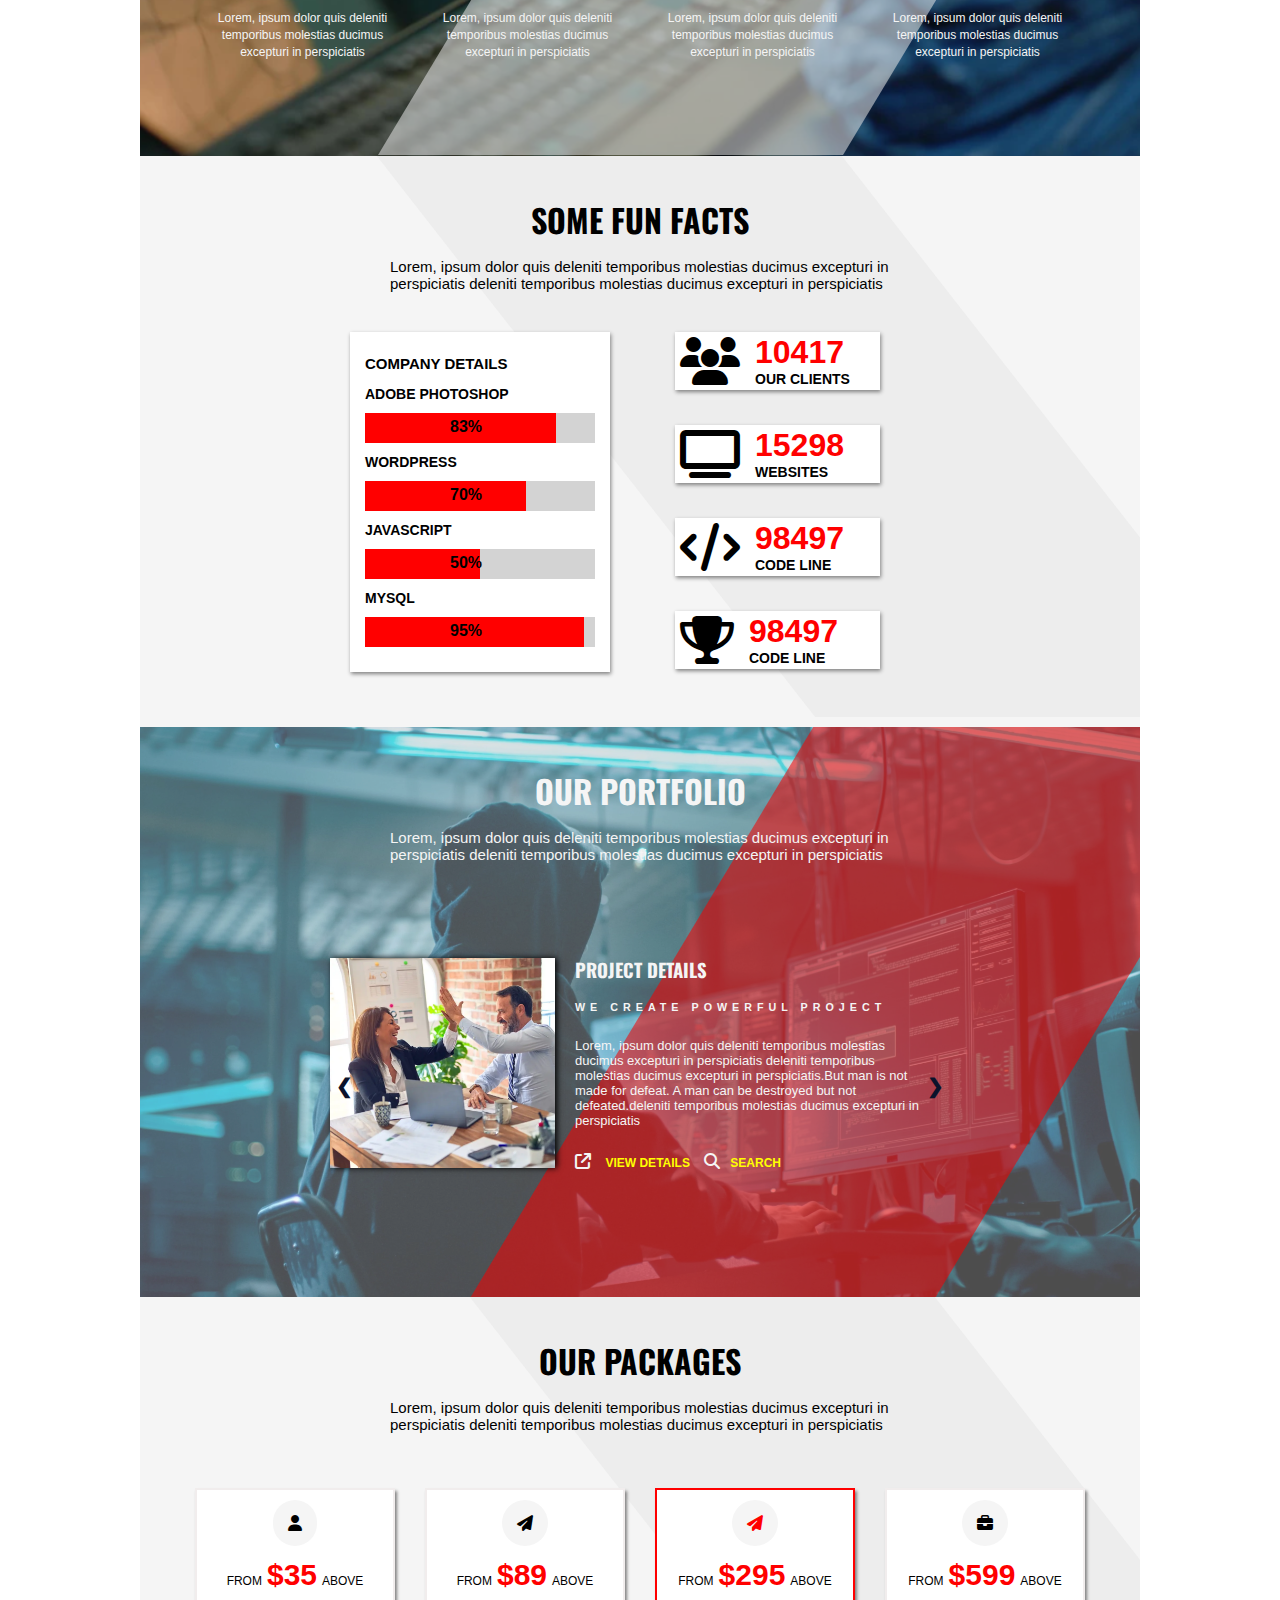
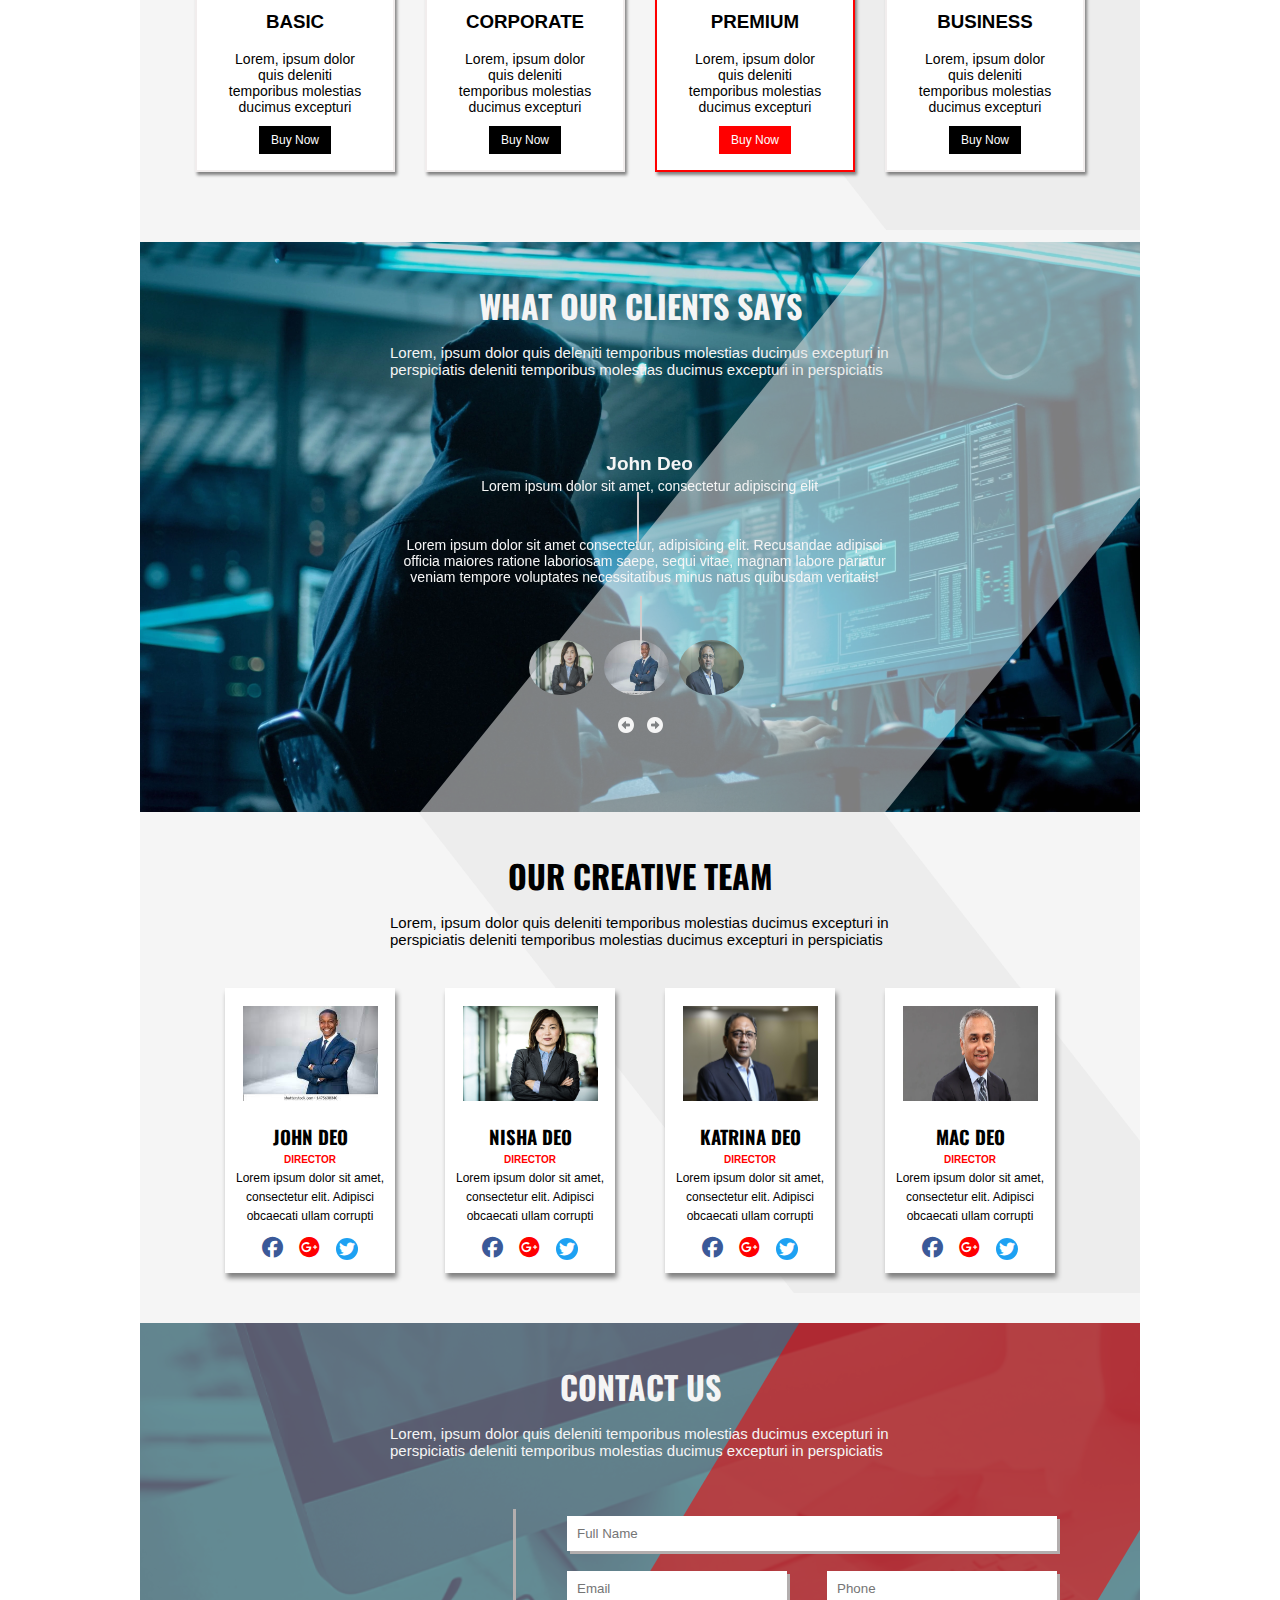
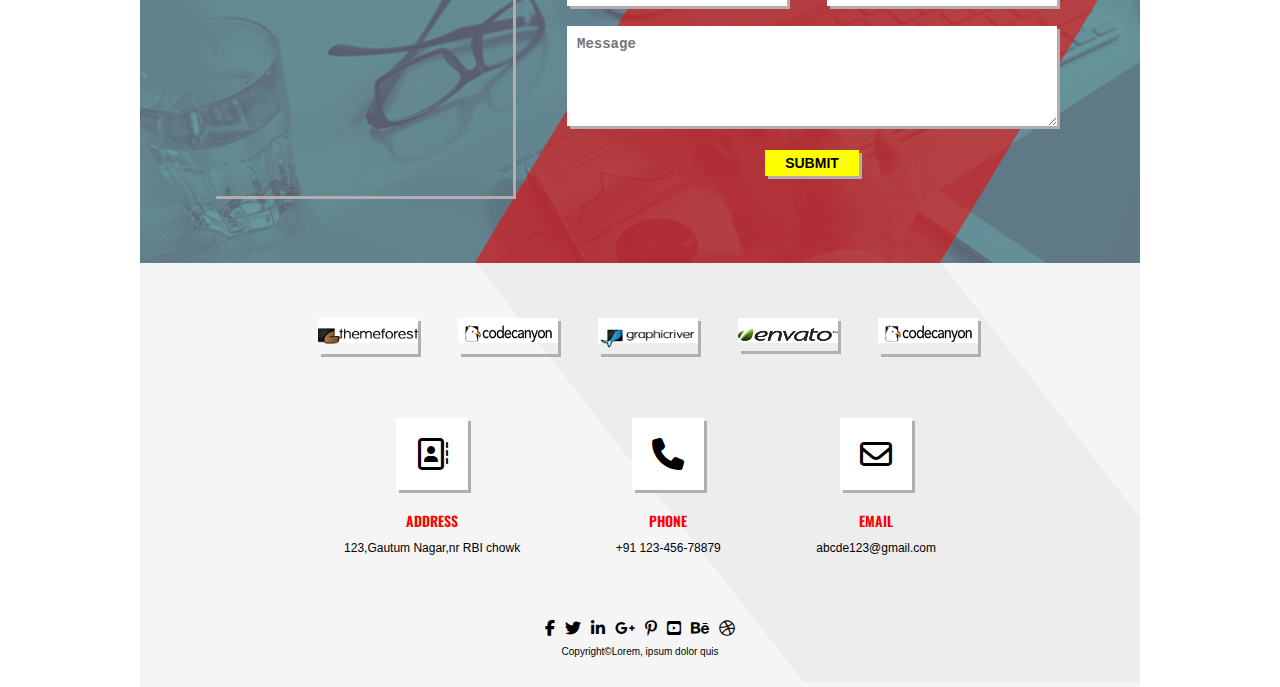
<file: template2.html>
<!DOCTYPE html>
<html>
    <head>
        <title>Template2</title> 
        <meta charset="utf-8">
        <meta name="viewport" content="width=device-width, initial-scale=1">
        <title>Image Slider</title>
        <link rel="preconnect" href="https://fonts.googleapis.com">
        <link rel="preconnect" href="https://fonts.gstatic.com" crossorigin>
        <link rel="stylesheet" href="css/temp2.css">
        <link rel="stylesheet" href="https://cdnjs.cloudflare.com/ajax/libs/font-awesome/6.2.1/css/all.min.css">
        <link rel="preconnect" href="https://fonts.googleapis.com">
        <link rel="preconnect" href="https://fonts.gstatic.com" crossorigin>
        <link href="https://fonts.googleapis.com/css2?family=Oswald:wght@200;300;400;600&display=swap" rel="stylesheet">

        <link rel="stylesheet" href="https://cdnjs.cloudflare.com/ajax/libs/OwlCarousel2/2.3.4/assets/owl.carousel.min.css">
        <link rel="stylesheet" href="https://cdnjs.cloudflare.com/ajax/libs/OwlCarousel2/2.3.4/assets/owl.theme.default.min.css">

        <style>
            
        </style>
        
    </head>

    <body>
        <div class="wrapper">
            <div class="bg">
                <div class="overlay">
                    <div class="overlay-div">
                        <div class="w-100 menubar">
                            <h2 class="logo cwhite">Naptum</h2>
                            <ul>
                                <li>
                                    <a class="cwhite"href="">Home</a>
                                </li>
                                <li>
                                    <a class="cwhite"href="">About</a>
                                </li>
                                <li>
                                    <a class="cwhite"href="">Contact</a>
                                </li>
                                <li>
                                    <a class="cwhite"href="">Services</a>
                                </li>
                                <li>
                                    <a class="cwhite"href="">Portfolio</a>
                                </li>
                                <li>
                                    <a class="cwhite"href="">Contact Us</a>
                                </li>
                            </ul>
                        </div>
                    </div>

                   <div class="overlay-div">
                        <div class="cwhite bgtext">
                            <h5 class="h5-css">WELCOME TO PIXEL CREATE</h5>
                            <h1 class="h1-m">WE ARE <span class="s-color">CREATIVE</span> AND WE CREAT ART</h1>
                            <h6 class="h5-css h6-m">WE CREATE POWERFUL WEBSITES</h6>
                            <a class="cwhite a-css"href="">Get Started</a>
                            <a class="a1-css" href="">Read More</a>
                        </div>
                   </div>
                </div>
            </div>

            <div class="pt-pb bgwhite about">
                <div class="overlay-div">
                    <h1 class="h1-about heading">ABOUT NAPTUM COMPANY</h1>
                    <p class="p-about">Lorem ipsum dolor sit amet consectetur adipisicing elit. Qui nobis ipsum mollitia           
                    exercitationem  temporibus 
                    </p>
                    <div class="aboutdiv">
                        <div class="about-imgdiv">
                           <img class="w-100" src="temp2img/about.png" alt="">
                        </div>
                        <div >
                        <p class="aboutdiv-text-p"> Lorem ipsum dolor sit amet consectetur, adipisicing elit. Nisi voluptatum option 
                            equeiuobca ecatideleniti temporibus molestias ducimus excepturi in perspiciatis quis deleniti temporibus molestias 
                            ducimus excepturi in perspiciatis  
                        </p>
                            
                            <ul class="aboutdiv-ul">
                                <li>Unique And Clean</li>
                                <p>Lorem, ipsum dolor sit amet consectetur adipisicing elit. Corporis ipsa</p>
                                
                                <li>Flexible Layout</li>
                                <p>Lorem, ipsum dolor sit amet consectetur adipisicing elit. Corporis ipsa</p>
                                
                                <li>Great Design</li>
                                <p>Lorem, ipsum dolor sit amet consectetur adipisicing elit. Corporis ipsa</p>
                                
                                <li>Google Fonts</li>
                                <p>Lorem, ipsum dolor sit amet consectetur adipisicing elit. Corporis ipsa</p>
                            </ul>
    
                            <a class="cwhite aboutdiv-a" href="">GET STARTED</a>
                            <a class="cwhite aboutdiv-a1" href="">READ MORE</a>
                        </div>
                    </div>
                </div>
            </div>

            <div class="bgservice cwhite">
                <div class="overlay-div">
                    <div class="overlay-service">
                        <h1 class="service-h1 heading">OUR SERVICES</h1>
                        <p class="service-p"> Lorem, ipsum dolor quis deleniti temporibus molestias ducimus excepturi in perspiciatis  
                            deleniti temporibus molestias ducimus excepturi in perspiciatis
                        </p>
                        <div class="service-div">
                            <div class="service-flex">
                                <i class="fa-solid fa-tv fa-2x service-icon"></i>
                                <h5>WEB DESIGN</h5>
                                <p>Lorem, ipsum dolor quis deleniti temporibus molestias ducimus excepturi in perspiciatis </p>
                            </div>
                            
                            <div class="service-flex">
                                <i class="fa-solid fa-mobile-retro fa-2x service-icon"></i>
                                <h5>APP DESIGN</h5>
                                <p>Lorem, ipsum dolor quis deleniti temporibus molestias ducimus excepturi in perspiciatis  </p>
                            </div>
        
                            <div class="service-flex">
                                <i class="fa-solid fa-paper-plane fa-2x service-icon"></i>
                                <h5>PRINT DESIGN</h5>
                                <p>Lorem, ipsum dolor quis deleniti temporibus molestias ducimus excepturi in perspiciatis </p>
                            </div>
                           
                            <div class="service-flex">
                                <i class="fa-solid fa-code fa-2x service-icon"></i>
                                <h5>WEB DEVELOPMENT</h5>
                                <p>Lorem, ipsum dolor quis deleniti temporibus molestias ducimus excepturi in perspiciatis </p>
                            </div>
                        </div>
        
                        <div class="service-div">
                            <div class="service-flex">
                                <i class="fa-solid fa-user-large fa-2x service-icon"></i>
                                <h5>24/7 SUPPORT</h5>
                                <p>Lorem, ipsum dolor quis deleniti temporibus molestias ducimus excepturi in perspiciatis </p>
                            </div>
                            
                            <div class="service-flex">
                                <i class="fa-solid fa-chart-area fa-2x service-icon"></i>
                                <h5>SEO</h5>
                                <p>Lorem, ipsum dolor quis deleniti temporibus molestias ducimus excepturi in perspiciatis  </p>
                            </div>
        
                            <div class="service-flex">
                                <i class="fa-solid fa-coins fa-2x service-icon"></i>
                                <h5>WEB HOSTING</h5>
                                <p>Lorem, ipsum dolor quis deleniti temporibus molestias ducimus excepturi in perspiciatis </p>
                            </div>
                           
                            <div class="service-flex">
                                <i class="fa-solid fa-paintbrush fa-2x service-icon"></i>
                                <h5>BRAND DESIGN</h5>
                                <p>Lorem, ipsum dolor quis deleniti temporibus molestias ducimus excepturi in perspiciatis </p>
                            </div>
                        </div>
                    </div>
                </div>   
            </div>

            <div class="bgwhite pt-pb funfacts">
                <div class="overlay-div">
                
                    <h1 class="facts-h1 heading">SOME FUN FACTS</h1>
                    <p class="facts-p">Lorem, ipsum dolor quis deleniti temporibus molestias ducimus excepturi in perspiciatis  
                        deleniti temporibus molestias ducimus excepturi in perspiciatis
                    </p>
    
                    <div class="facts-flex">
                        <div class="facts-flex-details">
                            <h5>COMPANY DETAILS</h5>
                            <label for="">ADOBE PHOTOSHOP</label>
                            <div class="progress">
                                <div class="progressbar bar83"></div>
                            </div>
                            <label for="">WORDPRESS</label>
                            <div class="progress">
                                <div class="progressbar bar70"></div>
                            </div>
                            <label for="">JAVASCRIPT</label>
                            <div class="progress">
                                <div class="progressbar bar50"></div>
                            </div>
                            <label for="">MYSQL</label>
                            <div class="progress">
                                <div class="progressbar bar95"></div>
                            </div>
                        </div>
                        <div class="fact-div">
                            <div class="fact-div-iconbox">
                                <i class="fa-solid fa-users fa-3x fact-icon" style="padding: 5px;"></i>
                                <div>    
                                    <h1 class="pl-pr-m  fact-icon-h1">10417</h1>
                                    <h4 class="fact-icon-h4 pl-pr-m ">OUR CLIENTS</h4>
                                </div>    
                            </div>
    
                            <div class="fact-div-iconbox m-t">
                                <i class="fa-solid fa-tv fa-3x fact-icon" style="padding: 5px;"></i>
                                <div>    
                                    <h1 class="pl-pr-m  fact-icon-h1">15298</h1>
                                    <h4 class="fact-icon-h4 pl-pr-m ">WEBSITES</h4>
                                </div>    
                            </div>
    
                            <div class="fact-div-iconbox m-t">
                                <i class="fa-solid fa-code fa-3x fact-icon" style="padding: 5px;"></i>
                                <div>    
                                    <h1 class="pl-pr-m  fact-icon-h1">98497</h1>
                                    <h4 class="fact-icon-h4 pl-pr-m ">CODE LINE</h4>
                                </div>    
                            </div>
    
                            <div class="fact-div-iconbox m-t">
                                <i class="fa-solid fa-trophy fa-3x fact-icon" style="padding: 5px;"></i>
                                <div>    
                                    <h1 class="pl-pr-m  fact-icon-h1">98497</h1>
                                    <h4 class="fact-icon-h4 pl-pr-m ">CODE LINE</h4>
                                </div>    
                            </div>
                        </div>
                    </div>
                </div>
            </div>
            
   

            <div class="bgportfolio pt-pb m-b cwhite">
                <div class="overlay-div">
                    <h1 class="portfolio-h1 heading">OUR PORTFOLIO</h1>
                    <p class="portfolio-p">Lorem, ipsum dolor quis deleniti temporibus molestias ducimus excepturi in perspiciatis  
                        deleniti temporibus molestias ducimus excepturi in perspiciatis
                    </p>
    
                    <div class="slideshow-container cwhite">
    
                        <div class="mySlides">
                           <div class="myslide">
                                <div class="slide-div">
                                    <img class="slide-img" src="temp2img/slideimg.png" alt="">
                                </div>
                                <div class="slide-text">
                                    <h3 class="heading">PROJECT DETAILS</h3>
                                    <h6>WE CREATE POWERFUL PROJECT</h6>
                                    <p>
                                        Lorem, ipsum dolor quis deleniti temporibus molestias ducimus excepturi in perspiciatis  
                                        deleniti temporibus molestias ducimus excepturi in perspiciatis.But man is not made for defeat.
                                        A man can be destroyed but not defeated.deleniti temporibus molestias ducimus excepturi in perspiciatis
                                    </p>
                                    <i class="fa-solid fa-arrow-up-right-from-square"></i> <a>VIEW DETAILS</a>
                                    <i class="fa-solid fa-search"></i><a>SEARCH</a>
                                </div>
                           </div>
                           
                        </div>
                        
                        <div class="mySlides">
                            <div class="myslide">
                                <div class="slide-div">
                                    <img class="slide-img" src="temp2img/slideimg1.png" alt="">
                                </div>
                                <div class="slide-text">
                                    <h3 class="heading">COMPANY DETAILS</h3>
                                    <h6>DETAILS ABOUT THE COMPANY</h6>
                                    <p>
                                        Lorem, ipsum dolor quis deleniti temporibus molestias ducimus excepturi in perspiciatis  
                                        deleniti temporibus molestias ducimus excepturi in perspiciatis.But man is not made for defeat.
                                        A man can destroyed but not in perspiciatis defeated.deleniti temporibus molestias ducimus excepturi 
                                    </p>
                                    <i class="fa-solid fa-arrow-up-right-from-square"></i> <a>VIEW DETAILS</a>
                                    <i class="fa-solid fa-search"></i><a>SEARCH</a>
                                </div>
                           </div>
                        </div>
                        
                        <div class="mySlides">
                            <div class="myslide">
                                <div class="slide-div">
                                    <img class="slide-img" src="temp2img/slideimg2.png" alt="">
                                </div>
                                <div class="slide-text">
                                    <h3 class="heading">APPILCATION DETAILS</h3>
                                    <h6>WE CREATE APPILCATION</h6>
                                    <p>
                                        Lorem, ipsum dolor quis deleniti temporibus molestias ducimus excepturi in perspiciatis  
                                        deleniti temporibus molestias ducimus excepturi  perspiciatis.But man in perspiciatis made for defeat.
                                        A man can be destroyed but not defeated.deleniti temporibus molestias ducimus excepturi 
                                    </p>
                                    <i class="fa-solid fa-arrow-up-right-from-square"></i> <a>VIEW DETAILS</a>
                                    <i class="fa-solid fa-search"></i><a>SEARCH</a>
                                </div>
                           </div>
                        </div>
    
                        <div class="mySlides">
                            <div class="myslide">
                                <div class="slide-div">
                                    <img class="slide-img" src="temp2img/slideimg3.png" alt="">
                                </div>
                                <div class="slide-text">
                                    <h3 class="heading">WEBSITES DETAILS</h3>
                                    <h6>WE CREATE POWERFUL WEBSITES</h6>
                                    <p>
                                        Lorem, ipsum dolor quis  temporibus molestias ducimus excepturi in perspiciatis  
                                        deleniti temporibus molestias ducimus excepturi in perspiciatis.But man is not made for defeat.
                                        A man can be destroyed but not defeated.deleniti temporibus molestias ducimus excepturi in perspiciatis
                                    </p>
                                    <i class="fa-solid fa-arrow-up-right-from-square"></i> <a>VIEW DETAILS</a>
                                    <i class="fa-solid fa-search"></i><a>SEARCH</a>
                                </div>
                           </div>
                        </div>
    
                        <div class="mySlides">
                            <div class="myslide">
                                <div class="slide-div">
                                    <img class="slide-img" src="temp2img/slideimg4.png" alt="">
                                </div>
                                <div class="slide-text">
                                    <h3 class="heading">BRAND DETAILS</h3>
                                    <h6>WE CREATE POWERFUL BRAND</h6>
                                    <p>
                                        Lorem, ipsum dolor quis deleniti temporibus molestias ducimus excepturi in perspiciatis  
                                        deleniti temporibus  ducimus excepturi in perspiciatis.But man is not made for defeat.
                                        A man can be destroyed but not defeated.deleniti temporibus molestias ducimus excepturi in perspiciatis
                                    </p>
                                    <i class="fa-solid fa-arrow-up-right-from-square"></i> <a>VIEW DETAILS</a>
                                    <i class="fa-solid fa-search"></i><a>SEARCH</a>
                                </div>
                           </div>
                        </div>
                        
                        <a class="prev" onclick="plusSlides(-1)">❮</a>
                        <a class="next" onclick="plusSlides(1)">❯</a>
                        
                    </div>
                </div>
            </div>    
                
            <div class="pt-pb bgwhite package">
                <div class="overlay-div">
                    <h1 class="package-h1 heading">OUR PACKAGES</h1>
                    <p class="package-p">Lorem, ipsum dolor quis deleniti temporibus molestias ducimus excepturi in perspiciatis  
                        deleniti temporibus molestias ducimus excepturi in perspiciatis
                    </p>
    
                    <div class="package-flex"id="myDIV">
                        <div class="package-div">
                            <i class="fa-solid fa-user package-div-icon "></i>
                            <p class="package-div-p">FROM<span>$35</span>ABOVE</p>
                            <h3>BASIC</h3>
                            <p class="package-div-p1">Lorem, ipsum dolor quis deleniti temporibus molestias ducimus excepturi</p>
                            <a class="package-div-a "href="">Buy Now</a>
                        </div>    
                        <div class="package-div">
                            <i class="fa-solid fa-paper-plane package-div-icon"></i>
                            <p class="package-div-p">FROM<span>$89</span>ABOVE</p>
                            <h3>CORPORATE</h3>
                            <p class="package-div-p1">Lorem, ipsum dolor quis deleniti temporibus molestias ducimus excepturi</p>
                            <a class="package-div-a"href="">Buy Now</a>
                        </div>
                        <div class="package-div active">
                            <i class="fa-solid fa-paper-plane package-div-icon"></i>
                            <p class="package-div-p">FROM<span>$295</span>ABOVE</p>
                            <h3>PREMIUM</h3>
                            <p class="package-div-p1">Lorem, ipsum dolor quis deleniti temporibus molestias ducimus excepturi</p>
                            <a class="package-div-a"href="">Buy Now</a>
                        </div>
                        <div class="package-div">
                            <i class="fa-solid fa-briefcase package-div-icon"></i>
                            <p class="package-div-p">FROM<span>$599</span>ABOVE</p>
                            <h3>BUSINESS</h3>
                            <p class="package-div-p1">Lorem, ipsum dolor quis deleniti temporibus molestias ducimus excepturi</p>
                            <a class="package-div-a"href="">Buy Now</a>
                        </div>    
                    </div>
                </div>
            </div>
            

            <div class="bgclient cwhite pt-pb">
                <h1 class="client-h1 heading">WHAT OUR CLIENTS SAYS</h1>
                <p class="client-p">Lorem, ipsum dolor quis deleniti temporibus molestias ducimus excepturi in perspiciatis  
                    deleniti temporibus molestias ducimus excepturi in perspiciatis
                </p>

                <div class="owl-carousel owl-theme">
                    <div class="item">
                      <div class="card-block">
                      
                        <div class="content cwhite">
                            <h3>John Deo</h3>
                            <p class="content-p">Lorem ipsum dolor sit amet, consectetur adipiscing elit</p>
                            <div class="vl"></div>
                            <p class="content-p1">Lorem ipsum dolor sit amet consectetur, adipisicing elit. Recusandae adipisci officia maiores
                                ratione laboriosam saepe, sequi vitae, magnam labore pariatur veniam tempore voluptates necessitatibus minus 
                                natus quibusdam veritatis!
                            </p>
                          <div class="vl1"></div>
                          <div class="img slider-client-img-div">
                            <img class="slider-client-img"src="temp2img/teamimg2.png" alt="">
                            <img class="slider-client-img"src="temp2img/teamimg.png" alt="">
                            <img class="slider-client-img"src="temp2img/teamimg3.png" alt="">
                          </div>
                        </div>
                      </div>
                    </div>

                   <div class="item">
                      <div class="card-block">
                        
                        <div class="content cwhite">
                          <h3>Nisha Deo</h3>
                          <p class="content-p">Lorem ipsum dolor sit amet, consectetur adipiscing elit</p>
                          <div class="vl"></div>
                          <p class="content-p1">Lorem ipsum dolor sit amet consectetur, adipisicing elit. Recusandae adipisci officia maiores 
                            ratione laboriosam saepe, sequi vitae, magnam labore pariatur veniam tempore voluptates necessitatibus minus fuga a, 
                            natus quibusdam veritatis!
                          </p>
                          <div class="vl1"></div>
                          <div class="img slider-client-img-div">
                            <img class="slider-client-img"src="temp2img/teamimg3.png" alt="">
                            <img class="slider-client-img"src="temp2img/teamimg2.png" alt="">
                            <img class="slider-client-img"src="temp2img/teamimg.png" alt="">
                          </div>
                        </div>
                      </div>
                    </div>
                    <div class="item">
                        <div class="card-block">
                          
                          <div class="content cwhite">
                            <h3>Katrina Deo</h3>
                            <p class="content-p">Lorem ipsum dolor sit amet, consectetur adipiscing elit</p>
                            <div class="vl"></div>
                            <p class="content-p1">Lorem ipsum dolor sit amet consectetur, adipisicing elit. Recusandae adipisci officia maiores 
                                ratione laboriosam saepe, sequi vitae, magnam labore pariatur veniam tempore voluptates necessitatibus minus 
                                fuga a, natus quibusdam veritatis!
                            </p>
                            <div class="vl1"></div>
                            <div class="img slider-client-img-div">
                              <img class="slider-client-img"src="temp2img/teamimg2.png" alt="">
                              <img class="slider-client-img"src="temp2img/teamimg3.png" alt="">
                              <img class="slider-client-img"src="temp2img/teamimg.png" alt="">
                            </div>
                          </div>
                        </div>
                      </div>
                      <div class="item">
                        <div class="card-block">
                          
                          <div class="content cwhite">
                            <h3>Mac Deo</h3>
                            <p class="content-p">Lorem ipsum dolor sit amet, consectetur adipiscing elit</p>
                            <div class="vl"></div>
                            <p class="content-p1">Lorem ipsum dolor sit amet consectetur, adipisicing elit. Recusandae adipisci officia maiores 
                                ratione laboriosam saepe, sequi vitae, magnam labore pariatur veniam tempore voluptates necessitatibus minus 
                                fuga a, natus quibusdam veritatis!
                            </p>
                            <div class="vl1"></div>
                            <div class="img slider-client-img-div">
                              <img class="slider-client-img"src="temp2img/teamimg3.png" alt="">
                              <img class="slider-client-img"src="temp2img/teamimg1.png" alt="">
                              <img class="slider-client-img"src="temp2img/teamimg2.png" alt="">
                            </div>
                          </div>
                        </div>
                      </div>
                  </div>
                  <div class="mynav">
                    <i class="fa-solid fa-circle-left icon mynav-prev"></i>
                    <i class="fa-solid fa-circle-right mynav-next"></i>
                  </div>
              
                </div>

                

            <div class="p-t bgwhite creative">
                <div class="overlay-div">
                    <h1 class="creative-team-h1 heading">OUR CREATIVE TEAM</h1>
                    <p class="creative-team-p">Lorem, ipsum dolor quis deleniti temporibus molestias ducimus excepturi in perspiciatis  
                        deleniti temporibus molestias ducimus excepturi in perspiciatis
                    </p>

                    <div class="team-flex">
                        <div class="team-flex-div">
                            <img src="temp2img/teamimg.png" alt="">
                            <h3 class="heading">JOHN DEO</h3>
                            <h6>DIRECTOR</h6>
                            <p>Lorem ipsum dolor sit amet, consectetur elit. Adipisci obcaecati ullam corrupti</p>
                            <a href=""><i class="fa-brands fa-facebook team-icon-facebook"></i></a>
                            <a href=""><i class="fa-brands fa-google-plus team-icon-red"></i></a>
                            <a href=""><i class="fa-brands fa-twitter team-icon-twitter"></i></a>
                        </div>
                        <div class="team-flex-div">
                            <img src="temp2img/teamimg2.png" alt="">
                            <h3 class="heading">NISHA DEO</h3>
                            <h6>DIRECTOR</h6>
                            <p>Lorem ipsum dolor sit amet, consectetur elit. Adipisci obcaecati ullam corrupti</p>
                            <a href=""><i class="fa-brands fa-facebook team-icon-facebook"></i></a>
                            <a href=""><i class="fa-brands fa-google-plus team-icon-red"></i></a>
                            <a href=""><i class="fa-brands fa-twitter team-icon-twitter"></i></a>
                        </div>
                        <div class="team-flex-div">
                            <img src="temp2img/teamimg3.png" alt="">
                            <h3 class="heading">KATRINA DEO</h3>
                            <h6>DIRECTOR</h6>
                            <p>Lorem ipsum dolor sit amet, consectetur elit. Adipisci obcaecati ullam corrupti</p>
                            <a href=""><i class="fa-brands fa-facebook team-icon-facebook"></i></a>
                            <a href=""><i class="fa-brands fa-google-plus team-icon-red"></i></a>
                            <a href=""><i class="fa-brands fa-twitter team-icon-twitter"></i></a>
                        </div>
                        <div class="team-flex-div">
                            <img src="temp2img/teamimg1.png" alt="">
                            <h3 class="heading">MAC DEO</h3>
                            <h6>DIRECTOR</h6>
                            <p>Lorem ipsum dolor sit amet, consectetur elit. Adipisci obcaecati ullam corrupti</p>
                            <a href=""><i class="fa-brands fa-facebook team-icon-facebook"></i></a>
                            <a href=""><i class="fa-brands fa-google-plus  team-icon-red"></i></a>
                            <a href=""><i class="fa-brands fa-twitter team-icon-twitter"></i></a>
                        </div>
                    </div>   
                </div> 
            </div>   
                
                <div class="bgcontact cwhite">
                    <div class="overlay-div">
                        <h1 class="contact-page-h1 heading">CONTACT US</h1>
                        <p class="contact-page-p">Lorem, ipsum dolor quis deleniti temporibus molestias ducimus excepturi in perspiciatis  
                            deleniti temporibus molestias ducimus excepturi in perspiciatis
                        </p>
    
                        <div class="contact-page">
                            <div class="contact-page-map border">
                                <iframe class="map" src="https://www.google.com/maps/embed?pb=!1m14!1m12!1m3!1d14718.965961987584!2d75.88823949999998!3d22.7378479!2m3!1f0!2f0!3f0!3m2!1i1024!2i768!4f13.1!5e0!3m2!1sen!2sin!4v1674626484402!5m2!1sen!2sin" width="600" height="450" style="border:0;" allowfullscreen="" loading="lazy" referrerpolicy="no-referrer-when-downgrade"></iframe>
                            </div>
                            <div class="form-page ">
                                <input class="name m-p border" type="text" name="fname" id="fname" placeholder="Full Name">
                                <div class="d-flex">
                                    <input class="email m-p border"type="email" name="email" id="email" placeholder="Email">
                                    <input class="number m-p border"type="number" name="no" id="no" placeholder="Phone">
                                </div>
                                <textarea class="textarea m-p border placeholder"name="Description" id="message" cols="30" rows="5" 
                                placeholder="Message"></textarea>
                                <div class="submit-div">
                                    <input class="submit border"type="Submit" value="SUBMIT">
                                </div>
                            </div>
                        </div>
                    </div>
                </div>

                <div class="bgwhite pt-pb footer">
                    <div class="overlay-div">
                        <div class="d-flex1">
                            <div class="footer-div">
                                <img class="footer-div-img border"src="temp2img/footerimg.png" alt="">
                            </div>
                            <div class="footer-div">
                                <img class="footer-div-img border"src="temp2img/footerimg1.png" alt="">
                            </div>
                            <div class="footer-div">
                                <img class="footer-div-img border"src="temp2img/footerimg2.png" alt="">
                            </div>
                            <div class="footer-div">
                                <img class="footer-div-img1 border" src="temp2img/footerimg3.png" alt="">
                            </div>
                            <div class="footer-div">
                                <img class="footer-div-img border" src="temp2img/footerimg1.png" alt="">
                            </div>
                        </div>

                        <div class="footer-display p-b">
                            <div class="footer-display-div">
                                <i class="fa-regular fa-address-book fa-2x footer-display-icon border"></i>
                                <h6 class="heading">ADDRESS</h6>
                                <p>123,Gautum Nagar,nr RBI chowk</p>
                            </div>
                            <div class="footer-display-div">
                                <i class="fa-solid fa-phone fa-2x footer-display-icon border"></i>
                                <h6 class="heading">PHONE</h6>
                                <p>+91 123-456-78879</p>
                            </div>
                            <div class="footer-display-div">
                                <i class="fa-regular fa-envelope fa-2x footer-display-icon border"></i>
                                <h6 class="heading">EMAIL</h6>
                                <p>abcde123@gmail.com</p>
                            </div>
                        </div>

                        <div class="flex">
                            <div class="f-icon">
                                <i class="fa-brands fa-facebook-f"></i>
                            </div>
                            <div class="f-icon">
                                <i class="fa-brands fa-twitter"></i>
                            </div>
                            <div class="f-icon">
                                <i class="fa-brands fa-linkedin-in"></i>
                            </div>
                            <div class="f-icon">
                                <i class="fa-brands fa-google-plus-g"></i>
                            </div>
                            <div class="f-icon">
                                <i class="fa-brands fa-pinterest-p"></i>
                            </div>
                            <div class="f-icon">
                                <i class="fa-brands fa-square-youtube"></i>
                            </div>
                            <div class="f-icon">
                                <i class="fa-brands fa-behance"></i>
                            </div>
                            <div class="f-icon">
                                <i class="fa-brands fa-dribbble"></i>
                            </div>
                        </div>
                        <p class="f-p">Copyright&copy;Lorem, ipsum dolor quis</p>
                    </div>
                </div>
            </div>

            <script>
                // Add active class to the current button (highlight it)
                var header = document.getElementById("myDIV");
                var btns = header.getElementsByClassName("package-div");
                for (var i = 0; i < btns.length; i++) {
                  btns[i].addEventListener("click", function() {
                  var current = document.getElementsByClassName("active");
                  current[0].className = current[0].className.replace(" active", "");
                  this.className += " active";
                  });
                }
                </script>
                

           
            <script src="https://cdnjs.cloudflare.com/ajax/libs/jquery/3.1.0/jquery.min.js"></script>
            <script src="https://cdnjs.cloudflare.com/ajax/libs/OwlCarousel2/2.3.4/owl.carousel.min.js"></script>

            <script>
                $(document).ready(function(){
                $(".owl-carousel").owlCarousel({
                    items: 1,
                    loop: true,
                    dots: false,
                    lazyLoad: true,
                    responsiveClass:true
                    });
                });
                
                $('.mynav-next').click(function() {
                    $(".owl-carousel").trigger('next.owl.carousel');
                })
                // Go to the previous item
                $('.mynav-prev').click(function() {
                    $(".owl-carousel").trigger('prev.owl.carousel');
                })
            </script>

            
           

    
            <script>
                var slideIndex = 1;
                showSlides(slideIndex);
                
                function plusSlides(n) {
                showSlides(slideIndex += n);
                }
                
                function currentSlide(n) {
                showSlides(slideIndex = n);
                }
                
                function showSlides(n) {
                var i;
                var slides = document.getElementsByClassName("mySlides");
                var dots = document.getElementsByClassName("dot");
                if (n > slides.length) {slideIndex = 1}    
                if (n < 1) {slideIndex = slides.length}
                for (i = 0; i < slides.length; i++) {
                    slides[i].style.display = "none";  
                }
                for (i = 0; i < dots.length; i++) {
                    dots[i].className = dots[i].className.replace(" active", "");
                }
                slides[slideIndex-1].style.display = "block";  
                dots[slideIndex-1].className += " active";
                }
            </script>

            
      

    </body>
</html>
</file>
<file: css/temp2.css>
body{
    margin:0px;
    font-family: 'Poppins', sans-serif;
}
.heading{
    font-family: 'Oswald', sans-serif;
}
.wrapper{
    width: 1000px;
    margin: auto;
}
.w-100{
    width:100%;
}
.pt-pb{
    padding-top:40px;
    padding-bottom:30px;
}
.cwhite{
    color: whitesmoke;
}
.bgwhite{
    background-color: whitesmoke;
}
.bg{
    background: url(../temp2img/bgimg.png);
    background-repeat: no-repeat;
    background-size: cover;
    height: 550px;
    overflow: hidden;
}
.overlay-div{
    position: relative;
    z-index: 999;
}
.overlay:after{
    content: "";
    position: absolute;
    width:  465px;
    left: 545px;
    top: 0px;
    margin: auto;
    height: 550px;
    transform: skew(329deg);
    background:  rgb(246 0 0 / 55%);
    background-blend-mode: overlay;
}
.menubar{
    display: flex;
    width: 100%;
}
.logo{  
    padding: 15px;
    margin: auto;
}
.menubar ul{   
    list-style-type: none;
    display: flex;
    padding: 15px;
    margin: auto;
}
.menubar li{ 
    margin: 10px;
}
.menubar a{
    text-decoration: none;
    font-size: 20px;
    font-weight: 600;
}
.menubar a:hover{
    color:rgb(228, 9, 9);
}
.bgtext{
    text-align: left;
    padding: 100px 0px 100px 250px;
}
.h5-css{
    margin-bottom: 6px;
    font-weight: 600;
    margin-top: 6px;
}
.h6-m{
    margin-bottom:40px;
}
.h1-m{
    margin-top:0px;
    margin-bottom:0px;
}
.s-color{
    color:yellow;
}
.a-css{
    text-decoration: none;
    border: 2px;
    padding: 10px;
    background-color: black;
    font-weight: 600;
}    
.a-css:hover{
    background-color: rgb(87, 80, 80);
}
.a1-css{
    text-decoration: none;
    border: 2px;
    padding: 10px;
    margin-left: 15px;
    background-color: yellow;    
    color: black;
    font-weight: 600;
}
.a1-css:hover{
    background-color: rgb(224, 178, 121);
}
.about{
    position: relative;
    overflow: hidden;
}
.about:after{
    content: "";
    position: absolute;
    width:  465px;
    right: 119px;
    top: 0px;
    margin: auto;
    height: 550px;
    transform: skew(38deg);
    background: rgb(230 230 230 / 55%);
    background-blend-mode: overlay;
}
.h1-about{
    margin: 0px;
    text-align: center;
}
.p-about{
    text-align: center;
    width: 500px;
    margin-left: 250px;
    font-size: 14px;
    font-weight: 600;
}
.aboutdiv{
    padding: 35px 50px 4px 50px;
    display: flex;
    justify-content: center;
    height: 340px;
}    
.about-imgdiv{
    box-shadow: 3px 7px 7px grey;
    height: 250px;
    width: 600px;
}
.about-imgdiv img{
    width: 100%;
    height: 250px;
    object-fit: cover;
}
.aboutdiv-text-p{
    margin: 0px;
    padding: 7px 40px 0px 40px;
    font-size: 15px;
    line-height: 1.3;
}
.aboutdiv-ul{
    margin: 0px;
    padding-top: 13px;
    padding-left: 40px;
    font-size: 15px;
    padding-bottom: 25px;
}
.aboutdiv-ul li{
    padding-bottom: 3px;
    color: red;
    font-weight: 600;
    font-size: 15px;
}
::marker{
    font-size: 16px;
    color: red;
}
.aboutdiv-ul p{
    margin: 0px;
    padding-bottom: 10px;
}
.aboutdiv-a{
        margin: 26px 10px 10px 38px;
        text-decoration: none;
        padding: 10px;
        font-size: 12px;
        background-color: black;
        font-weight: 600;
}
.aboutdiv-a:hover{
        background-color: rgb(87, 80, 80);
}
.aboutdiv-a1{
        margin: 26px 10px 10px 4px;
        text-decoration: none;
        padding: 10px;
        font-size: 12px;
        background-color: red;
        font-weight: 600;
}
.aboutdiv-a1:hover{
    background-color: rgb(136, 8, 8);
}
.bgservice{
    background: url(../temp2img/ourcompanybg.png) rgb(130 129 129 / 30%);
    background-repeat: no-repeat;
    background-size: cover;
    height: 650px; 
    margin: 0px;
    overflow: hidden;
    background-blend-mode: overlay;
    position: relative;
}

.bgservice:after{
    content: "";
    position: absolute;
    width:  465px;
    left: 433px;
    top: 0px;
    margin: auto;
    height: 649px;
    transform: skew(329deg);
    background:  rgb(230 230 230 / 55%);
    background-blend-mode: overlay;
}
.service-h1{   
    margin: 0px;
    text-align: center;
    padding-top: 40px;
}
.service-p{
    width:500px;
    padding: 25px 250px 25px 250px;
    font-size: 15px;
    margin: 0px;
}
.service-div{
    display: flex;
    justify-content: space-around;
    margin: 0px 50px 0px 50px;
}
.service-flex{
    width: 220px;
    text-align: center;
    padding: 13px 0px 13px 0px;
    margin: 10px 7px 10px 7px;   
}
.service-icon{
    color: red;
    padding: 15px;
    background-color: whitesmoke;
}
.service-flex h5{
    margin: 0px;
    padding-top: 12px;
    font-weight: 600;
}
.service-flex p{ 
    margin: 0px;
    font-size: 12px;
    padding-top: 12px;
    padding-bottom: 12px;
    line-height: 1.4;
}
.service-flex i{
    width:50px;
    box-shadow: 2px 3px 3px #827a7a;
}
.funfacts{
    position: relative;
    overflow: hidden;
}
.funfacts:after{
    content: "";
    position: absolute;
    width:  465px;
    right: 79px;
    top: 0px;
    margin: auto;
    height: 561px;
    transform: skew(38deg);
    background: rgb(230 230 230 / 55%);
    background-blend-mode: overlay;
}
.facts-h1{
    margin: 0px;
    text-align: center;
}
.facts-p{
    width:500px;
    padding: 15px 250px 15px 250px;
    font-size: 15px;
    margin: 0px;
}
.facts-flex{
    display: flex;
    justify-content: center;
}
.facts-flex-details{
    padding: 10px 5px 10px 5px;
    margin: 25px 30px 25px 30px;
    width: 250px;
    height: 320px;
    box-shadow: 1px 2px 4px grey;
    background-color: white;
}    
.facts-flex-details h5{
    margin: 0px;
    font-size: 15px;
    padding: 13px 10px 13px 10px;
}
label{
    font-size: 14px;
    font-weight: 600;
    padding: 20px 10px 20px 10px;
}
.progress{
    background-color: lightgrey;
    height: 30px;
    margin: 10px 10px 10px 10px;
}
.progressbar{
    height: 100%;
    background-color: red;
    position: relative;
}
.progressbar:after{
    position: absolute;
    left: 85px;
    top: 5px;
    font-weight: 600;
}
.bar83{
    width: 83%;
}
.bar83:after{
    content: '83%';
}
.bar70{
    width: 70%;
}
.bar70:after{
    content: '70%';
}
.bar50{
    width: 50%;
}
.bar50:after{
    content: '50%';
}
.bar95{
    width: 95%;
}
.bar95:after{
    content: '95%';
}
.fact-div{
    padding: 0px 5px 0px 5px;
    margin: 25px 30px 25px 30px;
    width: 250px;
    height: 337px;
}
.fact-div-iconbox{   
    display: flex;
    margin-bottom: 35px;
    box-shadow: 1px 2px 4px grey;
    margin-right: 45px;
    background-color: white;
}
.fact-icon{
    padding-top: 20px;
    padding-left: 25px;
    padding-right: 25px;
    padding-bottom: 20px;
}
.pl-pr-m{
    margin: 0px;
    padding-left: 10px;
    padding-right: 10px;
}
.m-b{
    margin-bottom: 10px;
}
.m-t{
    margin-top:10px
}
.fact-icon-h1{
    padding-top: 2px;
    color: red;
}
.fact-icon-h4{
    font-size: 14px;
}
.bgportfolio{
    background: url(../temp2img/slideimg5.png) rgba(255, 255, 255, 0.3);
    background-repeat: no-repeat;
    background-size: cover;
    height: 500px; 
    margin: 0px;
    overflow: hidden;
    position: relative;
    background-blend-mode: overlay;
}
.bgportfolio:after{
    content: "";
    position: absolute;
    width:  465px;
    left: 502px;
    top: 0px;
    margin: auto;
    height: 570px;
    transform: skew(329deg);
    background:  rgb(246 0 0 / 55%);
    background-blend-mode: overlay;
}
.portfolio-h1{
    margin: 0px;
    text-align: center;
}
.portfolio-p{
    width:500px;
    padding: 15px 250px 15px 250px;
    font-size: 15px;
    margin: 0px;
}
.slideshow-container {
    position: relative;
    left: 180px;
    top: 40px;
    width: 640px;
    height: 340px;
  }
  
  /* Slides */

.mySlides {
    display: none;
    padding: 10px;
    height: 300px;
    text-align: center;
}
.myslide{
    display: flex;
    height: 100%;
}
.slide-div{
    padding-top: 30px;
}
.slide-img{
    height: 210px;
    width: 225px;
    box-shadow: 2px 0px 6px black;
    object-fit: cover;
}
  
  /* Next & previous buttons */
.prev, .next {
    cursor: pointer;
    position: absolute;
    top: 50%;
    width: auto;
    margin-top: -30px;
    padding: 16px;
    color: #0b132b;
    font-weight: bold;
    font-size: 20px;
    border-radius: 0 3px 3px 0;
    user-select: none;
  }
  
  /* Position the "next button" to the right */
  .next {
    position: absolute;
    right: 0;
    border-radius: 3px 0 0 3px;
  }
  
  /* On hover, add a black background color with a little bit see-through */
  .prev:hover, .next:hover {
    background-color: rgba(0,0,0,0.8);
    color: white;
  }
  .slide-text{
    padding: 9px 20px 9px 20px;
    text-align: left;
  }
  .slide-text h1{
    margin: 0px;
    padding-bottom: 10px;
    padding-top: 5px;
    color: yellow;
  }
  .slide-text h6{
    margin: 0px;
    letter-spacing: 5px;
  }
  .slide-text p{
    font-size: 13px;
    margin: 0px;
    padding: 25px 10px 25px 0px
  }
  .slide-text a{
    padding-left: 10px;
    padding-right: 10px;
    font-size: 12px;
    font-weight: 600;
    color: yellow;
  }
.package{
    position: relative;
    overflow: hidden;
}
.package:after{
    content: "";
    position: absolute;
    width:  465px;
    right: -3px;
    top: 0px;
    margin: auto;
    height: 533px;
    transform: skew(38deg);
    background: rgb(230 230 230 / 55%);
    background-blend-mode: overlay;
}
  .package-h1{
    margin: 0px;
    text-align: center;
  }
  .package-p{
    width:500px;
    padding: 15px 250px 15px 250px;
    font-size: 15px;
    margin: 0px;
  }
  .package-flex{
    display: flex;
    justify-content: center;
    margin: 40px;
}
.package-div{
    box-shadow: 2px 3px 3px grey;
    width: 200px;
    height: 280px;
    margin: 0px 15px;
    text-align: center;
    border: 2px solid #f1eded;
    background-color: white;
}
.package-flex .active {
    border:2px solid red;
}
.active .package-div-a {
    background-color: red;
    border: 2px solid red;
}
.active .package-div-icon{
    color:red;
    border: 2px;
}
.package-div:hover{
    border:2px solid red;
}
.package-div:hover .package-div-a{
    background-color: red;
    border: 2px solid red;
}
.package-div:hover .package-div-icon{ 
    color:red;
}
.package-div-icon{
    background-color: whitesmoke;
    margin-top: 10px;
    border-radius: 50px;
    padding: 15px;
    color:#000;
}
.package-div-p{
    font-size: 12px;
}
.package-div span{
    font-size: 30px;
    color: red;
    font-weight: 600;
    padding: 0px 5px;
}
.package-div-p1{
    margin: 0px;
    font-size: 14px;
    padding: 0px 30px 15px 30px;
}
.package-div-a{ 
    text-decoration: none;
    border: 2px solid #000;
    background-color: black;
    color: white;
    padding: 5px 10px 5px 10px;
    font-size: 12px;
}
.bgclient{
    background: url(../temp2img/slideimg5.png) rgb(130 129 129 / 30%);
    background-repeat: no-repeat;
    background-size: cover;
    height: 500px; 
    margin: 0px;
    overflow: hidden;
    position: relative;
    background-blend-mode: overlay;
}
.bgclient:after{
    content: "";
    position: absolute;
    width:  465px;
    left: 511px;
    top: 0px;
    margin: auto;
    height: 570px;
    transform: skew(321deg);
    background:  rgb(230 230 230 / 55%);
    background-blend-mode: overlay;
}
.client-h1{
    margin: 0px;
    text-align: center;
}
.client-p{
    width:500px;
    padding: 15px 250px 15px 250px;
    font-size: 15px;
    margin: 0px;
}

/* Slider css */
.container {
    position: relative;
    width: 720px;
    margin: auto;
    box-sizing: border-box;
}
.card-block {
    width: 100%;
    text-align: center;
    padding: 0.6em 1em 0.6em 0.6em;
    margin-bottom: 1em;
    border-radius: 0.3em;
}
.slider-client-img-div{
    margin-left: 454px;
    display: flex;
    justify-content: center;
}
.img {
    width: 65px;
    height: 65px;
    border-radius: 50%;
    opacity: 0.7;
    margin-top: 50px;
}
.slider-client-img{
    border-radius: 50%;
    margin: 5px;
}
.card-block h3 {
    font-size: 19px;
    margin: 0px;
}
.content{
    margin-top:50px;
}
.content-p {
    font-size: 14px;    
    padding: 3px;
    margin: 0px;
}
.content-p1{
    margin-top: 40px;
    font-size: 14px;
    margin-left: 250px;
    width: 490px;
}
.mynav {
    position: absolute;
    top: 475px;
    display: inline-block;
    cursor: pointer;
    left: 478px;
}
.mynav icon{
    background-color: #010107;
}
.mynav-prev,
.mynav-next {
        position: relative;
        width: 25px;
        height: 25px;
        font-size: 16px;
        font-weight: 600;
        cursor: pointer;
        border-radius: 50%;
        border-color: transparent;
        z-index: 9;
 }
.vl{
    border-left: 2px solid#d4cccc;
    height: 51px;
    position: absolute;
    left: 50%;
    margin-left: -3px;
    top: 99px;
}
.vl1{
    width: 2px;
    height: 60px;
    border-left: 2px solid#d4cccc;
    position: absolute;
    left: 50%;
    top: 203px;
}
/* Slider css */

.creative{
    position: relative;
    overflow: hidden;
  }
.creative:after{
    content: "";
    position: absolute;
    width:  465px;
    right: 69px;
    top: 0px;
    margin: auto;
    height: 481px;
    transform: skew(38deg);
    background: rgb(230 230 230 / 55%);
    background-blend-mode: overlay;
}
  .creative-team-h1{
    margin: 0px;
    text-align: center;
    padding-top: 40px;
  }
  .creative-team-p{
    width:500px;
    padding: 15px 250px 15px 250px;
    font-size: 15px;
    margin: 0px;
  }
  .team-flex{
    display: flex;
    justify-content: center;
    width: 100%;
    height: 360px;
}
.team-flex-div{
    width: 170px;
    text-align: center;
    height: 285px;
    margin: 25px;
    background-color: white;
    box-shadow: 2px 5px 5px grey;
}
.team-flex-div img{
    width: 135px;
    margin: 18px;
    height: 95px;
}
.team-flex-div h3{
    margin: 0px;
}
.team-flex-div h6{
    font-size: 10px;
    margin: 0px;
    padding: 4px;
    color: red;
    font-weight: bold;
}
.team-flex-div p{ 
    margin: 0px;
    font-size: 12px;
    line-height: 1.6;
    padding-bottom: 10px;
}
.team-flex-div a{
    padding: 6px;
}
.team-icon-facebook{
    color:#3B5998;
    font-size: 21px;
}
.team-icon-red{
    color: red;
    font-size: 21px;
}
.team-icon-twitter{
    color:white;
    border-radius: 20px;
    color: white;
    background-color:#1DA1F2;
    padding: 3px;
}
.bgcontact{
    background: url(../temp2img/contactimg.png) rgba(255, 255, 255, 0.3);
    background-repeat: no-repeat;
    background-size: cover;
    height: 500px; 
    margin: 0px;
    padding-top: 40px;
    position: relative;
    overflow: hidden;
    background-blend-mode: overlay;
}
.bgcontact:after{
    content: "";
    position: absolute;
    width:  465px;
    left: 497px;
    top: 0px;
    margin: auto;
    height: 540px;
    transform: skew(329deg);
    background:  rgb(246 0 0 / 55%);
    background-blend-mode: overlay;
}
.contact-page-h1{
    margin: 0px;
    text-align: center;
}
.contact-page-p{
    width:500px;
    padding: 15px 250px 15px 250px;
    font-size: 15px;
    margin: 0px;
}
.contact-page{
    display: flex;
    justify-content: center;
    margin: 10px;
    height: 350px;
}
.contact-page-map{
    width: 300px;
    height: 290px;
    margin: 22px;
    box-shadow: 3px 3px 3px #564a4a;
}
.map{
    border: 0;
    width: 100%;
    height: 100%;
}
.form-page{
    margin: 22px;
}
.m-p{
    margin:10px;
    padding:10px;
}
.border{
     box-shadow: 3px 3px #b3aeae;
    border: 0px;
}
.name{
    width: 470px;
}
.d-flex{
    display: flex;
    justify-content: space-between;
}
.email{
    width: 200px;
}
.number{
    width: 210px;
}
.textarea{
    width: 470px;
}
.submit-div{
    text-align: center;
}
.submit{
    margin: 10px;
    padding: 5px 20px 5px 20px;
    background-color: yellow;
    font-weight: 600;
    font-size: 14px;
    border: 2px;
}
.submit:hover{
    background-color: rgb(247, 234, 61);
}
.placeholder{
    font-size: 14px;
    font-weight: 600;
}
.d-flex1{
    display: flex;
    justify-content: space-around;
    height:75px;
    width: 700px;
    margin-left: 158px;
}
.footer-div{
    margin: 15px;
    width: 100px;
    background-color: white;
    height: 25px;
}
.footer{
    position: relative;
    overflow: hidden;
}
.footer:after{
    content: "";
    position: absolute;
    width:  465px;
    right: 35px;
    top: 0px;
    margin: auto;
    height: 419px;
    transform: skew(38deg);
    background: rgb(230 230 230 / 55%);
    background-blend-mode: overlay;
}
.footer-div-img{
    width: 100%;
    height: 36px;
}
.footer-div-img1{
    height: 13px;
    width:100%;
    padding: 10px 0px 10px 0px;
}
.footer-display{
    display: flex;
    justify-content: space-around;
    margin-right: 158px;
    margin-left: 158px;
}

.footer-display-div{
    margin: 20px 0px;
    text-align: center;
}
.footer-display-icon{
    padding: 20px;
    margin: 20px;
    background-color: white;
}
.footer-display-div h6{    
    margin: 0px;
    color: red;
    font-size: 14px;
    font-weight: 600;
}
.footer-display-div p{
    margin: 0px;
    font-size: 12px;
    padding: 10px 0px;
    font-weight: 400;
}
.flex{
    display: flex;
    justify-content: center;
    margin-top: 30px;
}
.f-icon{
    padding: 5px;
}
.f-p{
    margin: 0px;
    text-align: center;
    font-size: 10px;
    padding-top: 3px;
}
</file>
